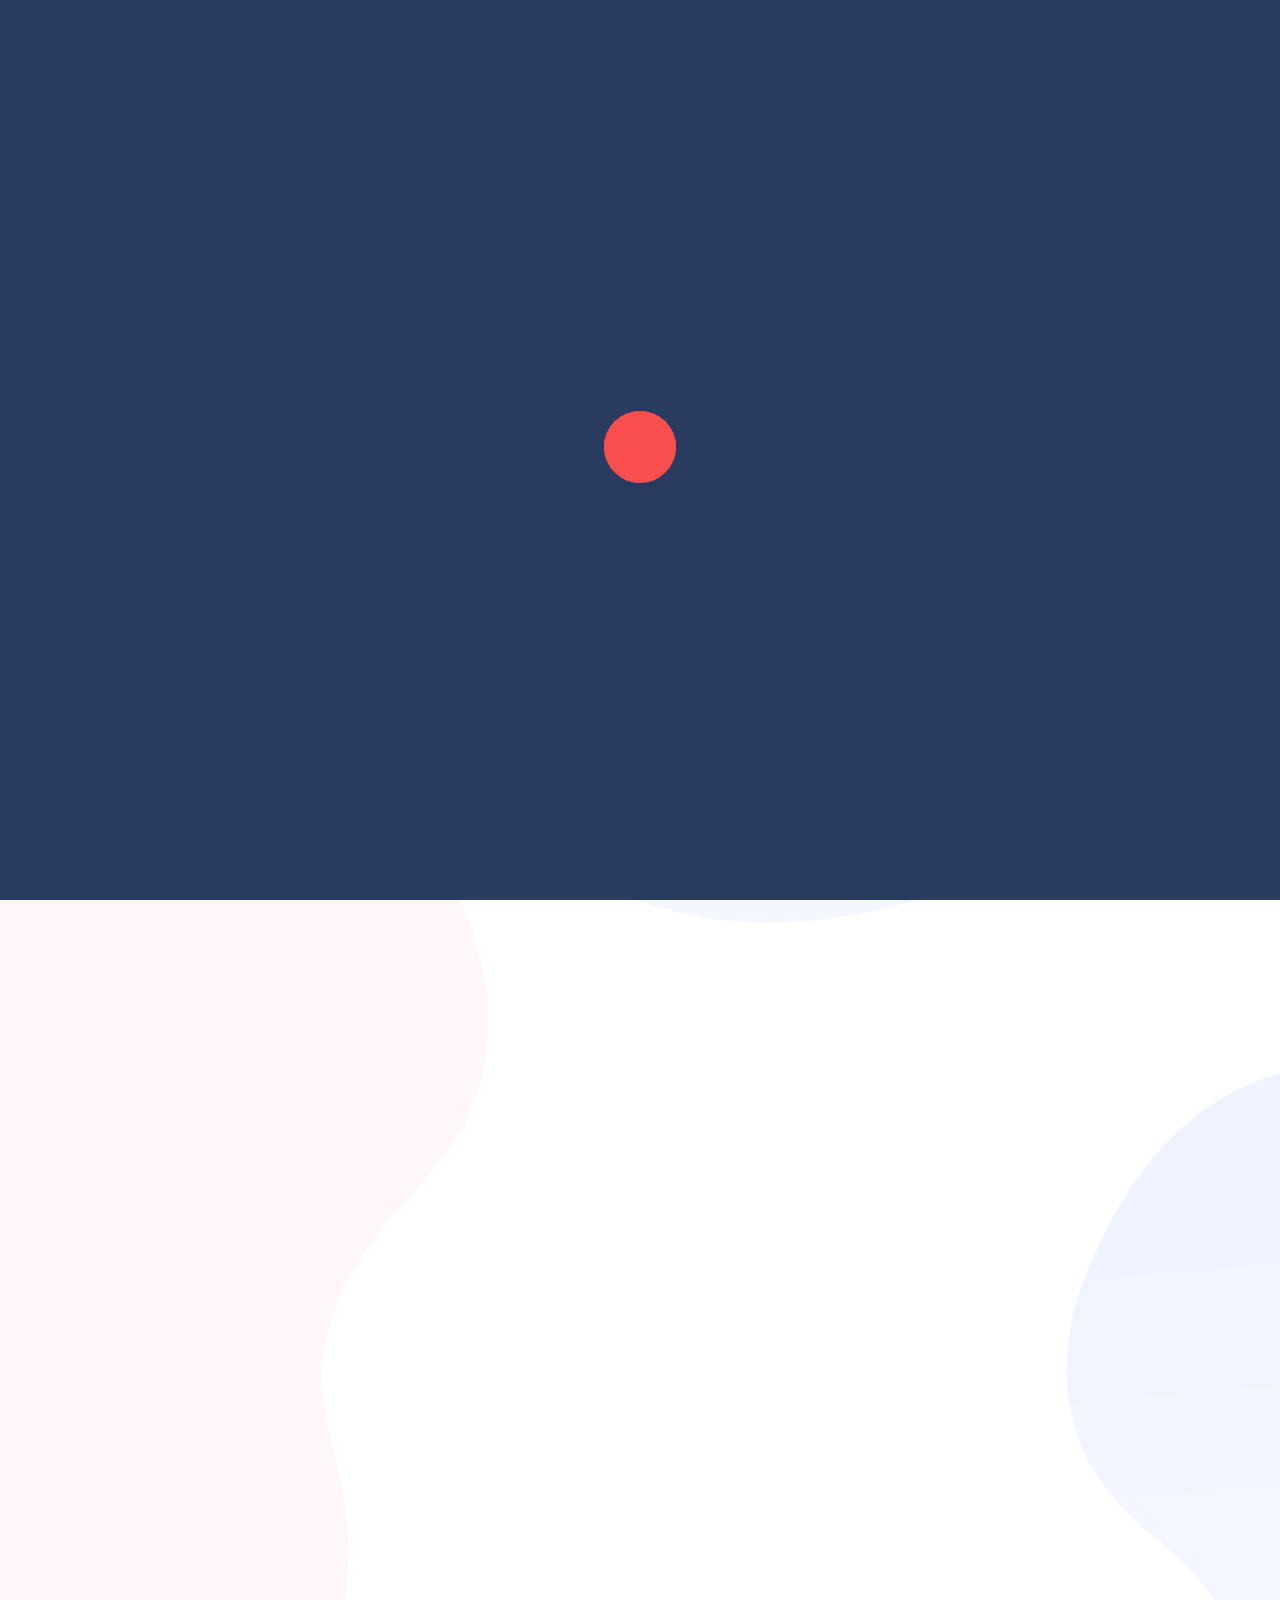
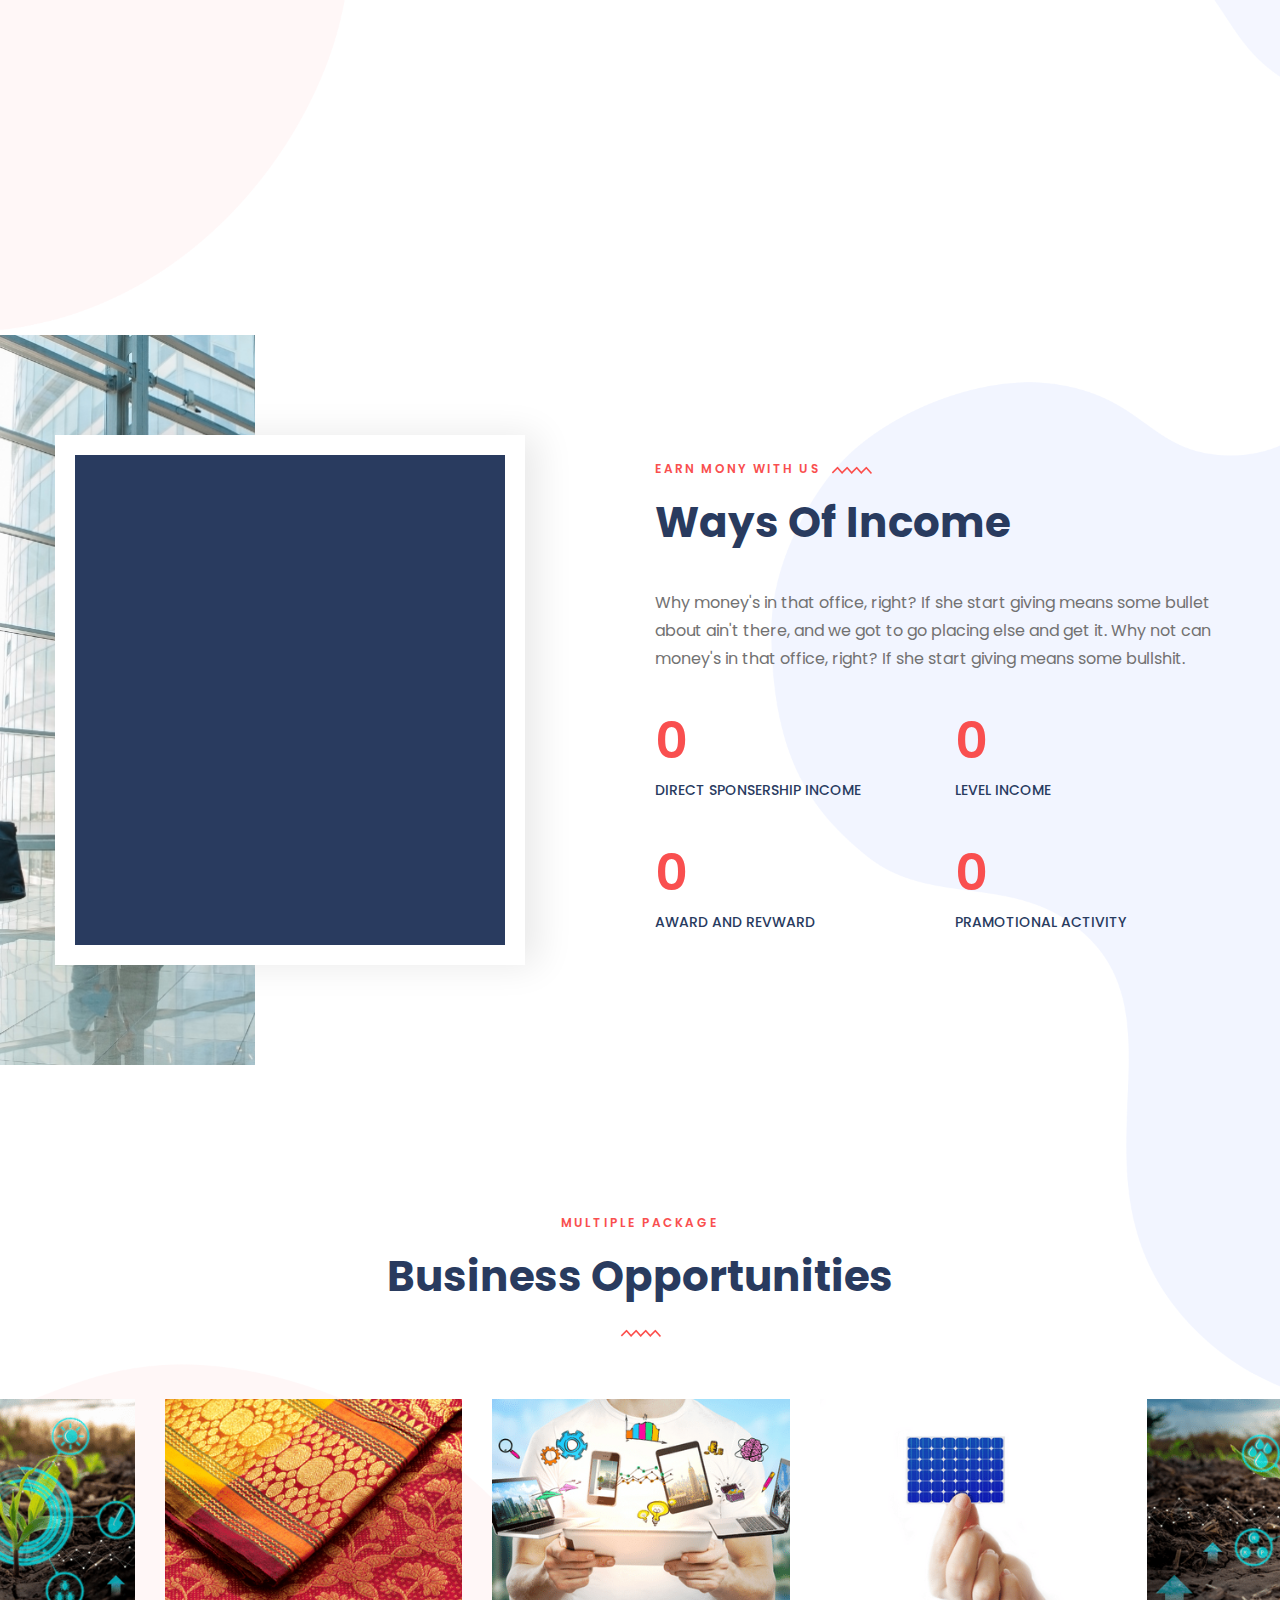
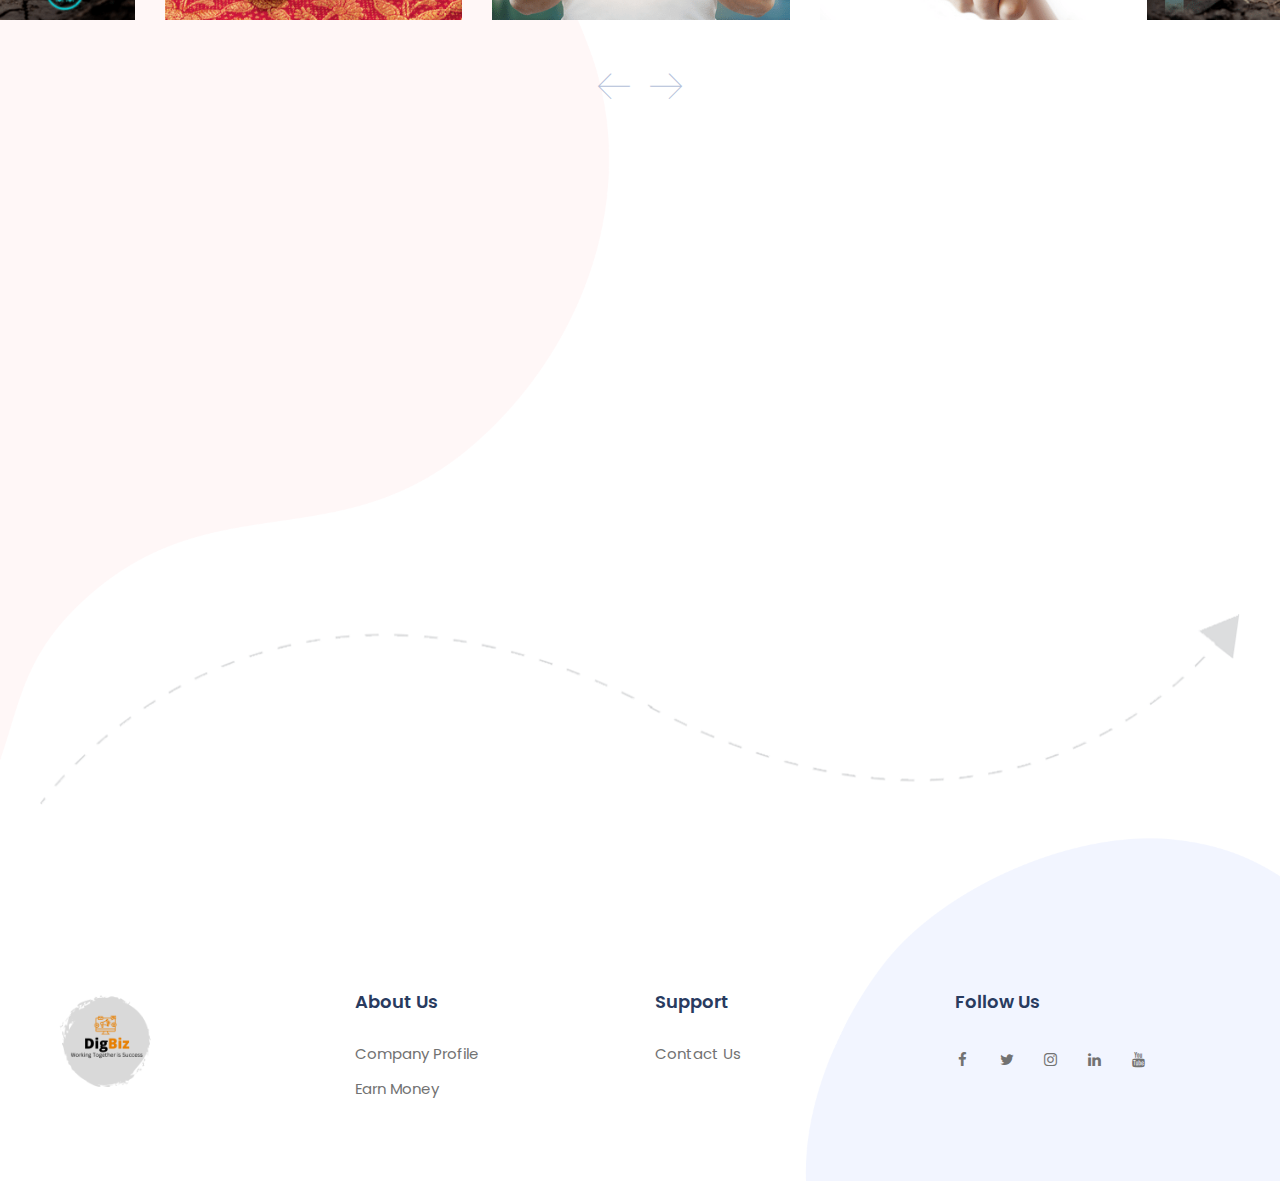
<file: index.html>
<!doctype html>
<html lang="en">


<!-- Mirrored from htmlguru.net/wekala/wekaexindex.html by HTTrack Website Copier/3.x [XR&CO'2014], Fri, 14 Oct 2022 08:23:03 GMT -->
<!-- Added by HTTrack --><meta http-equiv="content-type" content="text/html;charset=utf-8" /><!-- /Added by HTTrack -->
<head>
    <!-- Basic Page Needs
    ================================================== -->
    <meta charset="utf-8">
    <meta http-equiv="X-UA-Compatible" content="IE=edge">

    <!-- Specific Meta
    ================================================== -->
    <meta name="viewport" content="width=device-width, initial-scale=1, maximum-scale=1">
    <meta name="description" content="Personal Portfolio is a modern presentation HTML5 Portfolio HTML Template.">
    <meta name="keywords" content="HTML5, Template, Design, portfolio, Personal Portfolio, Single portfolio" />
    <meta name="author" content="creative-wp">

    <!-- Titles
    ================================================== -->
    <title>DigBiz-Achieving Excellence Together</title>

    <!-- Favicons
    ================================================== -->
    <link rel="shortcut icon" href="assets/images/favicon.png">
    <link rel="apple-touch-icon" sizes="72x72" href="assets/images/android-icon-72x72.png">
    <link rel="apple-touch-icon" sizes="114x114" href="assets/images/apple-icon-144x144.png">

    <!-- Custom Font
    ================================================== -->
    <link href="https://fonts.googleapis.com/css?family=Poppins:300,400,500,500i,600,700,800,900&amp;display=swap" rel="stylesheet">

    <!-- CSS
    ================================================== -->
    <link rel="stylesheet" href="assets/css/bootstrap.min.css">
    <link rel="stylesheet" href="assets/css/magnific-popup.css">
    <link rel="stylesheet" href="assets/css/owl.carousel.min.css">
    <link rel="stylesheet" href="assets/css/magnific-popup.css">
    <link rel="stylesheet" href="assets/css/simple-scrollbar.css">
    <link rel="stylesheet" href="assets/css/odometer-theme-default.css">
    <link rel="stylesheet" href="assets/css/fontawesome.all.min.css">
    <link rel="stylesheet" href="assets/css/fontawesome.min.css">
    <link rel="stylesheet" href="assets/css/icomoon.css">
    <link rel="stylesheet" href="assets/css/style.css">

    <script src="assets/js/modernizr.min.js"></script>
</head>

<body data-spy="scroll" data-offset="170" data-target=".navigation-area">
  
    <!--~~~~~~~~~~~~~~~~~~~~~~~~~~~~~~~~~~~~~~~
        Start Preloader
    ~~~~~~~~~~~~~~~~~~~~~~~~~~~~~~~~~~~~~~~~--> 
    <div class="preloader">
        <div class="preloader-inner">
            <div class="preloader-icon">
                <span></span>
                <span></span>
            </div><!-- /preloader-icon -->
        </div><!-- /preloader-inner -->
    </div><!-- /preloader -->
   
    <!--********************************************************-->
    <!--********************* SITE CONTENT *********************-->
    <!--********************************************************-->
    <div class="site-content home-two">
       
        <!--~~~~~~~~~~~~~~~~~~~~~~~~~~~~~~~~~~~~~~~
            Start Site Header
        ~~~~~~~~~~~~~~~~~~~~~~~~~~~~~~~~~~~~~~~~-->
        <header class="site-header default-header-style">
            <div class="container">
                <div class="row align-items-center">
                    <div class="col-12">
                        <div class="navigation-area">  
                            <!-- Site Branding -->
                            <div class="site-branding">
                                <a href="index.html">
                                    <img src="assets/images/DizBiz.png" class="logo-img" alt="Site Logo" />
                                </a>
                            </div><!--  /.site-branding -->
           
                            <!-- Site Navigation -->
                            <div class="site-navigation">
                                <div class="hamburger-menus">
                                    <span></span>
                                    <span></span>
                                    <span></span>
                                    <span></span>
                                    <span></span>
                                    <span></span>
                                    <span></span>
                                    <span></span>
                                    <span></span>
                                </div>
                                <nav class="navigation">
                                    <div class="overlaybg"></div><!--  /.overlaybg -->
                                    <!-- Main Menu -->        
                                    <div class="menu-wrapper">
                                        <div class="menu-content">
                                            <ul class="mainmenu">         
                                                <li>
                                                    <a class="nav-link active" href="index.html">Home</a>
                                                </li> 
                                                <li>
                                                    <a class="nav-link" href="about-us.html">About Us</a>
                                                </li>        
                                                <li>
                                                    <a class="nav-link" href="price.html">Earn Money</a>
                                                </li> 
                                               
                                                <!-- <li>
                                                    <a class="nav-link" href="">Plans</a>
                                                </li>  -->
                                                <li>
                                                    <a class="nav-link" href="contact.html">Contact Us</a>
                                                </li>   
                                                                              
                                                <!-- <li>
                                                    <a class="nav-link" href="#team-block">Team</a>
                                                </li>  
                                            -->
                                            </ul> <!-- /.menu-list -->
                                        </div> <!-- /.hours-content-->
                                    </div><!-- /.menu-wrapper --> 
                                </nav>
                            </div><!--  /.site-navigation -->
                            <div class="d-lg-none">
                                <a class="btn btn-default" href="#">Login</a>
                            </div>
                            <div class="header-navigation-right">
                                <div class="lets-talk-area">
                                    <a class="btn btn-default" href="#">Login</a>
                                </div> <!--~./ lets-talk-area ~-->
                            </div><!--~./ header-navigation-right ~-->
                        </div><!--  /.navigation-area -->
                    </div><!--  /.col-12 -->
                </div><!--  /.row -->
            </div><!--  /.container-fluid -->
        </header><!--~~./ end site header ~~-->
        <!--~~~ Sticky Header ~~~-->
        <div id="sticky-header"></div><!--~./ end sticky header ~-->
        
        <!--~~~~~~~~~~~~~~~~~~~~~~~~~~~~~~~~~~~~~~~
            Hero Block
        ~~~~~~~~~~~~~~~~~~~~~~~~~~~~~~~~~~~~~~~~-->
        <div id="hero-block" class="hero-block style-two pd-t-210 pd-b-120 mrb-75">
           <div class="hero-shape-overlay bg-image-100" style="background-image: url('assets/images/shape/hero2.png')"></div>
            <div class="container">
                <div class="row">
                    <div class="col-lg-6">
                        <div class="hero-content-area">
                            <h2 class="hero-title mrb-20">Every Business Become Digital Now!</h2><!-- /.hero-title -->
                            <div class="hero-desc">
                                <p>"Every business must become digital, doesn’t matter which industry you belong to"</p>
                            </div><!-- /.hero-desc -->
                            <div class="hero-block-bottom mrt-60">
                                <div class="form-group-btn">
                                    <a class="btn btn-default mrr-30" href="#">Grow With Us</a>
                                    <a href="contact.html" class="btn-call-to">Call us or for any inquiry<span>+91-8379030218</span></a>
                                </div><!-- /.form-group-btn -->
                                <div class="social-status mrt-90">

                                <a href="https://www.facebook.com/profile.php?id=100085640966679"><i class="fa fa-facebook"></i></a>
                                <a href="https://twitter.com/DigbizInfo"><i class="fa fa-twitter"></i></a>
                                <a href="https://www.instagram.com/info.digbiz/"><i class="fa fa-instagram"></i></a>
                                <a href="https://www.linkedin.com/in/digbiz-d-393319251/" class="fa fa-linkedin"></a>
                                <a href="https://www.youtube.com/channel/UCAtDpew8kKVzXfarnA5JL3A" class="fa fa-youtube"></a>
                                 
                                </div><!-- /.social-status-->
                            </div><!-- /.hero-block-bottom -->
                        </div><!-- /.hero-content-area -->
                    </div><!-- /.col-lg-6 -->

                    <div class="col-lg-6">
                        <div class="hero-thumbnail-area">
                            <figure class="hero-thumb">
                                <img src="assets/images/hero.png" alt="Thumbnail">
                            </figure>
                        </div><!-- /.hero-thumbnail-area -->
                    </div><!-- /.col-lg-6 -->
                </div><!-- /.row -->
            </div><!-- /.container -->
        </div><!-- /.hero-block -->
        
        <!--~~~~~~~~~~~~~~~~~~~~~~~~~~~~~~~~~~~~~~~
            Start service Block
        ~~~~~~~~~~~~~~~~~~~~~~~~~~~~~~~~~~~~~~~-->
        <div id="service-block" class="service-block mrb-200">
            <div class="container ml-b-30">
                <div class="row justify-content-center">
                    <div class="col-lg-6 col-md-8">
                        <div class="section-title text-center" data-animate="hg-fadeInUp" data-duration="1.0s" data-offset="100">
                            <h4 class="title-sub">what we do</h4><!--  /.title-sub -->
                            <h2 class="title-main">Product Features</h2><!-- /.title-main -->
                            <div class="divider">
                                <img src="assets/images/icon/divider.png" alt="icon">
                            </div>
                        </div><!-- /.section-title -->
                    </div><!-- /.col-lg-6 -->
                </div><!-- /.row -->
                    
                <div class="row">
                    <div class="col-lg-6">  
                        <div class="service-card-two" data-animate="hg-zoomIn" data-duration="1.0s" data-offset="100">
                            <div class="service-icon color-zinnwaldite">
                                <!-- <span class="icon-bulb-business-idea-management"></span> -->
                                <i class='far fa-file-image' style="font-size:54px"></i>
                            </div><!-- /.service-icon -->
                            <div class="service-info">
                                <h2 class="service-title">60 Images Per Year</h2><!-- /.service-title -->
                                <p>Why money's in that office, right? If she start giving means some bullet about ain't there.</p>
                            </div><!-- /.service-info -->
                        </div><!-- /.service-card -->
                    </div><!-- /.col-lg-6 -->

                    <div class="col-lg-6"> 
                        <div class="service-card-two" data-animate="hg-zoomIn" data-duration="1.0s"  data-offset="100">
                            <div class="service-icon color-silver-tree">
                                <!-- <span class="icon-business-management-megaphone"></span> -->
                                <i class="fa fa-address-card-o" style="font-size:54px"></i>
                            </div><!-- /.service-icon -->
                            <div class="service-info">
                                <h2 class="service-title">Single Page Website with Subdoamin</h2><!-- /.service-title -->
                                <p>Why money's in that office, right? If she start giving means some bullet about ain't there.</p>
                            </div><!-- /.service-info -->
                        </div><!-- /.service-card -->
                    </div><!-- /.col-lg-6 -->

                    <div class="col-lg-6">  
                        <div class="service-card-two" data-animate="hg-zoomIn" data-duration="1.0s"  data-offset="100">
                            <div class="service-icon color-medium-purple">
                                <!-- <span class="icon-briefcase-business-management"></span> -->
                                <i class='fas fa-bullhorn' style="font-size:54px"></i>
                            </div><!-- /.service-icon -->
                            <div class="service-info">
                                <h2 class="service-title">Social Media Integration</h2><!-- /.service-title -->
                                <p>Why money's in that office, right? If she start giving means some bullet about ain't there.</p>
                            </div><!-- /.service-info -->
                        </div><!-- /.service-card -->
                    </div><!-- /.col-lg-6 -->

                    <div class="col-lg-6"> 
                        <div class="service-card-two" data-animate="hg-zoomIn" data-duration="1.0s"  data-offset="100">
                            <div class="service-icon color-curious-blue">
                                <!-- <span class="icon-award-champion-c"></span> -->
                                <i class='fas fa-briefcase' style="font-size:54px"></i>
                            </div><!-- /.service-icon -->
                            <div class="service-info">
                                <h2 class="service-title">Google Business Page</h2><!-- /.service-title -->
                                <p>Why money's in that office, right? If she start giving means some bullet about ain't there.</p>
                            </div><!-- /.service-info -->
                        </div><!-- /.service-card -->
                    </div><!-- /.col-lg-6 -->

                    <div class="col-lg-6"> 
                        <div class="service-card-two" data-animate="hg-zoomIn" data-duration="1.0s"  data-offset="100">
                            <div class="service-icon color-curious-blue">
                                <!-- <span class="icon-award-champion-c"></span> -->
                                <i class="fa fa-print" style="font-size:54px"></i>
                            </div><!-- /.service-icon -->
                            <div class="service-info">
                                <h2 class="service-title">Printing</h2><!-- /.service-title -->
                                <p>Why money's in that office, right? If she start giving means some bullet about ain't there.</p>
                            </div><!-- /.service-info -->
                        </div><!-- /.service-card -->
                    </div><!-- /.col-lg-6 -->

                    <div class="col-lg-6"> 
                        <div class="service-card-two" data-animate="hg-zoomIn" data-duration="1.0s"  data-offset="100">
                            <div class="service-icon color-curious-blue">
                                <!-- <span class="icon-award-champion-c"></span> -->
                                <i class='fas fa-funnel-dollar' style='font-size:54px'></i>
                            </div><!-- /.service-icon -->
                            <div class="service-info">
                                <h2 class="service-title">Digital Marketing</h2><!-- /.service-title -->
                                <p>Why money's in that office, right? If she start giving means some bullet about ain't there.</p>
                            </div><!-- /.service-info -->
                        </div><!-- /.service-card -->
                    </div><!-- /.col-lg-6 -->
                </div><!-- /.row -->
            </div><!-- /.container -->
        </div><!-- /.service-block -->
        
        <!--~~~~~~~~~~~~~~~~~~~~~~~~~~~~~~~~~~~~~~~
            Start About Us Block
        ~~~~~~~~~~~~~~~~~~~~~~~~~~~~~~~~~~~~~~~~-->
        <div id="about-block" class="about-us-block about-style-two pd-t-100 pd-b-100 mrb-200">
            <div class="mock-up-thumb-back bg-image-100" style="background-image: url('assets/images/others/about-left.png')"></div><!-- /.mock-up-thumb-back -->
            
            <div class="container">
                <!-- Title Row -->
                <div class="row align-items-center justify-content-between">
                    <div class="col-lg-5">
                        <div class="mock-up-thumb reveal-right">
                            <img src="assets/images/others/about-2.png" alt="About Mock" />
                            <div class="video-btn-area">
                                <a href="https://player.vimeo.com/video/4760972" class="video-btn video-popup">
                                    <span class="icon-play31"></span>
                                </a>
                            </div><!-- /.video-btn-area -->
                        </div><!-- /.mock-up-block -->
                    </div><!-- /.col-lg-5 -->
                    
                    <div class="col-lg-6">
                        <div class="section-title">
                            <h4 class="title-sub">Earn Mony With Us<img src="assets/images/icon/divider.png" alt="icon"></h4><!--  /.title-sub -->
                            <h2 class="title-main">Ways Of Income</h2><!-- /.title-main -->
                        </div><!-- /.section-title -->
                        
                        <div class="block-content-info about-content">
                            <p class="description">Why money's in that office, right? If she start giving means some bullet about ain't there, and we got to go placing else and get it. Why not can money's in that office, right? If she start giving means some bullshit.</p>
                            <div class="hg-promo-numbers ml-t-20">
                                <div class="row">
                                    <div class="col-lg-6 col-md-6 col-sm-6">
                                        <div class="tg-promo-number">
                                            <div class="odometer" data-odometer-final="1">0</div><!-- /.odometer -->
                                            <h4 class="promo-title">Direct Sponsership Income</h4><!-- /.promo-title -->
                                        </div><!-- /.tg-promo-number -->
                                    </div><!-- /.col-lg-6 -->
                                    
                                    <div class="col-lg-6 col-md-6 col-sm-6">
                                        <div class="tg-promo-number">
                                            <div class="odometer" data-odometer-final="2">0</div><!-- /.odometer -->
                                            <h4 class="promo-title">Level Income</h4><!--  /.promo-title -->
                                        </div><!-- /.tg-promo-number -->
                                    </div><!-- /.col-lg-6 --> 
                                                   
                                    <div class="col-lg-6 col-md-6 col-sm-6">
                                        <div class="tg-promo-number">
                                            <div class="odometer" data-odometer-final="3">0</div><!-- /.odometer -->
                                            <h4 class="promo-title">Award and Revward</h4><!--  /.promo-title -->
                                        </div><!-- /.tg-promo-number -->
                                    </div><!-- /.col-lg-6 -->   
                                                 
                                    <div class="col-lg-6 col-md-6 col-sm-6">
                                        <div class="tg-promo-number">
                                            <div class="odometer" data-odometer-final="4">0</div><!-- /.odometer -->
                                            <h4 class="promo-title">Pramotional Activity</h4><!-- /.promo-title -->
                                        </div><!-- /.tg-promo-number -->
                                    </div><!-- /.col-lg-6 -->
                                </div><!-- /.row -->
                            </div><!-- /.block-promo-numbers -->
                        </div><!-- /.about-content -->
                    </div><!-- /.col-lg-6 -->
                </div><!-- /.row -->
            </div><!-- /.container -->
        </div><!--~~./ end about us block ~~-->
        
        <!--~~~~~~~~~~~~~~~~~~~~~~~~~~~~~~~~~~~~~~~
            Start Innovation Block
        ~~~~~~~~~~~~~~~~~~~~~~~~~~~~~~~~~~~~~~~-->
        <div id="innovation-block" class="innovation-block innovation-block-two mrb-195">
            <div class="container-fluid">
                <div class="row">
                    <div class="col">
                        <div class="section-title text-center">
                            <h4 class="title-sub">Multiple Package</h4><!--  /.title-sub -->
                            <h2 class="title-main">Business Opportunities</h2><!-- /.title-main -->
                            <div class="divider">
                                <img src="assets/images/icon/divider.png" alt="icon">
                            </div>
                        </div><!-- /.section-title -->
                    </div><!-- /.col-12 -->
                </div><!-- /.row -->
            </div><!-- /.container -->
            
            <div id="innovation-carousel" class="owl-carousel" data-owl-items="4" data-owl-margin="30" data-owl-dots="0" data-owl-loop="1" data-owl-center="1">
                <div class="item">
                    <div class="portfolio-item portfolio-one">
                        <figure class="portfolio-thumb">
                            <img src="assets/images/portfolio/plan-1.png" alt="Portfolio Item">
                            <div class="content">
                                <div class="portfolio-title">
                                    <h3><a href="#">Digital Branding </a></h3>
                                </div>
                                <div class="icon">
                                    <a href="#"><span class="fa fa-long-arrow-right"></span></a>
                                </div>
                            </div><!-- /.content -->   
                        </figure><!-- /.portfolio-thumb -->               
                    </div><!-- /.portfolio-item -->
                </div><!-- /.item -->

                <div class="item">
                    <div class="portfolio-item portfolio-one">
                        <figure class="portfolio-thumb">
                            <img src="assets/images/portfolio/solar-plan.png" alt="Portfolio Item">
                            <div class="content">
                                <div class="portfolio-title">
                                    <h3><a href="portfolio-single.html">Solar Package</a></h3>
                                </div>
                                <div class="icon">
                                    <a href="portfolio-single.html"><span class="fa fa-long-arrow-right"></span></a>
                                </div>
                            </div><!-- /.content -->   
                        </figure><!-- /.portfolio-thumb -->               
                    </div><!-- /.portfolio-item -->
                </div><!-- /.item -->

                <div class="item">
                    <div class="portfolio-item portfolio-one">
                        <figure class="portfolio-thumb">
                            <img src="assets/images/portfolio/agree.png" alt="Portfolio Item">
                            <div class="content">
                                <div class="portfolio-title">
                                    <h3><a href="portfolio-single.html">Agree Product</a></h3>
                                </div>
                                <div class="icon">
                                    <a href="portfolio-single.html"><span class="fa fa-long-arrow-right"></span></a>
                                </div>
                            </div><!-- /.content -->   
                        </figure><!-- /.portfolio-thumb -->               
                    </div><!-- /.portfolio-item -->
                </div><!-- /.item -->

                <div class="item">
                    <div class="portfolio-item portfolio-one">
                        <figure class="portfolio-thumb">
                            <img src="assets/images/portfolio/sari.png" alt="Portfolio Item">
                            <div class="content">
                                <div class="portfolio-title">
                                    <h3><a href="portfolio-single.html">Paithanee Saree</a></h3>
                                </div>
                                <div class="icon">
                                    <a href="portfolio-single.html"><span class="fa fa-long-arrow-right"></span></a>
                                </div>
                            </div><!-- /.content -->   
                        </figure><!-- /.portfolio-thumb -->               
                    </div><!-- /.portfolio-item -->
                </div><!-- /.item -->
            </div><!-- /#innovation-carousel-two -->
            
            <div class="btn-links-area text-center">
                <button class="btn-links btn-prev">
                    <span class="icon-arrows"></span>
                </button>
                <button class="btn-links btn-next">
                    <span class="icon-arrows-1"></span>
                </button>
            </div><!--~./ end btn links area ~-->
        </div><!-- /.innovation-block -->
        
        <!--~~~~~~~~~~~~~~~~~~~~~~~~~~~~~~~~~~~~~~~
            Start Work Process Block
        ~~~~~~~~~~~~~~~~~~~~~~~~~~~~~~~~~~~~~~~~-->
        <div id="work-process-block" class="work-process-block proces-style-two mrb-200">
            <div class="container ml-b-45">
                <div class="row">
                    <div class="col-12">
                        <div class="section-title text-center" data-animate="hg-fadeInUp" data-duration="1.0s" data-delay="0.1s" data-offset="100">
                            <h4 class="title-sub">Plan</h4><!--  /.title-sub -->
                            <h2 class="title-main">You can’t sell anything if<br> you can’t tell anything.</h2><!-- /.title-main -->
                            <p class="title-text">Why money's in that office, right? If she start giving means <br>some bullet about ain't there.</p>
                            <div class="divider">
                                <img src="assets/images/icon/divider.png" alt="icon">
                            </div>
                        </div><!-- /.section-title -->
                    </div>
                </div>

                <div class="row process-list">
                    <div class="bg-line" style="background-image:url('assets/images/others/linearrow.png')"></div><!-- /.bg-line -->
                    
                    <!--~./ Start Single Process ~-->
                    <div class="col-lg-3 col-md-6 col-sm-6">
                        <div class="single-process" data-animate="hg-fadeInUp" data-duration="1.0s" data-offset="100">
                            <div class="icon bg-zinnwaldite">
                                <span class="icon-binoculars-business-management-vision"></span>
                                <h3 class="process-no">1</h3>
                            </div>
                            <h2 class="process-step">Plan</h2>
                        </div>
                    </div><!--~./ end single process ~-->

                    <!--~./ Start Single Process ~-->
                    <div class="col-lg-3 col-md-6 col-sm-6">
                        <div class="single-process" data-animate="hg-fadeInUp" data-duration="1.0s"  data-offset="100">
                            <div class="icon bg-silver-tree">
                                <span class="icon-business-management-presentation-statistic-stats"></span>
                                <h3 class="process-no">2</h3>
                            </div>
                            <h2 class="process-step">Pramotion</h2>
                        </div>
                    </div><!--~./ end single process ~-->

                    <!--~./ Start Single Process ~-->
                    <div class="col-lg-3 col-md-6 col-sm-6">
                        <div class="single-process" data-animate="hg-fadeInUp" data-duration="1.0s" data-offset="100">
                            <div class="icon bg-medium-purple">
                                <span class="icon-badge-pass-security-security-icon"></span>
                                <h3 class="process-no">3</h3>
                            </div>
                            <h2 class="process-step">Money</h2>
                        </div>
                    </div><!--~./ end single process ~-->

                    <!--~./ Start Single Process ~-->
                    <div class="col-lg-3 col-md-6 col-sm-6">
                        <div class="single-process" data-animate="hg-fadeInUp" data-duration="1.0s" data-offset="100">
                            <div class="icon bg-curious-blue">
                                <span class="icon-rocket3"></span>
                                <h3 class="process-no">4</h3>
                            </div>
                            <h2 class="process-step">Great Life</h2>
                        </div>
                    </div><!--~./ end single process ~-->
                </div>
            </div><!-- /.container -->
        </div><!--~~./ end work process block ~~-->
        
      
        <!--~~~~~~~~~~~~~~~~~~~~~~~~~~~~~~~~~~~~~~~
            Start App Download Block
        ~~~~~~~~~~~~~~~~~~~~~~~~~~~~~~~~~~~~~~~~-->
        <!-- <div id="app-download-block" class="app-download-block mrb-170">
            <div class="container">
                <div class="row align-items-center">
                    <div class="col-lg-7">
                        <div class="download-thumb-area ml-b-30 reveal-right">
                            <figure class="thumb">
                                <img src="assets/images/others/app.png" alt="img">
                            </figure>
                        </div>
                    </div>
                    
                    <div class="col-lg-5" data-animate="hg-fadeInRight" data-duration="1.0s" data-offset="100"> 
                        <div class="section-title">
                            <h4 class="title-sub">dowbload mobile app<img src="assets/images/icon/divider.png" alt="icon"></h4>
                            <h2 class="title-main">An essential aspect of creativity is not being afraid to fail.</h2>
                        </div>
                        
                        <div class="block-content-info">
                            <p class="description">Your bones don't break, mine do. That's clear. Your cells react to bacteria and viruses differently than mine. You don't get sick, I do. That's also clear. But for some reason, you and I react the exact same way to water. We swallow it too fast, we choke. We get some in our lungs, we drown. However unreal it may seem, we are connected, you and I. We're on the same curve, just on opposite ends.</p>
                            <div class="app-btn-group">
                                <a class="btn btn-default btn-primary btn-app" href="#">
                                    <div class="icon">
                                        <img src="assets/images/icon/apple.png" alt="img">
                                    </div>
                                    <div class="btn-text">
                                        Free Download <span>app store</span>
                                    </div>
                                </a>
                                <a class="btn btn-default btn-app" href="#">
                                    <div class="icon">
                                        <img src="assets/images/icon/playstore.png" alt="img">
                                    </div>
                                    <div class="btn-text">
                                        Free Download <span>GOOGLE PLAY</span>
                                    </div>
                                </a>
                            </div>
                        </div>
                    </div>
                </div>
            </div>
        </div> -->
        
        <!--~~~~~~~~~~~~~~~~~~~~~~~~~~~~~~~~~~~~~~~
            Start Team Block
        ~~~~~~~~~~~~~~~~~~~~~~~~~~~~~~~~~~~~~~~~-->
       
        
        <!--~~~~~~~~~~~~~~~~~~~~~~~~~~~~~~~~~~~~~~~
            Start Call To Action
        ~~~~~~~~~~~~~~~~~~~~~~~~~~~~~~~~~~~~~~~~-->
       
        
        <!--~~~~~~~~~~~~~~~~~~~~~~~~~~~~~~~~~~~~~~~
            Start SITE FOOTER
        ~~~~~~~~~~~~~~~~~~~~~~~~~~~~~~~~~~~~~~~-->
        <footer class="site-footer footer-style-one pd-b-20">
            <!--~~~~~~~~~~~~~~~~~~~~~~~~~~~~~~~~~~~~~~~
                Start Footer Widget Area
            ~~~~~~~~~~~~~~~~~~~~~~~~~~~~~~~~~~~~~~~-->
            <div class="footer-widget-area">
                <div class="container">
                    <div class="row">
                        <!--~~~~~ Start Widget Links ~~~~~--> 
                        <div class="col-lg-3">
                            <aside class="widget bt-about-footer-widget">
                                <div class="widget-content">
                                    <div class="about-logo">
                                        <a hreexindex.html"> <img src="assets/images/DizBiz.png" class="logo-img" alt="Site Logo" /></a>
                                    </div>
                                </div>
                            </aside>
                        </div><!--~./ end links widget ~-->
                        
                        <!--~~~~~ Start Widget Links ~~~~~--> 
                        <div class="col-lg-3">
                            <aside class="widget widget_links">
                                <h2 class="widget-title">About Us</h2>
                                <div class="widget-content">
                                    <ul>
                                        <li><a href="about-us.html">Company Profile</a></li>
                                        <!-- <li><a href="#">Testimonials</a></li> -->
                                        <!-- <li><a href="#">Careers</a></li> -->
                                        <li><a href="price.html">Earn Money</a></li>
                                    </ul>
                                </div>
                            </aside>
                        </div><!--~./ end links widget ~-->
                        
                        <!--~~~~~ Start Widget Links ~~~~~--> 
                        <div class="col-lg-3">
                            <aside class="widget widget_links">
                                <h2 class="widget-title">Support</h2>
                                <div class="widget-content">
                                    <ul>
                                        <!-- <li><a href="#">Frequently Questions</a></li>
                                        <li><a href="#">Terms Of Use</a></li>
                                        <li><a href="#">Policy Privacy</a></li> -->
                                        <li><a href="contact.html">Contact Us</a></li>
                                    </ul>
                                </div>
                            </aside>
                        </div><!--~./ end links widget ~-->
                        
                        <!--~~~~~ Start Widget Social Share ~~~~~--> 
                        <div class="col-lg-3">
                            <aside class="widget social-share-widget">
                                <h2 class="widget-title">Follow Us</h2>
                                <div class="widget-content">
                                    <ul class="footer-social">
                                        <li><a href="https://www.facebook.com/profile.php?id=100085640966679"><i class="fa fa-facebook"></i></a></li>
                                        <li><a href="https://twitter.com/DigbizInfo"><i class="fa fa-twitter"></i></a></li>
                                        <li><a href="https://www.instagram.com/info.digbiz/"><i class="fa fa-instagram"></i></a></li>
                                        <li><a href="https://www.linkedin.com/in/digbiz-d-393319251/" class="fa fa-linkedin"></a></li>
                                        <li><a href="https://www.youtube.com/channel/UCAtDpew8kKVzXfarnA5JL3A" class="fa fa-youtube"></a></li>

                                    </ul><!--  /.footer-social -->
                                </div>
                            </aside>
                        </div><!--~./ end social share widget ~-->
                    </div>
                </div>
            </div><!--~./ end footer widgets area ~-->
        </footer><!--~./ end site footer ~-->
    </div><!--~~./ end site content ~~-->
    
    <!-- All The JS Files
    ================================================== --> 
    <script src="assets/js/jquery.js"></script>
    <script src="assets/js/popper.min.js"></script>
    <script src="assets/js/bootstrap.min.js"></script>
    <script src="assets/js/imagesloaded.pkgd.min.js"></script>
    <script src="assets/js/jquery.validate.min.js"></script>
    <script src="assets/js/jquery-validate.bootstrap-tooltip.min.js"></script>
    <script src="assets/js/slick.js"></script>
    <script src="assets/js/theia-sticky-sidebar.min.js"></script>
    <script src="assets/js/ResizeSensor.min.js"></script>
    <script src="assets/js/owl.carousel.min.js"></script>
    <script src="assets/js/isotope.pkgd.min.js"></script>
    <script src="assets/js/packery-mode.pkgd.min.js"></script>
    <script src="assets/js/jquery.fitvids.js"></script>
    <script src="assets/js/jquery.magnific-popup.min.js"></script>
    <script src="assets/js/simple-scrollbar.min.js"></script>
    <script src="assets/js/scrolla.jquery.min.js"></script>
    <script src="assets/js/odometer.min.js"></script>
    <script src="assets/js/isInViewport.jquery.js"></script>
    <script src="assets/js/TweenMax.min.js"></script>
    <script src="assets/js/main.js"></script><!-- main-js -->
</body>

<!-- Mirrored from htmlguru.net/wekala/wekaexindex.html by HTTrack Website Copier/3.x [XR&CO'2014], Fri, 14 Oct 2022 08:23:11 GMT -->
</html>
</file>
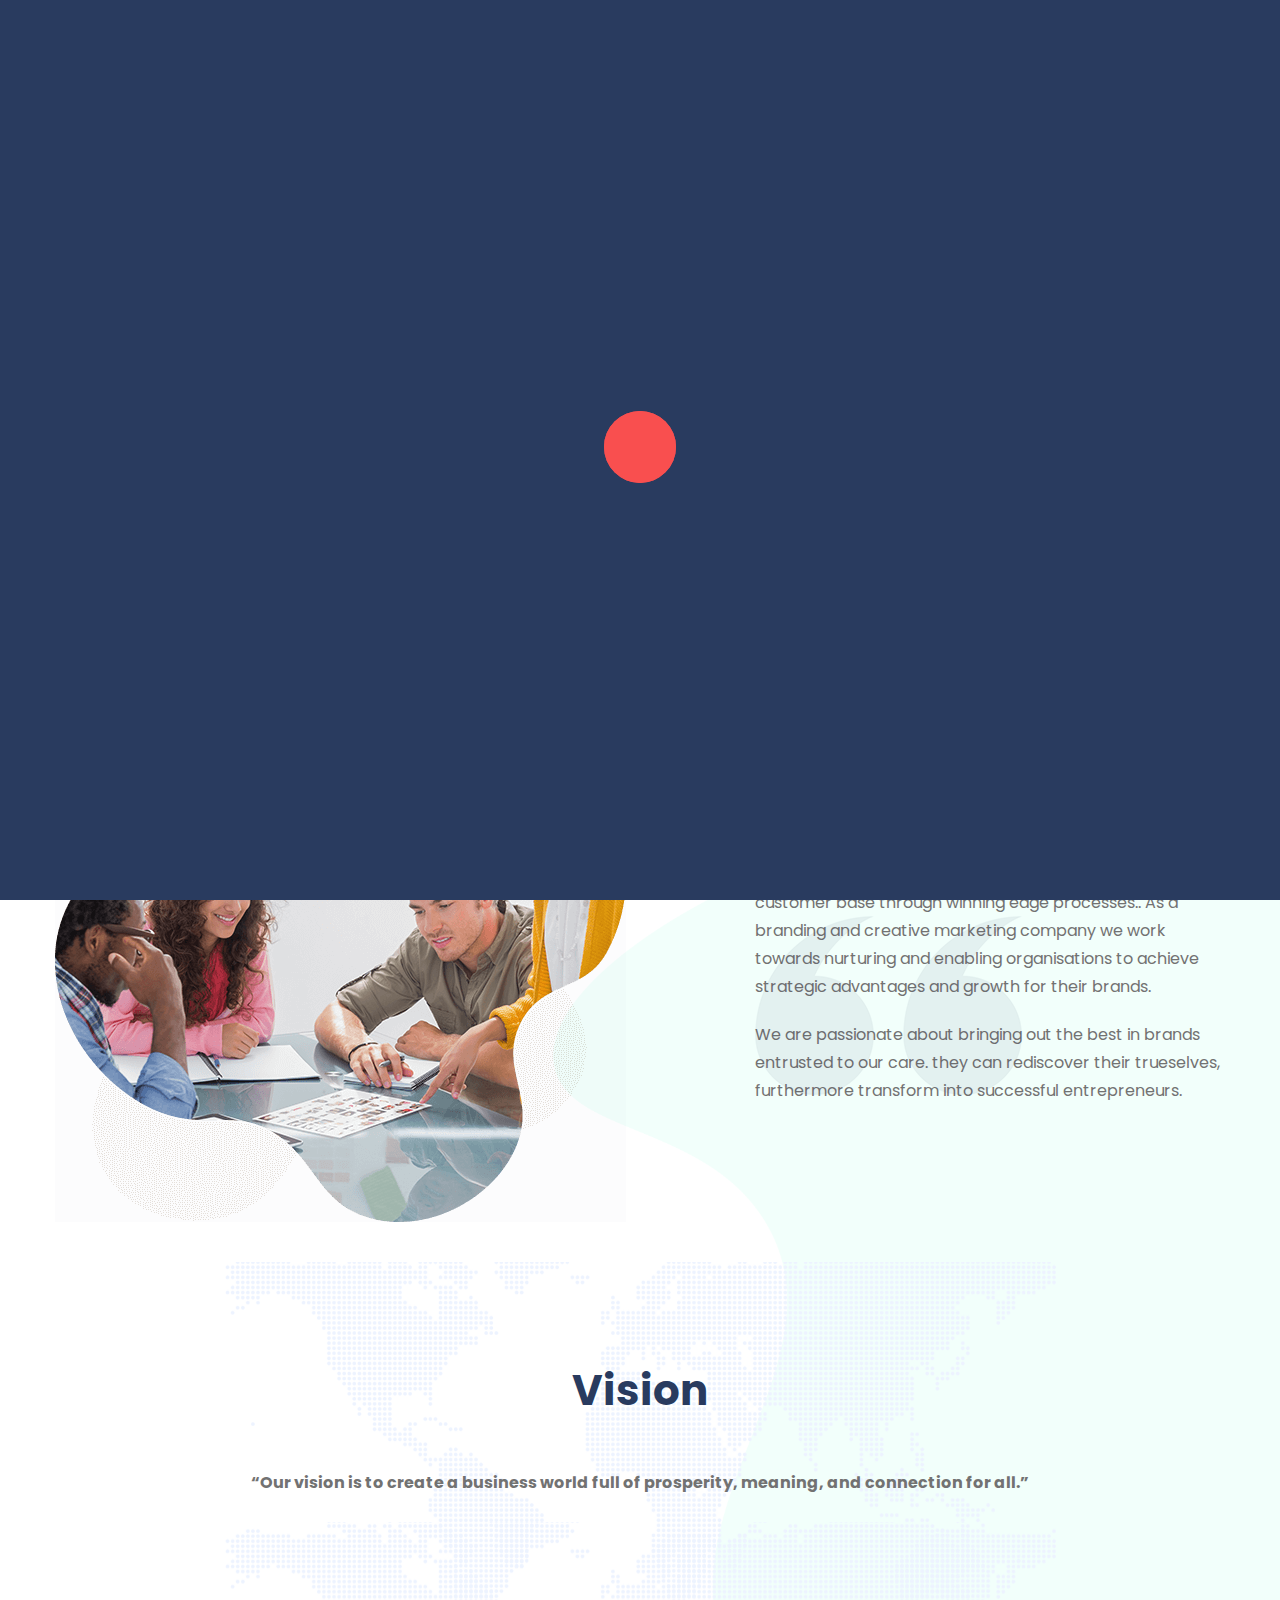
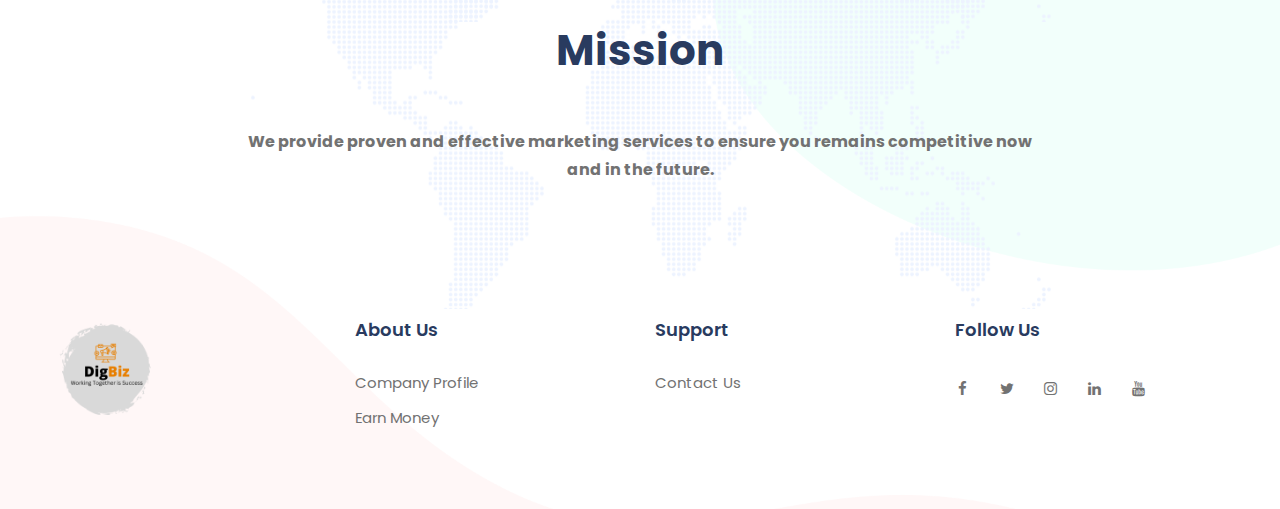
<file: about-us.html>
<!doctype html>
<html lang="en">


<!-- Mirrored from htmlguru.net/wekala/wekala/about-us.html by HTTrack Website Copier/3.x [XR&CO'2014], Fri, 14 Oct 2022 08:23:42 GMT -->
<!-- Added by HTTrack --><meta http-equiv="content-type" content="text/html;charset=utf-8" /><!-- /Added by HTTrack -->
<head>
    <!-- Basic Page Needs
    ================================================== -->
    <meta charset="utf-8">
    <meta http-equiv="X-UA-Compatible" content="IE=edge">

    <!-- Specific Meta
    ================================================== -->
    <meta name="viewport" content="width=device-width, initial-scale=1, maximum-scale=1">
    <meta name="description" content="Personal Portfolio is a modern presentation HTML5 Portfolio HTML Template.">
    <meta name="keywords" content="HTML5, Template, Design, portfolio, Personal Portfolio, Single portfolio" />
    <meta name="author" content="creative-wp">

    <!-- Titles
    ================================================== -->
    <title>DigBiz-Achieving Excellence Together</title>

    <!-- Favicons
    ================================================== -->
    <link rel="shortcut icon" href="assets/images/favicon.ico">
    <link rel="apple-touch-icon" sizes="72x72" href="assets/images/android-icon-72x72.png">
    <link rel="apple-touch-icon" sizes="114x114" href="assets/images/apple-icon-144x144.png">

    <!-- Custom Font
    ================================================== -->
    <link href="https://fonts.googleapis.com/css?family=Poppins:300,400,500,500i,600,700,800,900&amp;display=swap" rel="stylesheet">

    <!-- CSS
    ================================================== -->
    <link rel="stylesheet" href="assets/css/bootstrap.min.css">
    <link rel="stylesheet" href="assets/css/magnific-popup.css">
    <link rel="stylesheet" href="assets/css/owl.carousel.min.css">
    <link rel="stylesheet" href="assets/css/magnific-popup.css">
    <link rel="stylesheet" href="assets/css/slick.css">
    <link rel="stylesheet" href="assets/css/simple-scrollbar.css">
    <link rel="stylesheet" href="assets/css/odometer-theme-default.css">
    <link rel="stylesheet" href="assets/css/fontawesome.all.min.css">
    <link rel="stylesheet" href="assets/css/fontawesome.min.css">
    <link rel="stylesheet" href="assets/css/icomoon.css">
    <link rel="stylesheet" href="assets/css/style.css">

    <script src="assets/js/modernizr.min.js"></script>
</head>

<body>
    <!--~~~~~~~~~~~~~~~~~~~~~~~~~~~~~~~~~~~~~~~
        Start Preloader
    ~~~~~~~~~~~~~~~~~~~~~~~~~~~~~~~~~~~~~~~~--> 
    <div class="preloader">
        <div class="preloader-inner">
            <div class="preloader-icon">
                <span></span>
                <span></span>
            </div><!-- /preloader-icon -->
        </div><!-- /preloader-inner -->
    </div><!-- /preloader -->
    <div class="site-content">
        <!--~~~~~~~~~~~~~~~~~~~~~~~~~~~~~~~~~~~~~~~
            Start Site Header
        ~~~~~~~~~~~~~~~~~~~~~~~~~~~~~~~~~~~~~~~~-->
        <header class="site-header default-header-style">
            <div class="container-fluid">
                <div class="row align-items-center">
                    <div class="col-12">
                        <div class="navigation-area">  
                            <!-- Site Branding -->
                            <div class="site-branding">
                                <a href="index.html">
                                    <img src="assets/images/DizBiz.png" class="logo-img" alt="Site Logo" />
                                </a>
                            </div><!--  /.site-branding -->

                            <!-- Site Navigation -->
                            <div class="site-navigation">
                                <div class="hamburger-menus">
                                    <span></span>
                                    <span></span>
                                    <span></span>
                                    <span></span>
                                    <span></span>
                                    <span></span>
                                    <span></span>
                                    <span></span>
                                    <span></span>
                                    
                                </div>
                               
                                <nav class="navigation">
                                    <div class="overlaybg"></div><!--  /.overlaybg -->
                                    <!-- Main Menu -->        
                                    <div class="menu-wrapper">
                                        <div class="menu-content">
                                            <ul class="mainmenu">         
                                                <li>
                                                    <a class="nav-link active" href="index.html">Home</a>
                                                </li> 
                                                <li>
                                                    <a class="nav-link" href="about-us.html">About Us</a>
                                                </li>        
                                                <li>
                                                    <a class="nav-link" href="price.html">Earn Money</a>
                                                </li> 
                                               
                                                <!-- <li>
                                                    <a class="nav-link" href="">Plans</a>
                                                </li>  -->
                                                <li>
                                                    <a class="nav-link" href="contact.html">Contact Us</a>
                                                </li>   
                                                <!-- <li class="megamenu">
                                                    <a class="nav-link" href="#">Pages</a>
                                                    <ul class="sub-menu megamenu-main">
                                                        <li>
                                                            <div class="megamenu-wrapper">
                                                                <div class="container megamenu-container">
                                                                    <div class="row">
                                                                        <div class="col-lg-3 megamenu-column">
                                                                            <h3 class="megamenu-heading">Home</h3>
                                                                            <ul class="custom-megamenu">
                                                                                <li><a href="index.html">Agency</a></li>
                                                                                <li><a href="html">Digital</a></li>
                                                                                <li><a href="index03.html">Application</a></li>
                                                                                <li><a href="index04.html">Stratup</a></li>
                                                                                <li><a href="index05.html">Personal</a></li>
                                                                                <li><a href="index06.html">Portfolio</a></li>
                                                                            </ul>
                                                                        </div>
                                                                        <div class="col-lg-3 megamenu-column">
                                                                            <h3 class="megamenu-heading">Portfolio</h3>
                                                                            <ul class="custom-megamenu">
                                                                                <li><a href="portfolio-v1.html">Portfolio One</a></li>
                                                                                <li><a href="portfolio-v2.html">Portfolio Two</a></li>
                                                                                <li><a href="portfolio-v3.html">Portfolio Three</a></li>
                                                                                <li><a href="portfolio-v4.html">Portfolio Four</a></li>
                                                                                <li><a href="portfolio-single.html">Portfolio Single One</a></li>
                                                                                <li><a href="portfolio-single-v2.html">Portfolio Single Two</a></li>
                                                                                <li><a href="portfolio-single-v3.html">Portfolio Single Three</a></li>
                                                                            </ul>
                                                                        </div>
                                                                        <div class="col-lg-3 megamenu-column">
                                                                            <h3 class="megamenu-heading">Main Pages</h3>
                                                                            <ul class="custom-megamenu">
                                                                                <li><a href="about-us.html">About Classic 1</a></li>
                                                                                <li><a href="about-us-v2.html">About Classic 2</a></li>                        
                                                                                <li><a href="services.html">Services Classic 1</a></li>
                                                                                <li><a href="services-v2.html">Services Classic 2</a></li>
                                                                                <li><a href="team.html">Team</a></li>
                                                                                <li><a href="price.html">Pricing</a></li>
                                                                                <li><a href="faq.html">FAQs</a></li>
                                                                                <li><a href="contact.html">Contact</a></li>
                                                                            </ul>
                                                                        </div>
                                                                        <div class="col-lg-3 megamenu-column">
                                                                            <h3 class="megamenu-heading">Blog Pages</h3>
                                                                            <ul class="custom-megamenu">
                                                                                <li><a href="blog.html">Blog Classic</a></li>
                                                                                <li><a href="blog-grid.html">Blog Grid</a></li>                        
                                                                                <li><a href="blog-single.html">Single Blog</a></li>
                                                                                <li><a href="404.html">404</a></li>
                                                                            </ul>
                                                                        </div>
                                                                    </div>
                                                                </div>
                                                            </div>
                                                        </li>
                                                    </ul>
                                                </li> -->
                                            </ul> <!-- /.menu-list -->
                                        </div> <!-- /.hours-content-->
                                    </div><!-- /.menu-wrapper --> 
                                </nav>
                            </div><!--  /.site-navigation -->
                            <div class="d-lg-none">
                                <a class="btn btn-default" href="#">Login</a>
                            </div>
                            <div class="header-navigation-right">
                                <div class="lets-talk-area">
                                    <a class="btn btn-default" href="">Log In</a>
                                </div><!--~./ lets-talk-area ~-->
                            </div><!--~./ header-navigation-right ~-->
                        </div><!-- /.navigation-area -->
                    </div><!-- /.col-12 -->
                </div><!-- /.row -->
            </div><!-- /.container-fluid -->
        </header><!--~~./ end site header ~~-->
        <!--~~~ Sticky Header ~~~-->
        <div id="sticky-header"></div><!--~./ end sticky header ~-->
       
        <!--~~~~~~~~~~~~~~~~~~~~~~~~~~~~~~~~~~~~~~~
            Start Page Title Area
        ~~~~~~~~~~~~~~~~~~~~~~~~~~~~~~~~~~~~~~~~-->
        <div class="page-title-area pd-t-90 mrb-200">
            <div class="svg-shape-left">
                <!-- <img src="assets/images/shape/left.png" alt="img"> -->
            </div><!--~~./ svg-shape-left ~~-->
            
            <div class="container">
                <div class="row align-items-center">
                    <div class="col-md-8">
                        <div class="page-header-content">
                            <div class="page-header-caption">
                                <h2 class="page-title">About <span>Company</span></h2>
                            </div>
                            <div class="breadcrumb-area">
                                <ol class="breadcrumb">
                                    <li class="breadcrumb-item"><a href="index.html">Home</a></li>  
                                    <li class="breadcrumb-item active">About us</li>
                                </ol>
                            </div><!--~~./ breadcrumb-area ~~-->
                        </div><!--~~./ page-header-content ~~-->
                    </div>
                    <div class="col-md-4">
                        <div class="page-header-thumb mt-50">
                            <img src="assets/images/about/aboutus.png" alt="img">
                        </div><!--~~./ page-header-thumb ~~-->
                    </div>
                </div>
            </div><!--~~./ end container ~~-->
        </div><!--~~./ end page title area ~~-->
        
        <!--~~~~~~~~~~~~~~~~~~~~~~~~~~~~~~~~~~~~~~~
            Start About Us Block
        ~~~~~~~~~~~~~~~~~~~~~~~~~~~~~~~~~~~~~~~~-->
        <div id="about-block" class="about-us-block mrb-190">
            <div class="container">
                <!-- Title Row -->
                <div class="row align-items-center">
                    <div class="col-lg-7">
                        <div class="mock-up-thumb reveal-right">
                            <img src="assets/images/others/about1.png" alt="About Mock" />
                        </div><!-- /.mock-up-block -->
                    </div><!-- /.col-lg-7 -->
                    <div class="col-lg-5">
                        <div class="section-title">
                            <!-- <h4 class="title-sub">company profile <img src="assets/images/icon/divider.png" alt="icon"></h4> /.title-sub -->
                            <h2 class="title-main">Company Profile</h2>
                            <p>Digbiz helps businesses 'GrowBetter' by expanding their customer base through winning edge processes..
                                As a branding and creative marketing company we work towards nurturing and enabling organisations to achieve strategic advantages and growth for
                                their brands.
                                </p>
                                <p>We are passionate about bringing out the best in brands entrusted to our care. they can rediscover their trueselves, furthermore transform into successful entrepreneurs.</p>
                        </div><!-- /.section-title -->
                        <div class="block-content-info about-content">
                            <div class="quote-icon">
                                <img src="assets/images/icon/quote.png" alt="" />
                            </div>
                            <!-- <p class="description mrb-55">Why money's in that office, right? If she start giving means some bullet about ain't there, and we got to go placing else and get it. Why not can money's in that office, right? If she start giving means some bullshit.</p>
                            <h4 class="author-name mrb-40">Abdelfattah Arafa, <span>Wekala CEO</span></h4>
                            <div class="author-sign">
                                <img src="assets/images/icon/sign.png" alt="Author Sign" />
                            </div> -->
                        </div><!-- /.about-content -->
                    </div><!-- /.col-lg-5 -->
                </div><!-- /.row -->
            </div><!-- /.container -->
        </div><!--~~./ end about us block ~~-->
        
        <!--~~~~~~~~~~~~~~~~~~~~~~~~~~~~~~~~~~~~~~~
            Start Testimonial Block
        ~~~~~~~~~~~~~~~~~~~~~~~~~~~~~~~~~~~~~~~~-->
  <!-- My block -->
<div class="call-to-action bg-center" style="background-image: url('assets/images/bg/map.png');">
    <div class="container">
        <div class="row justify-content-center">
            <div class="col-lg-8">
                <h2 class="call-to-title">Vision </h2><!-- /.call-to-title -->
                <div class="action-btn-group pd-t-40">
                    <p><strong>“Our vision is to create a business world full of prosperity, meaning, and connection for all.”</strong></p>
                </div><!-- /.action-btn-group -->
            </div><!-- /.col-lg-8 -->
        </div><!-- /.row -->
    </div><!-- /.container -->
</div><!--~~./ end call to action ~~-->

<div class="call-to-action bg-center" style="background-image: url('assets/images/bg/map.png');">
    <div class="container">
        <div class="row justify-content-center">
            <div class="col-lg-8">
                <h2 class="call-to-title">Mission </h2><!-- /.call-to-title -->
                <div class="action-btn-group pd-t-40">
                    <p><strong>We provide proven and effective marketing services to ensure you remains competitive now and in the future.</strong></p>
                </div><!-- /.action-btn-group -->
            </div><!-- /.col-lg-8 -->
        </div><!-- /.row -->
    </div><!-- /.container -->
</div><!--~~./ end call to action ~~-->
        
        
        <!--~~~~~~~~~~~~~~~~~~~~~~~~~~~~~~~~~~~~~~~
            Start Team Block
        ~~~~~~~~~~~~~~~~~~~~~~~~~~~~~~~~~~~~~~~~-->
        <!-- <div id="team-block" class="team-block mrb-200">
            <div class="container"> -->
                <!-- Title Row -->
                <!-- <div class="row align-items-center">
                    <div class="col-lg-7">
                        <div class="team-member-thumb-area style-one">
                            <div class="team-mockup-shape">
                                <img src="assets/images/shape/shape-circle.png" alt="shape" />
                            </div> -->
                            <!-- <div class="team-member-list">
                                <div class="team-member">
                                    <img src="assets/images/team/1/1.png" alt="thumb" />
                                </div>
                                <div class="team-member">
                                    <img src="assets/images/team/1/2.png" alt="thumb" />
                                </div>
                                <div class="team-member">
                                    <img src="assets/images/team/1/3.png" alt="thumb" />
                                </div>
                                <div class="team-member">
                                    <img src="assets/images/team/1/4.png" alt="thumb" />
                                </div>
                                <div class="team-member">
                                    <img src="assets/images/team/1/5.png" alt="thumb" />
                                </div>
                                <div class="team-member">
                                    <img src="assets/images/team/1/6.png" alt="thumb" />
                                </div>
                                <div class="team-member">
                                    <img src="assets/images/team/1/7.png" alt="thumb" />
                                </div>
                            </div> -->
                            <!-- /.team-member-list -->
                        <!-- </div> -->
                        <!-- /.team-member-thumb-area -->
                    <!-- </div> -->
                    <!-- /.col-lg-7 -->
<!-- 
                    <div class="col-lg-5">
                        <div class="section-title" data-animate="hg-fadeInRight" data-duration="1.0s" data-offset="100">
                            <h4 class="title-sub" >Our Team <img src="assets/images/icon/divider.png" alt="icon"></h4>
                            <h2 class="title-main">An essential aspect of creativity is not being afraid to fail.</h2>
                        </div> -->
                        <!-- /.section-title -->
                        <!-- <div class="block-content-info">
                            <p class="description mrb-55">Why money's in that office, right? If she start giving means some bullet about ain't there, and we got to go placing else and get it.</p>
                            <a class="btn btn-default" href="team.html">Meet Our Team</a>
                        </div> -->
                        <!-- /.block-content-info -->
                    <!-- </div> -->
                    <!-- /.col-lg-5 -->
                <!-- </div> -->
                <!-- /.row -->
            <!-- </div> -->
            <!-- /.container -->
        <!-- </div> -->
        <!--~~./ end Team block ~~-->

        <!--~~~~~~~~~~~~~~~~~~~~~~~~~~~~~~~~~~~~~~~
            Start Work brand Block
        ~~~~~~~~~~~~~~~~~~~~~~~~~~~~~~~~~~~~~~~-->
        <!-- <div class="work-brand-block mrb-200">
            <div class="container ml-t-15 ml-b-10">
                <div class="row">
                    <div class="col-12"> -->
                        <!--~~ Start Brands Carousel ~~-->
                        <!-- <div class="brands-carousel owl-carousel">
                            <div class="brands-link">
                                <img src="assets/images/brand/1.png" alt="logo">
                            </div>
                            <div class="brands-link">
                                <img src="assets/images/brand/2.png" alt="logo">
                            </div>
                            <div class="brands-link">
                                <img src="assets/images/brand/3.png" alt="logo">
                            </div>
                            <div class="brands-link">
                                <img src="assets/images/brand/4.png" alt="logo">
                            </div>
                            <div class="brands-link">
                                <img src="assets/images/brand/4.png" alt="logo">
                            </div> -->
                        <!-- </div> -->
                        <!--~./ end brands carousel ~-->
                    <!-- </div>
                </div>
            </div> -->
        <!-- </div> -->
        <!--~./ end popular brands block ~-->  
    
        <!--~~~~~~~~~~~~~~~~~~~~~~~~~~~~~~~~~~~~~~~
            Start SITE FOOTER
        ~~~~~~~~~~~~~~~~~~~~~~~~~~~~~~~~~~~~~~~-->
        <footer class="site-footer footer-style-one pd-b-20">
            <!--~~~~~~~~~~~~~~~~~~~~~~~~~~~~~~~~~~~~~~~
                Start Footer Widget Area
            ~~~~~~~~~~~~~~~~~~~~~~~~~~~~~~~~~~~~~~~-->
            <div class="footer-widget-area">
                <div class="container">
                    <div class="row">
                        <!--~~~~~ Start Widget Links ~~~~~--> 
                        <div class="col-lg-3">
                            <aside class="widget bt-about-footer-widget">
                                <div class="widget-content">
                                    <div class="about-logo">
                                        <a href="index.html"> <img src="assets/images/DizBiz.png" class="logo-img" alt="Site Logo" /></a>
                                    </div>
                                </div>
                            </aside>
                        </div><!--~./ end links widget ~-->
                        
                        <!--~~~~~ Start Widget Links ~~~~~--> 
                        <div class="col-lg-3">
                            <aside class="widget widget_links">
                                <h2 class="widget-title">About Us</h2>
                                <div class="widget-content">
                                    <ul>
                                        <li><a href="about-us.html">Company Profile</a></li>
                                        <!-- <li><a href="#">Testimonials</a></li> -->
                                        <!-- <li><a href="#">Careers</a></li> -->
                                        <li><a href="price.html">Earn Money</a></li>
                                    </ul>
                                </div>
                            </aside>
                        </div><!--~./ end links widget ~-->
                        
                        <!--~~~~~ Start Widget Links ~~~~~--> 
                        <div class="col-lg-3">
                            <aside class="widget widget_links">
                                <h2 class="widget-title">Support</h2>
                                <div class="widget-content">
                                    <ul>
                                        <!-- <li><a href="#">Frequently Questions</a></li>
                                        <li><a href="#">Terms Of Use</a></li>
                                        <li><a href="#">Policy Privacy</a></li> -->
                                        <li><a href="contact.html">Contact Us</a></li>
                                    </ul>
                                </div>
                            </aside>
                        </div><!--~./ end links widget ~-->
                        
                        <!--~~~~~ Start Widget Social Share ~~~~~--> 
                        <div class="col-lg-3">
                            <aside class="widget social-share-widget">
                                <h2 class="widget-title">Follow Us</h2>
                                <div class="widget-content">
                                    <ul class="footer-social">
                                        <li><a href="https://www.facebook.com/profile.php?id=100085640966679"><i class="fa fa-facebook"></i></a></li>
                                        <li><a href="https://twitter.com/DigbizInfo"><i class="fa fa-twitter"></i></a></li>
                                        <li><a href="https://www.instagram.com/info.digbiz/"><i class="fa fa-instagram"></i></a></li>
                                        <li><a href="https://www.linkedin.com/in/digbiz-d-393319251/" class="fa fa-linkedin"></a></li>
                                        <li><a href="https://www.youtube.com/channel/UCAtDpew8kKVzXfarnA5JL3A" class="fa fa-youtube"></a></li>

                                    </ul><!--  /.footer-social -->
                                </div>
                            </aside>
                        </div><!--~./ end social share widget ~-->
                    </div>
                </div>
            </div><!--~./ end footer widgets area ~-->
        </footer><!--~./ end site footer ~-->
        
    </div><!--~~./ end site content ~~-->
    
    <!-- All The JS Files
    ================================================== --> 
    <script src="assets/js/jquery.js"></script>
    <script src="assets/js/popper.min.js"></script>
    <script src="assets/js/bootstrap.min.js"></script>
    <script src="assets/js/imagesloaded.pkgd.min.js"></script>
    <script src="assets/js/jquery.validate.min.js"></script>
    <script src="assets/js/jquery-validate.bootstrap-tooltip.min.js"></script>
    <script src="assets/js/slick.js"></script>
    <script src="assets/js/theia-sticky-sidebar.min.js"></script>
    <script src="assets/js/ResizeSensor.min.js"></script>
    <script src="assets/js/owl.carousel.min.js"></script>
    <script src="assets/js/isotope.pkgd.min.js"></script>
    <script src="assets/js/packery-mode.pkgd.min.js"></script>
    <script src="assets/js/jquery.fitvids.js"></script>
    <script src="assets/js/jquery.magnific-popup.min.js"></script>
    <script src="assets/js/simple-scrollbar.min.js"></script>
    <script src="assets/js/scrolla.jquery.min.js"></script>
    <script src="assets/js/odometer.min.js"></script>
    <script src="assets/js/isInViewport.jquery.js"></script>
    <script src="assets/js/TweenMax.min.js"></script>
    <script src="assets/js/main.js"></script><!-- main-js -->
</body>

<!-- Mirrored from htmlguru.net/wekala/wekala/about-us.html by HTTrack Website Copier/3.x [XR&CO'2014], Fri, 14 Oct 2022 08:23:42 GMT -->
</html>
</file>
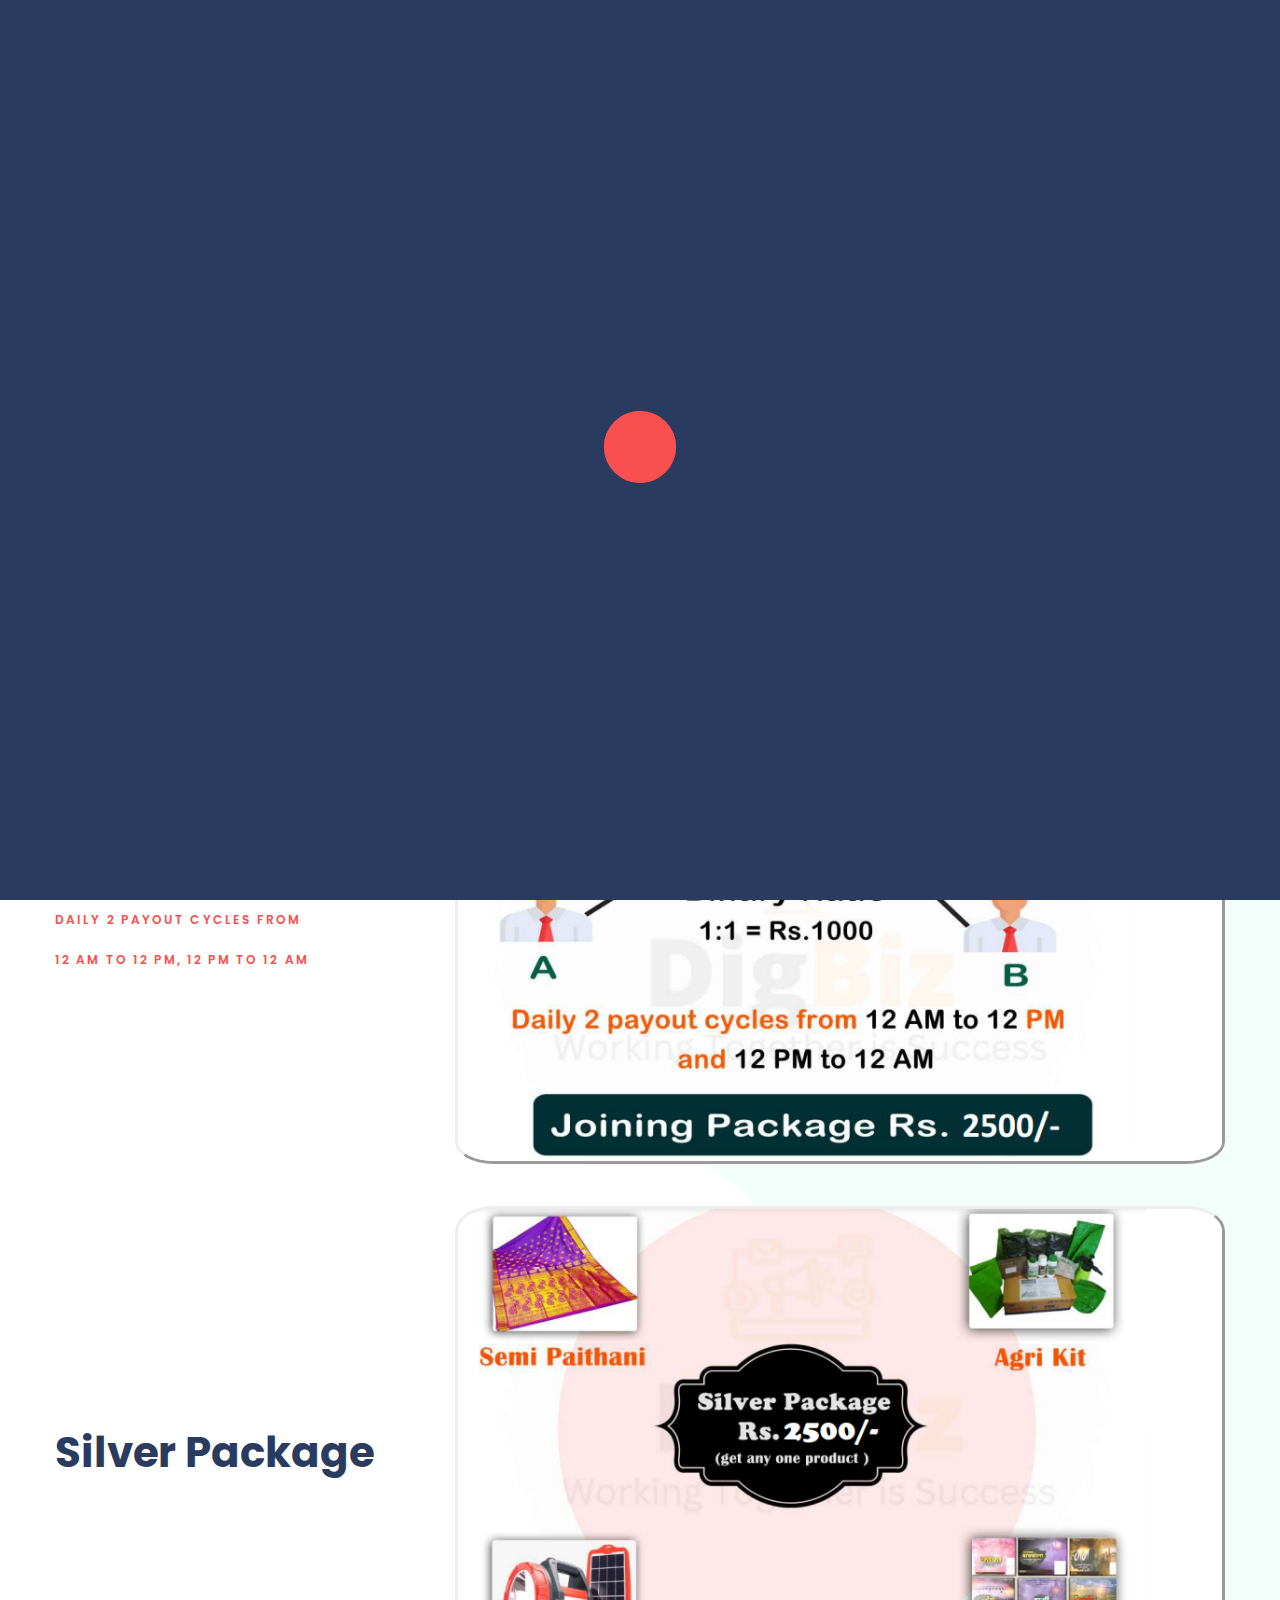
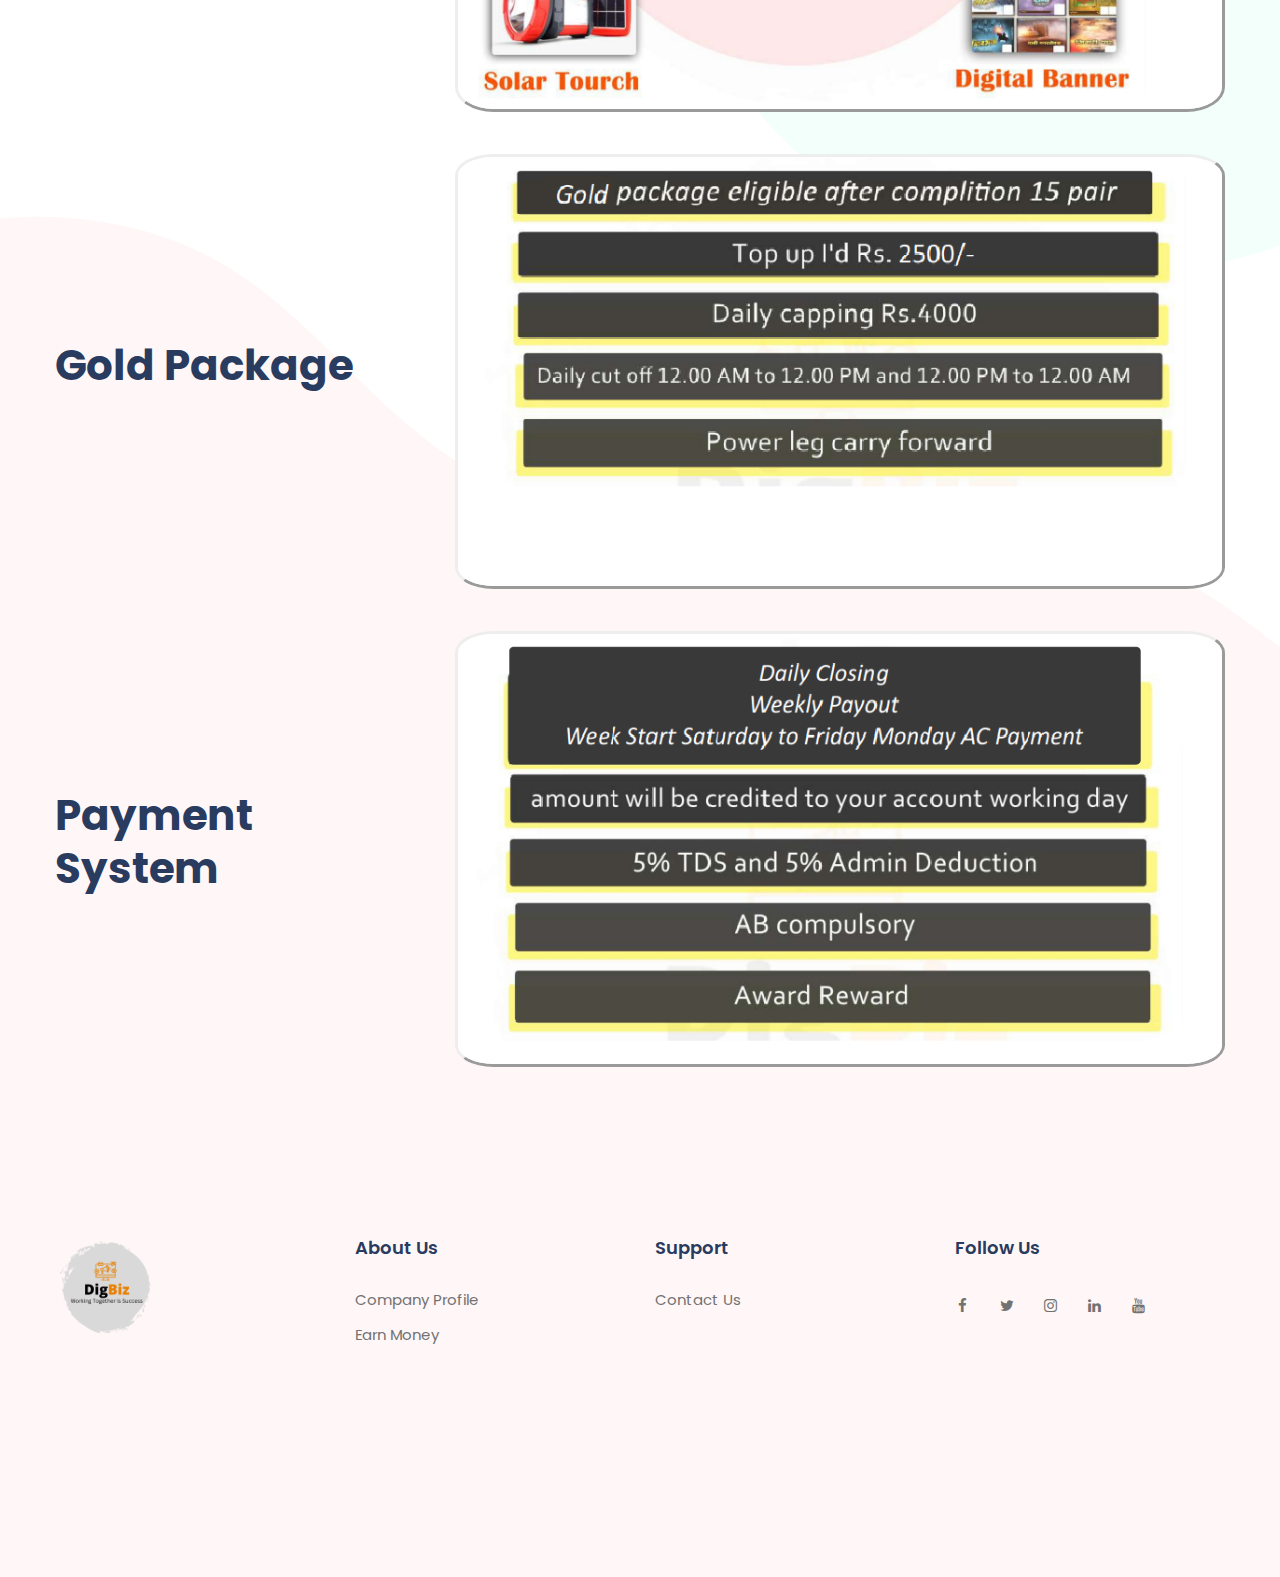
<file: price.html>
<!doctype html>
<html lang="en">


<!-- Mirrored from htmlguru.net/wekala/wekala/price.html by HTTrack Website Copier/3.x [XR&CO'2014], Fri, 14 Oct 2022 08:23:44 GMT -->
<!-- Added by HTTrack --><meta http-equiv="content-type" content="text/html;charset=utf-8" /><!-- /Added by HTTrack -->
<head>
    <!-- Basic Page Needs
    ================================================== -->
    <meta charset="utf-8">
    <meta http-equiv="X-UA-Compatible" content="IE=edge">

    <!-- Specific Meta
    ================================================== -->
    <meta name="viewport" content="width=device-width, initial-scale=1, maximum-scale=1">
    <meta name="description" content="Personal Portfolio is a modern presentation HTML5 Portfolio HTML Template.">
    <meta name="keywords" content="HTML5, Template, Design, portfolio, Personal Portfolio, Single portfolio" />
    <meta name="author" content="creative-wp">

    <!-- Titles
    ================================================== -->
    <title>DigBiz-Achieving Excellence Together</title>

    <!-- Favicons
    ================================================== -->
    <link rel="shortcut icon" href="assets/images/favicon.ico">
    <link rel="apple-touch-icon" sizes="72x72" href="assets/images/android-icon-72x72.png">
    <link rel="apple-touch-icon" sizes="114x114" href="assets/images/apple-icon-144x144.png">

    <!-- Custom Font
    ================================================== -->
    <link href="https://fonts.googleapis.com/css?family=Poppins:300,400,500,500i,600,700,800,900&amp;display=swap" rel="stylesheet">

    <!-- CSS
    ================================================== -->
    <link rel="stylesheet" href="assets/css/bootstrap.min.css">
    <link rel="stylesheet" href="assets/css/magnific-popup.css">
    <link rel="stylesheet" href="assets/css/owl.carousel.min.css">
    <link rel="stylesheet" href="assets/css/magnific-popup.css">
    <link rel="stylesheet" href="assets/css/slick.css">
    <link rel="stylesheet" href="assets/css/simple-scrollbar.css">
    <link rel="stylesheet" href="assets/css/odometer-theme-default.css">
    <link rel="stylesheet" href="assets/css/fontawesome.all.min.css">
    <link rel="stylesheet" href="assets/css/fontawesome.min.css">
    <link rel="stylesheet" href="assets/css/icomoon.css">
    <link rel="stylesheet" href="assets/css/style.css">

    <script src="assets/js/modernizr.min.js"></script>
</head>

<body>
    <!--~~~~~~~~~~~~~~~~~~~~~~~~~~~~~~~~~~~~~~~
        Start Preloader
    ~~~~~~~~~~~~~~~~~~~~~~~~~~~~~~~~~~~~~~~~--> 
    <div class="preloader">
        <div class="preloader-inner">
            <div class="preloader-icon">
                <span></span>
                <span></span>
            </div><!-- /preloader-icon -->
        </div><!-- /preloader-inner -->
    </div><!-- /preloader -->
    <div class="site-content">
        <!--~~~~~~~~~~~~~~~~~~~~~~~~~~~~~~~~~~~~~~~
            Start Site Header
        ~~~~~~~~~~~~~~~~~~~~~~~~~~~~~~~~~~~~~~~~-->
        <header class="site-header default-header-style">
            <div class="container-fluid">
                <div class="row align-items-center">
                    <div class="col-12">
                        <div class="navigation-area">  
                            <!-- Site Branding -->
                            <div class="site-branding">
                                <a href="index.html">
                                    <img src="assets/images/DizBiz.png" class="logo-img" alt="Site Logo" />
                                </a>
                            </div><!--  /.site-branding -->

                            <!-- Site Navigation -->
                            <div class="site-navigation">
                                <div class="hamburger-menus">
                                    <span></span>
                                    <span></span>
                                    <span></span>
                                    <span></span>
                                    <span></span>
                                    <span></span>
                                    <span></span>
                                    <span></span>
                                    <span></span>
                                </div>
                                <nav class="navigation">
                                    <div class="overlaybg"></div><!--  /.overlaybg -->
                                    <!-- Main Menu -->        
                                    <div class="menu-wrapper">
                                        <div class="menu-content">
                                            <ul class="mainmenu">         
                                                <li>
                                                    <a class="nav-link active" href="index.html">Home</a>
                                                </li> 
                                                <li>
                                                    <a class="nav-link" href="about-us.html">About Us</a>
                                                </li>        
                                                <li>
                                                    <a class="nav-link" href="price.html">Earn Money</a>
                                                </li> 
                                               
                                                <!-- <li>
                                                    <a class="nav-link" href="">Plans</a>
                                                </li>  -->
                                                <li>
                                                    <a class="nav-link" href="contact.html">Contact Us</a>
                                                </li>                                 
                                                <!-- <li>
                                                    <a class="nav-link" href="#team-block">Team</a>
                                                </li>  
                                                <li class="megamenu">
                                                    <a class="nav-link" href="#">Pages</a>
                                                    <ul class="sub-menu megamenu-main">
                                                        <li>
                                                            <div class="megamenu-wrapper">
                                                                <div class="container megamenu-container">
                                                                    <div class="row">
                                                                        <div class="col-lg-3 megamenu-column">
                                                                            <h3 class="megamenu-heading">Home</h3>
                                                                            <ul class="custom-megamenu">
                                                                                <li><a href="index.html">Agency</a></li>
                                                                                <li><a href="html">Digital</a></li>
                                                                                <li><a href="index03.html">Application</a></li>
                                                                                <li><a href="index04.html">Stratup</a></li>
                                                                                <li><a href="index05.html">Personal</a></li>
                                                                                <li><a href="index06.html">Portfolio</a></li>
                                                                            </ul>
                                                                        </div>
                                                                        <div class="col-lg-3 megamenu-column">
                                                                            <h3 class="megamenu-heading">Portfolio</h3>
                                                                            <ul class="custom-megamenu">
                                                                                <li><a href="portfolio-v1.html">Portfolio One</a></li>
                                                                                <li><a href="portfolio-v2.html">Portfolio Two</a></li>
                                                                                <li><a href="portfolio-v3.html">Portfolio Three</a></li>
                                                                                <li><a href="portfolio-v4.html">Portfolio Four</a></li>
                                                                                <li><a href="portfolio-single.html">Portfolio Single One</a></li>
                                                                                <li><a href="portfolio-single-v2.html">Portfolio Single Two</a></li>
                                                                                <li><a href="portfolio-single-v3.html">Portfolio Single Three</a></li>
                                                                            </ul>
                                                                        </div>
                                                                        <div class="col-lg-3 megamenu-column">
                                                                            <h3 class="megamenu-heading">Main Pages</h3>
                                                                            <ul class="custom-megamenu">
                                                                                <li><a href="about-us.html">About Classic 1</a></li>
                                                                                <li><a href="about-us-v2.html">About Classic 2</a></li>                        
                                                                                <li><a href="services.html">Services Classic 1</a></li>
                                                                                <li><a href="services-v2.html">Services Classic 2</a></li>
                                                                                <li><a href="team.html">Team</a></li>
                                                                                <li><a href="price.html">Pricing</a></li>
                                                                                <li><a href="faq.html">FAQs</a></li>
                                                                                <li><a href="contact.html">Contact</a></li>
                                                                            </ul>
                                                                        </div>
                                                                        <div class="col-lg-3 megamenu-column">
                                                                            <h3 class="megamenu-heading">Blog Pages</h3>
                                                                            <ul class="custom-megamenu">
                                                                                <li><a href="blog.html">Blog Classic</a></li>
                                                                                <li><a href="blog-grid.html">Blog Grid</a></li>                        
                                                                                <li><a href="blog-single.html">Single Blog</a></li>
                                                                                <li><a href="404.html">404</a></li>
                                                                            </ul>
                                                                        </div>
                                                                    </div>
                                                                </div>
                                                            </div>
                                                        </li>
                                                    </ul>
                                                </li> -->
                                            </ul> <!-- /.menu-list -->
                                        </div> <!-- /.hours-content-->
                                    </div><!-- /.menu-wrapper --> 
                                </nav>
                            </div><!--  /.site-navigation -->
                            <div class="d-lg-none">
                                <a class="btn btn-default" href="#">Login</a>
                            </div>
                            <div class="header-navigation-right">
                                <div class="lets-talk-area">
                                    <a class="btn btn-default" href="#">Login</a>
                                </div><!--~./ lets-talk-area ~-->
                            </div><!--~./ header-navigation-right ~-->
                        </div><!-- /.navigation-area -->
                    </div><!-- /.col-12 -->
                </div><!-- /.row -->
            </div><!-- /.container-fluid -->
        </header><!--~~./ end site header ~~-->
        <!--~~~ Sticky Header ~~~-->
        <div id="sticky-header"></div><!--~./ end sticky header ~-->
       
        <!--~~~~~~~~~~~~~~~~~~~~~~~~~~~~~~~~~~~~~~~
            Start Page Title Area
        ~~~~~~~~~~~~~~~~~~~~~~~~~~~~~~~~~~~~~~~~-->
        <div class="page-title-area pd-t-90 mrb-105">
            <div class="svg-shape-left">
                <!-- <img src="assets/images/shape/left.png" alt="img"> -->
            </div><!--~~./ svg-shape-left ~~-->
            
            <div class="container">
                <div class="row align-items-center">
                    <div class="col-md-8">
                        <div class="page-header-content">
                            <div class="page-header-caption">
                                <h2 class="page-title">Our <span>Plans</span></h2>
                            </div>
                            <div class="breadcrumb-area">
                                <ol class="breadcrumb">
                                    <li class="breadcrumb-item"><a href="index.html">Home</a></li>  
                                    <li class="breadcrumb-item active">Earn money</li>
                                </ol>
                            </div><!--~~./ breadcrumb-area ~~-->
                        </div><!--~~./ page-header-content ~~-->
                    </div>
                    <div class="col-md-4">
                        <div class="page-header-thumb mt-50">
                            <img src="assets/images/earnmoney.png" alt="img">
                        </div><!--~~./ page-header-thumb ~~-->
                    </div>
                </div>
            </div><!--~~./ end container ~~-->
        </div><!--~~./ end page title area ~~-->  
        
        <!--~~~~~~~~~~~~~~~~~~~~~~~~~~~~~~~~~~~~~~~
            Start Pricing Block
        ~~~~~~~~~~~~~~~~~~~~~~~~~~~~~~~~~~~~~~~~-->
        <div id="pricing-block" class="pricing-block pricing-style-two mrb-200">
            <div class="container">
                <!-- Title Row -->
                <div class="row align-items-center">
                    <div class="col-lg-4">
                        <div class="section-title">
                            <!-- <h4 class="title-sub">Our pricing<img src="assets/images/icon/divider.png" alt="icon"></h4> -->
                            <h2 class="title-main">Business Plan</h2><!-- /.title-main -->
                            <h4 class="title-sub" >Daily 2 payout cycles from</h4>
                            <h4 class="title-sub">12 AM to 12 PM,</h4>
                            <h4 class="title-sub">12 PM to 12 AM</h4>
                        </div><!-- /.section-title -->

                        <!-- <div class="filter-pricing-tab">
                            <ul class="nav nav-tabs" role="tablist">
                                <li>
                                    <a class="active" data-toggle="tab" href="#monthly_pricing2" role="tab">monthly</a>
                                </li>
                                <li>
                                    <a data-toggle="tab" href="#yearly_pricing2" role="tab">yearly</a>
                                </li>
                            </ul>
                        </div> -->
                        <!--~./ end filter pricing tab ~-->
                    </div><!-- /.col-lg-4 -->

                    <div class="col-lg-8">
                        <div class="tab-content filter-pricing-tab-content">
                            <!--~~~~~ Start Tab Pane ~~~~~--> 
                            <div class="tab-pane fade active show" id="monthly_pricing2" role="tabpanel">
                                <div class="row pricing-table-list">
                                    
                                   <img src="assets/images/plan/plan1.png" alt="Business Plan" style="border:outset; border-radius: 5%;"><!--  /.title-sub -->

                                  
                                </div><!--~./ row ~-->
                            </div><!--~./ end tab pane ~-->

                            <!--~~~~~ Start Tab Pane ~~~~~--> 
                           
                        </div><!-- /.filter-pricing-tab-content -->
                    </div><!-- /.col-lg-8 -->
                </div><!-- /.row -->




                <div class="row align-items-center">
                    <div class="col-lg-4">
                        <div class="section-title">
                            <!-- <h4 class="title-sub">Our pricing<img src="assets/images/icon/divider.png" alt="icon"></h4> /.title-sub -->
                            <h2 class="title-main mt-35">Silver Package</h2><!-- /.title-main -->
                        </div><!-- /.section-title -->

                        <!-- <div class="filter-pricing-tab">
                            <ul class="nav nav-tabs" role="tablist">
                                <li>
                                    <a class="active" data-toggle="tab" href="#monthly_pricing2" role="tab">monthly</a>
                                </li>
                                <li>
                                    <a data-toggle="tab" href="#yearly_pricing2" role="tab">yearly</a>
                                </li>
                            </ul>
                        </div> -->
                        <!--~./ end filter pricing tab ~-->
                    </div><!-- /.col-lg-4 -->

                    <div class="col-lg-8">
                        <div class="tab-content filter-pricing-tab-content">
                            <!--~~~~~ Start Tab Pane ~~~~~--> 
                            <div class="tab-pane fade active show" id="monthly_pricing2" role="tabpanel">
                                <div class="row pricing-table-list">
                                    
                                   <img src="assets/images/plan2.png" alt="silver package"style="border:outset; border-radius: 5%;"><!--  /.title-sub -->

                                  
                                </div><!--~./ row ~-->
                            </div><!--~./ end tab pane ~-->

                            <!--~~~~~ Start Tab Pane ~~~~~--> 
                           
                        </div><!-- /.filter-pricing-tab-content -->
                    </div><!-- /.col-lg-8 -->
                </div>

                
                <div class="row align-items-center">
                    <div class="col-lg-4">
                        <div class="section-title">
                            <!-- <h4 class="title-sub">Our pricing<img src="assets/images/icon/divider.png" alt="icon"></h4> /.title-sub -->
                            <h2 class="title-main mt-35">Gold Package</h2><!-- /.title-main -->
                        </div><!-- /.section-title -->

                        <!-- <div class="filter-pricing-tab">
                            <ul class="nav nav-tabs" role="tablist">
                                <li>
                                    <a class="active" data-toggle="tab" href="#monthly_pricing2" role="tab">monthly</a>
                                </li>
                                <li>
                                    <a data-toggle="tab" href="#yearly_pricing2" role="tab">yearly</a>
                                </li>
                            </ul>
                        </div> -->
                        <!--~./ end filter pricing tab ~-->
                    </div><!-- /.col-lg-4 -->

                    <div class="col-lg-8">
                        <div class="tab-content filter-pricing-tab-content">
                            <!--~~~~~ Start Tab Pane ~~~~~--> 
                            <div class="tab-pane fade active show" id="monthly_pricing2" role="tabpanel">
                                <div class="row pricing-table-list">
                                    
                                   <img src="assets/images/plan3.png" alt="Gold package"style="border:outset; border-radius: 5%;"><!--  /.title-sub -->

                                  
                                </div><!--~./ row ~-->
                            </div><!--~./ end tab pane ~-->

                            <!--~~~~~ Start Tab Pane ~~~~~--> 
                           
                        </div><!-- /.filter-pricing-tab-content -->
                    </div><!-- /.col-lg-8 -->
                </div>
                <div class="row align-items-center">
                    <div class="col-lg-4">
                        <div class="section-title">
                            <!-- <h4 class="title-sub">Our pricing<img src="assets/images/icon/divider.png" alt="icon"></h4> /.title-sub -->
                            <h2 class="title-main mt-35">Payment System</h2><!-- /.title-main -->
                        </div><!-- /.section-title -->

                        <!-- <div class="filter-pricing-tab">
                            <ul class="nav nav-tabs" role="tablist">
                                <li>
                                    <a class="active" data-toggle="tab" href="#monthly_pricing2" role="tab">monthly</a>
                                </li>
                                <li>
                                    <a data-toggle="tab" href="#yearly_pricing2" role="tab">yearly</a>
                                </li>
                            </ul>
                        </div> -->
                        <!--~./ end filter pricing tab ~-->
                    </div><!-- /.col-lg-4 -->

                    <div class="col-lg-8">
                        <div class="tab-content filter-pricing-tab-content">
                            <!--~~~~~ Start Tab Pane ~~~~~--> 
                            <div class="tab-pane fade active show" id="monthly_pricing2" role="tabpanel">
                                <div class="row pricing-table-list">
                                    
                                   <img src="assets/images/plan4.png" alt="silver package"style="border:outset; border-radius: 5%;"><!--  /.title-sub -->

                                  
                                </div><!--~./ row ~-->
                            </div><!--~./ end tab pane ~-->

                            <!--~~~~~ Start Tab Pane ~~~~~--> 
                           
                        </div><!-- /.filter-pricing-tab-content -->
                    </div><!-- /.col-lg-8 -->
                </div>
            </div><!-- /.container -->
        </div><!--~~./ end pricing block ~~-->
        
        <!--~~~~~~~~~~~~~~~~~~~~~~~~~~~~~~~~~~~~~~~
            Start Pricing Block
        ~~~~~~~~~~~~~~~~~~~~~~~~~~~~~~~~~~~~~~~~-->
        <div id="pricing-block" class="pricing-block pricing-style-two mrb-200">
            <div class="container">
                <!-- Title Row -->
                <div class="row align-items-center">
                    <!-- <div class="col-lg-4">
                        <div class="section-title">
                            <h4 class="title-sub">Our pricing<img src="assets/images/icon/divider.png" alt="icon"></h4>
                            <h2 class="title-main">Business Plan</h2>
                        </div>
                    </div> -->
                    <!-- <div class="row pricing-table-list">
                        <div class="col-lg-3 col-md-6">
                            
                            <div class="pricing-content">
                                <ul class="list">
                                    <li>ddc Alliance</li>
                                    <li>Growth Expansion</li>
                                    <li>Business Planning</li>
                                    <li>Contract Negotiation</li>
                                    <li>Market Positioning</li>
                                </ul>
                            </div>
                            
                        </div>
                 </div> -->



               
            </div>
        </div>
        <!--~~~~~~~~~~~~~~~~~~~~~~~~~~~~~~~~~~~~~~~
            Start Membership Block
        ~~~~~~~~~~~~~~~~~~~~~~~~~~~~~~~~~~~~~~~~-->
        <!-- <div class="membership-block bg-center" style="background-image: url('assets/images/bg/map2.png');">
            <div class="container">
                <div class="row justify-content-center">
                    <div class="col-lg-8 col-md-10">
                        <div class="section-title text-center">
                            <h2 class="title-main">Get started with your app today, and gain free <span>membership</span> for thirty days !</h2> /.title-main -->
                        <!-- </div> -->
                        <!-- /.section-title -->
                    <!-- </div> -->
                    <!-- /.col-lg-8 -->
                <!-- </div> -->
                <!-- /.row -->

                <!-- <div class="row justify-content-center">
                    <div class="col-lg-8 col-md-10">
                        <div class="membership-content">
                            <form class="membership-form" action="#" method="get">
                                <div class="input-group box-shadow-red">
                                    <input type="email" class="form-controllar" placeholder="Enter Your Email Address">
                                    <span class="input-group-btn">
                                        <button class="btn btn-default" type="submit">Sign Up Now</button>
                                    </span>
                                </div> -->
                            <!-- </form> -->
                            <!-- /.membership-form -->
                        <!-- </div> -->
                        <!-- /.membership-content -->
                    <!-- </div> -->
                    <!-- /.col-lg-8 -->
                <!-- </div> -->
                <!-- /.row -->
            <!-- </div> -->
            <!-- /.container -->
        <!-- </div> -->
        <!--~~./ end membership block ~~-->
    
        <!--~~~~~~~~~~~~~~~~~~~~~~~~~~~~~~~~~~~~~~~
            Start SITE FOOTER
        ~~~~~~~~~~~~~~~~~~~~~~~~~~~~~~~~~~~~~~~-->
        <footer class="site-footer footer-style-one pd-b-20">
            <!--~~~~~~~~~~~~~~~~~~~~~~~~~~~~~~~~~~~~~~~
                Start Footer Widget Area
            ~~~~~~~~~~~~~~~~~~~~~~~~~~~~~~~~~~~~~~~-->
            <div class="footer-widget-area">
                <div class="container">
                    <div class="row">
                        <!--~~~~~ Start Widget Links ~~~~~--> 
                        <div class="col-lg-3">
                            <aside class="widget bt-about-footer-widget">
                                <div class="widget-content">
                                    <div class="about-logo">
                                        <a href="html"> <img src="assets/images/DizBiz.png" class="logo-img" alt="Site Logo" /></a>
                                    </div>
                                </div>
                            </aside>
                        </div><!--~./ end links widget ~-->
                        
                        <!--~~~~~ Start Widget Links ~~~~~--> 
                        <div class="col-lg-3">
                            <aside class="widget widget_links">
                                <h2 class="widget-title">About Us</h2>
                                <div class="widget-content">
                                    <ul>
                                        <li><a href="about-us.html">Company Profile</a></li>
                                        <!-- <li><a href="#">Testimonials</a></li> -->
                                        <!-- <li><a href="#">Careers</a></li> -->
                                        <li><a href="price.html">Earn Money</a></li>
                                    </ul>
                                </div>
                            </aside>
                        </div><!--~./ end links widget ~-->
                        
                        <!--~~~~~ Start Widget Links ~~~~~--> 
                        <div class="col-lg-3">
                            <aside class="widget widget_links">
                                <h2 class="widget-title">Support</h2>
                                <div class="widget-content">
                                    <ul>
                                        <!-- <li><a href="#">Frequently Questions</a></li>
                                        <li><a href="#">Terms Of Use</a></li>
                                        <li><a href="#">Policy Privacy</a></li> -->
                                        <li><a href="contact.html">Contact Us</a></li>
                                    </ul>
                                </div>
                            </aside>
                        </div><!--~./ end links widget ~-->
                        
                        <!--~~~~~ Start Widget Social Share ~~~~~--> 
                        <div class="col-lg-3">
                            <aside class="widget social-share-widget">
                                <h2 class="widget-title">Follow Us</h2>
                                <div class="widget-content">
                                    <ul class="footer-social">
                                        <li><a href="https://www.facebook.com/profile.php?id=100085640966679"><i class="fa fa-facebook"></i></a></li>
                                        <li><a href="https://twitter.com/DigbizInfo"><i class="fa fa-twitter"></i></a></li>
                                        <li><a href="https://www.instagram.com/info.digbiz/"><i class="fa fa-instagram"></i></a></li>
                                        <li><a href="https://www.linkedin.com/in/digbiz-d-393319251/" class="fa fa-linkedin"></a></li>
                                        <li><a href="https://www.youtube.com/channel/UCAtDpew8kKVzXfarnA5JL3A" class="fa fa-youtube"></a></li>

                                    </ul><!--  /.footer-social -->
                                </div>
                            </aside>
                        </div><!--~./ end social share widget ~-->
                    </div>
                </div>
            </div><!--~./ end footer widgets area ~-->
        </footer><!--~./ end site footer ~-->
    </div><!--~~./ end site content ~~-->
    
    <!-- All The JS Files
    ================================================== --> 
    <script src="assets/js/jquery.js"></script>
    <script src="assets/js/popper.min.js"></script>
    <script src="assets/js/bootstrap.min.js"></script>
    <script src="assets/js/imagesloaded.pkgd.min.js"></script>
    <script src="assets/js/jquery.validate.min.js"></script>
    <script src="assets/js/jquery-validate.bootstrap-tooltip.min.js"></script>
    <script src="assets/js/slick.js"></script>
    <script src="assets/js/theia-sticky-sidebar.min.js"></script>
    <script src="assets/js/ResizeSensor.min.js"></script>
    <script src="assets/js/owl.carousel.min.js"></script>
    <script src="assets/js/isotope.pkgd.min.js"></script>
    <script src="assets/js/packery-mode.pkgd.min.js"></script>
    <script src="assets/js/jquery.fitvids.js"></script>
    <script src="assets/js/jquery.magnific-popup.min.js"></script>
    <script src="assets/js/simple-scrollbar.min.js"></script>
    <script src="assets/js/scrolla.jquery.min.js"></script>
    <script src="assets/js/odometer.min.js"></script>
    <script src="assets/js/isInViewport.jquery.js"></script>
    <script src="assets/js/TweenMax.min.js"></script>
    <script src="assets/js/main.js"></script><!-- main-js -->
</body>

<!-- Mirrored from htmlguru.net/wekala/wekala/price.html by HTTrack Website Copier/3.x [XR&CO'2014], Fri, 14 Oct 2022 08:23:45 GMT -->
</html>
</file>
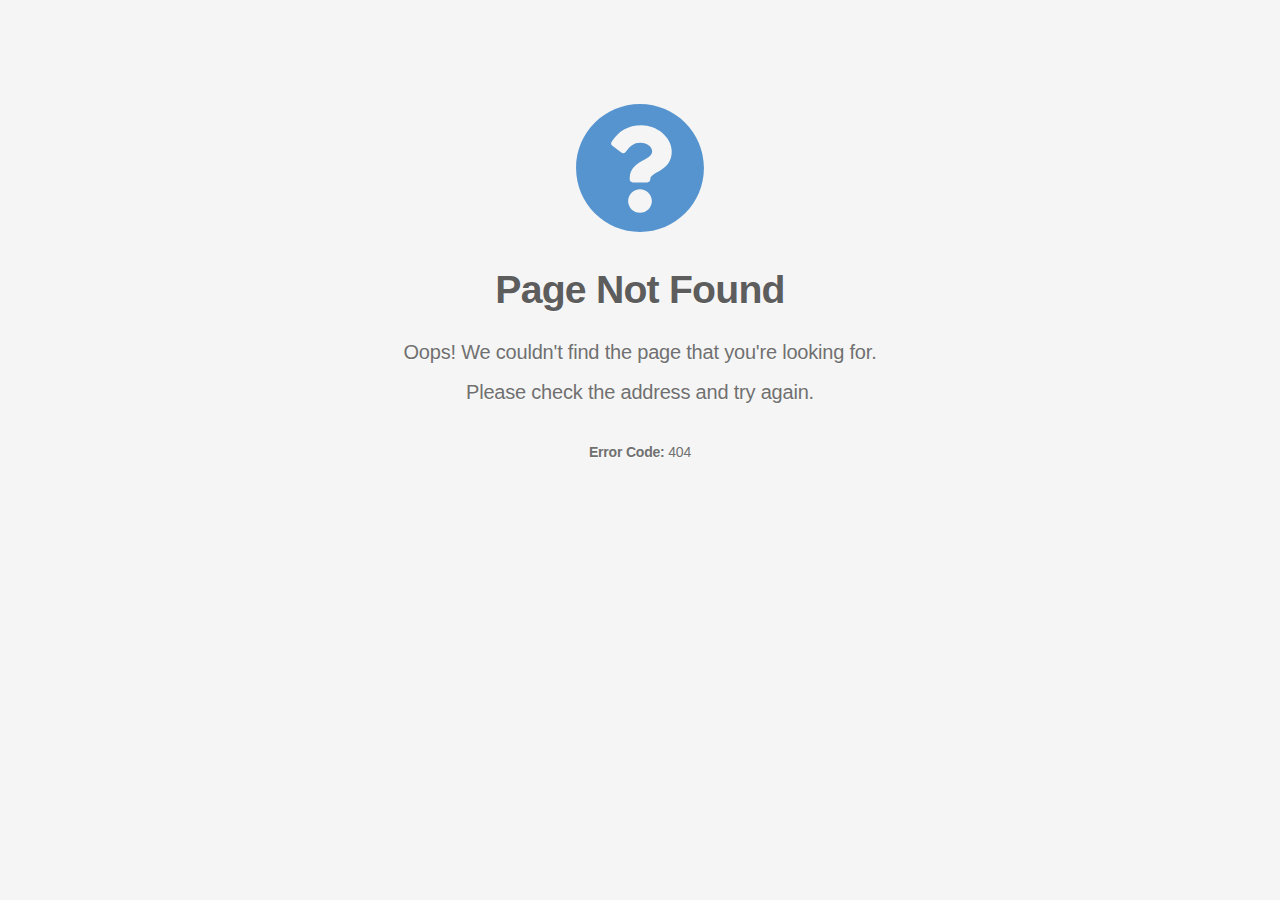
<file: assets/images/angle.html>
<!DOCTYPE html>
<html lang="en">
<head>
<meta charset="UTF-8">
<meta name="viewport" content="width=device-width, initial-scale=1.0">
<meta http-equiv="X-UA-Compatible" content="ie=edge">
<title>Page Not Found</title>
<style type="text/css">
    body {
        background-color: #f5f5f5;
        margin-top: 8%;
        color: #5d5d5d;
        font-family: -apple-system,BlinkMacSystemFont,"Segoe UI",Roboto,"Helvetica Neue",Arial,"Noto Sans",sans-serif,"Apple Color Emoji","Segoe UI Emoji","Segoe UI Symbol","Noto Color Emoji";
        text-shadow: 0px 1px 1px rgba(255,255,255,0.75);
        text-align: center !important;
    }

    h1 {
        font-size: 2.45em;
        font-weight: 700;
        color: #5d5d5d;
        letter-spacing: -0.02em;
        margin-bottom: 30px;
        margin-top: 30px;
    }

    .container {
        width: 100%;
        margin-right: auto;
        margin-left: auto;
    }

    .animated {
        -webkit-animation-duration: 1s;
        animation-duration: 1s;
        -webkit-animation-fill-mode: both;
        animation-fill-mode: both;
    }

    .fadeIn {
        -webkit-animation-name: fadeIn;
        animation-name: fadeIn;
    }

    .info {
        color:#5594cf;
        fill:#5594cf;
    }

    .error {
        color:#c92127;
        fill:#c92127;
    }

    .warning {
        color:#ffcc33;
        fill:#ffcc33;
    }

    .success {
        color:#5aba47;
        fill:#5aba47;
    }

    .icon-large {
        height: 132px;
        width: 132px;
    }

    .description-text {
        color: #707070;
        letter-spacing: -0.01em;
        font-size: 1.25em;
        line-height: 20px;
    }

    .footer {
        margin-top: 40px;
        font-size: 0.7em;
    }

    .delay-1s {
        -webkit-animation-delay: 1s;
        animation-delay: 1s;
    }

    @keyframes fadeIn {
        from { opacity: 0; }
        to   { opacity: 1; }
    }

</style>
</head>
<body>
<div class="container text-center">
    <div class="row">
        <div class="col">
            <div class="animated fadeIn">
                <svg class="info icon-large fa-question-circle" xmlns="http://www.w3.org/2000/svg" viewBox="0 0 512 512">
                    <path d="M504 256c0 136.997-111.043 248-248 248S8 392.997 8 256C8 119.083 119.043 8 256 8s248 111.083 248 248zM262.655 90c-54.497 0-89.255 22.957-116.549 63.758-3.536 5.286-2.353 12.415 2.715 16.258l34.699 26.31c5.205 3.947 12.621 3.008 16.665-2.122 17.864-22.658 30.113-35.797 57.303-35.797 20.429 0 45.698 13.148 45.698 32.958 0 14.976-12.363 22.667-32.534 33.976C247.128 238.528 216 254.941 216 296v4c0 6.627 5.373 12 12 12h56c6.627 0 12-5.373 12-12v-1.333c0-28.462 83.186-29.647 83.186-106.667 0-58.002-60.165-102-116.531-102zM256 338c-25.365 0-46 20.635-46 46 0 25.364 20.635 46 46 46s46-20.636 46-46c0-25.365-20.635-46-46-46z"></path>
                </svg>
            </div>
            <h1 class="animated fadeIn">Page Not Found</h1>
            <div class="description-text animated fadeIn delay-1s">
                <p>Oops! We couldn't find the page that you're looking for.</p>
                <p>Please check the address and try again.</p>
                <section class="footer"><strong>Error Code:</strong> 404</section>
            </div>
        </div>
    </div>
</div>
</body>
</html>
</file>
<file: assets/css/simple-scrollbar.css>
.ss-wrapper {
  overflow: hidden;
  width: 100%;
  height: 100%;
  position: relative;
  z-index: 1;
  float: left;
}

.ss-content {
  height: 100%;
  width: calc(100% + 18px);
  padding: 0 0 0 0;
  position: relative;
  overflow-x: auto;
  overflow-y: scroll;
  box-sizing: border-box;
}

.ss-content.rtl {
  width: calc(100% + 18px);
  right: auto;
}

.ss-scroll {
  position: relative;
  background: rgba(0, 0, 0, 0.1);
  width: 9px;
  border-radius: 4px;
  top: 0;
  z-index: 2;
  cursor: pointer;
  opacity: 0;
  transition: opacity 0.25s linear;
}

.ss-hidden {
  display: none;
}

.ss-container:hover .ss-scroll,
.ss-container:active .ss-scroll {
  opacity: 1;
}

.ss-grabbed {
  -o-user-select: none;
  -ms-user-select: none;
  -moz-user-select: none;
  -webkit-user-select: none;
  user-select: none;
}
</file>
<file: assets/css/odometer-theme-default.css>
.odometer.odometer-auto-theme, .odometer.odometer-theme-default {
  display: inline-block;
  vertical-align: middle;
  position: relative;
}
.odometer.odometer-auto-theme .odometer-digit, .odometer.odometer-theme-default .odometer-digit {
  display: inline-block;
  vertical-align: middle;
  position: relative;
}
.odometer.odometer-auto-theme .odometer-digit .odometer-digit-spacer, .odometer.odometer-theme-default .odometer-digit .odometer-digit-spacer {
  display: inline-block;
  vertical-align: middle;
  visibility: hidden;
}
.odometer.odometer-auto-theme .odometer-digit .odometer-digit-inner, .odometer.odometer-theme-default .odometer-digit .odometer-digit-inner {
  text-align: left;
  display: block;
  position: absolute;
  top: 0;
  left: 0;
  right: 0;
  bottom: 0;
  overflow: hidden;
}
.odometer.odometer-auto-theme .odometer-digit .odometer-ribbon, .odometer.odometer-theme-default .odometer-digit .odometer-ribbon {
  display: block;
}
.odometer.odometer-auto-theme .odometer-digit .odometer-ribbon-inner, .odometer.odometer-theme-default .odometer-digit .odometer-ribbon-inner {
  display: block;
  -webkit-backface-visibility: hidden;
}
.odometer.odometer-auto-theme .odometer-digit .odometer-value, .odometer.odometer-theme-default .odometer-digit .odometer-value {
  display: block;
  -webkit-transform: translateZ(0);
}
.odometer.odometer-auto-theme .odometer-digit .odometer-value.odometer-last-value, .odometer.odometer-theme-default .odometer-digit .odometer-value.odometer-last-value {
  position: absolute;
}
.odometer.odometer-auto-theme.odometer-animating-up .odometer-ribbon-inner, .odometer.odometer-theme-default.odometer-animating-up .odometer-ribbon-inner {
  -webkit-transition: -webkit-transform 2s;
  -moz-transition: -moz-transform 2s;
  -ms-transition: -ms-transform 2s;
  -o-transition: -o-transform 2s;
  transition: transform 2s;
}
.odometer.odometer-auto-theme.odometer-animating-up.odometer-animating .odometer-ribbon-inner, .odometer.odometer-theme-default.odometer-animating-up.odometer-animating .odometer-ribbon-inner {
  -webkit-transform: translateY(-100%);
  -moz-transform: translateY(-100%);
  -ms-transform: translateY(-100%);
  -o-transform: translateY(-100%);
  transform: translateY(-100%);
}
.odometer.odometer-auto-theme.odometer-animating-down .odometer-ribbon-inner, .odometer.odometer-theme-default.odometer-animating-down .odometer-ribbon-inner {
  -webkit-transform: translateY(-100%);
  -moz-transform: translateY(-100%);
  -ms-transform: translateY(-100%);
  -o-transform: translateY(-100%);
  transform: translateY(-100%);
}
.odometer.odometer-auto-theme.odometer-animating-down.odometer-animating .odometer-ribbon-inner, .odometer.odometer-theme-default.odometer-animating-down.odometer-animating .odometer-ribbon-inner {
  -webkit-transition: -webkit-transform 2s;
  -moz-transition: -moz-transform 2s;
  -ms-transition: -ms-transform 2s;
  -o-transition: -o-transform 2s;
  transition: transform 2s;
  -webkit-transform: translateY(0);
  -moz-transform: translateY(0);
  -ms-transform: translateY(0);
  -o-transform: translateY(0);
  transform: translateY(0);
}

.odometer.odometer-auto-theme, .odometer.odometer-theme-default {
/*  font-family: "Helvetica Neue", sans-serif;*/
  /*line-height: 1.1em;*/
}
.odometer.odometer-auto-theme .odometer-value, .odometer.odometer-theme-default .odometer-value {
  text-align: center;
}
</file>
<file: assets/css/icomoon.css>
@font-face {
  font-family: 'icomoon';
  src:  url('../webfonts/icomoonb124.eot?u8vniw');
  src:  url('../webfonts/icomoonb124.eot?u8vniw#iefix') format('embedded-opentype'),
    url('../webfonts/icomoonb124.ttf?u8vniw') format('truetype'),
    url('../webfonts/icomoonb124.woff?u8vniw') format('woff'),
    url('../webfonts/icomoonb124.svg?u8vniw#icomoon') format('svg');
  font-weight: normal;
  font-style: normal;
}

[class^="icon-"], [class*=" icon-"] {
  /* use !important to prevent issues with browser extensions that change fonts */
  font-family: 'icomoon' !important;
  speak: none;
  font-style: normal;
  font-weight: normal;
  font-variant: normal;
  text-transform: none;
  line-height: 1;

  /* Better Font Rendering =========== */
  -webkit-font-smoothing: antialiased;
  -moz-osx-font-smoothing: grayscale;
}

.icon-banking-mobile:before {
  content: "\e967";
   
}
.icon-analysis:before {
  content: "\e968";
   
}
.icon-anchor:before {
  content: "\e969";
   
}
.icon-announcement:before {
  content: "\e96a";
   
}
.icon-bank:before {
  content: "\e96b";
   
}
.icon-bid:before {
  content: "\e96c";
   
}
.icon-bug3:before {
  content: "\e96d";
   
}
.icon-business-man:before {
  content: "\e96e";
   
}
.icon-chair:before {
  content: "\e96f";
   
}
.icon-cloud-service:before {
  content: "\e970";
   
}
.icon-code:before {
  content: "\e975";
   
}
.icon-card-credict:before {
  content: "\e976";
   
}
.icon-analysis-data:before {
  content: "\e977";
   
}
.icon-date:before {
  content: "\e978";
   
}
.icon-document:before {
  content: "\e979";
   
}
.icon-dollar:before {
  content: "\e97a";
   
}
.icon-employee:before {
  content: "\e97b";
   
}
.icon-file-sharing:before {
  content: "\e97c";
   
}
.icon-folder3:before {
  content: "\e97d";
   
}
.icon-global-money:before {
  content: "\e97e";
   
}
.icon-growth:before {
  content: "\e97f";
   
}
.icon-idea:before {
  content: "\e980";
   
}
.icon-keywords:before {
  content: "\e981";
   
}
.icon-landing-page:before {
  content: "\e982";
   
}
.icon-law:before {
  content: "\e983";
   
}
.icon-link3:before {
  content: "\e984";
   
}
.icon-location4:before {
  content: "\e985";
   
}
.icon-designing-mobile:before {
  content: "\e986";
   
}
.icon-money:before {
  content: "\e987";
   
}
.icon-banking-online:before {
  content: "\e988";
   
}
.icon-page-quality:before {
  content: "\e989";
   
}
.icon-page-security:before {
  content: "\e98a";
   
}
.icon-page-setting:before {
  content: "\e98b";
   
}
.icon-page-view:before {
  content: "\e98c";
   
}
.icon-partnership:before {
  content: "\e98d";
   
}
.icon-pay-perclick:before {
  content: "\e98e";
   
}
.icon-pin:before {
  content: "\e98f";
   
}
.icon-portfolio:before {
  content: "\e990";
   
}
.icon-premium:before {
  content: "\e991";
   
}
.icon-presentation:before {
  content: "\e992";
   
}
.icon-rocket3:before {
  content: "\e993";
   
}
.icon-money-save:before {
  content: "\e994";
   
}
.icon-seo-tag:before {
  content: "\e995";
   
}
.icon-sharing:before {
  content: "\e996";
   
}
.icon-signature:before {
  content: "\e997";
   
}
.icon-social:before {
  content: "\e998";
   
}
.icon-speed:before {
  content: "\e999";
   
}
.icon-stamp:before {
  content: "\e99a";
   
}
.icon-tap:before {
  content: "\e99b";
   
}
.icon-attention-favori:before {
  content: "\e99c";
   
}
.icon-discount-price-t:before {
  content: "\e99d";
   
}
.icon-draw-edit-pencil:before {
  content: "\e99e";
   
}
.icon-find-magnifier-m:before {
  content: "\e99f";
   
}
.icon-approve-like-thu:before {
  content: "\e9a0";
   
}
.icon-download-loop-re:before {
  content: "\e9a1";
   
}
.icon-close-no-reject:before {
  content: "\e9a2";
   
}
.icon-approve-check-ok:before {
  content: "\e9a3";
   
}
.icon-history-left-pre:before {
  content: "\e9a4";
   
}
.icon-lock-open-unlock:before {
  content: "\e9a5";
   
}
.icon-arrow-bottom-dow:before {
  content: "\e9a6";
   
}
.icon-arrow-left4:before {
  content: "\e9a7";
   
}
.icon-arrow-back-left-:before {
  content: "\e9a8";
   
}
.icon-arrow-forward-ne:before {
  content: "\e9a9";
   
}
.icon-arrow-forward-ne1:before {
  content: "\e9aa";
   
}
.icon-arrow-top-up:before {
  content: "\e9ab";
   
}
.icon-attention-exclam:before {
  content: "\e9ac";
   
}
.icon-account-avatar-p:before {
  content: "\e9ad";
   
}
.icon-delete-garbage-t:before {
  content: "\e9ae";
   
}
.icon-alarm-bell-sound:before {
  content: "\e9af";
   
}
.icon-box-files-storag:before {
  content: "\e9b0";
   
}
.icon-calendar-events-:before {
  content: "\e9b1";
   
}
.icon-camera-images-ph:before {
  content: "\e9b2";
   
}
.icon-cart-checkout-co:before {
  content: "\e9b3";
   
}
.icon-attach-attachmen:before {
  content: "\e9b4";
   
}
.icon-clock-schedule-t:before {
  content: "\e9b5";
   
}
.icon-close-no-reject1:before {
  content: "\e9b6";
   
}
.icon-chat-cloud-speec:before {
  content: "\e9b7";
   
}
.icon-credit-card-paym:before {
  content: "\e9b8";
   
}
.icon-award-champion-c:before {
  content: "\e9b9";
   
}
.icon-eye-sight-view:before {
  content: "\e9ba";
   
}
.icon-click-finger-tou:before {
  content: "\e9bb";
   
}
.icon-favorite-heart-l:before {
  content: "\e9bc";
   
}
.icon-hyperlink-link:before {
  content: "\e9bd";
   
}
.icon-location-map-mar:before {
  content: "\e9be";
   
}
.icon-lock-padlock-sec:before {
  content: "\e9bf";
   
}
.icon-email-envenlope-:before {
  content: "\e9c0";
   
}
.icon-hamburger-menu:before {
  content: "\e9c1";
   
}
.icon-close-less-minus:before {
  content: "\e9c2";
   
}
.icon-image-photograph:before {
  content: "\e9c3";
   
}
.icon-audio-play-playe:before {
  content: "\e9c4";
   
}
.icon-add-more-plus:before {
  content: "\e9c5";
   
}
.icon-help-question:before {
  content: "\e9c6";
   
}
.icon-forward-right-ro:before {
  content: "\e9c7";
   
}
.icon-loop-repeat-rota:before {
  content: "\e9c8";
   
}
.icon-gear-options-pre:before {
  content: "\e9c9";
   
}
.icon-graph-network-sh:before {
  content: "\e9ca";
   
}
.icon-launch-open-shar:before {
  content: "\e9cb";
   
}
.icon-analytics-bar-ch:before {
  content: "\e9cc";
   
}
.icon-upload5:before {
  content: "\e9cd";
   
}
.icon-accounting-finance:before {
  content: "\e9ce";
}
.icon-accounting-finance1:before {
  content: "\e9cf";
}
.icon-accounting-finance2:before {
  content: "\e9d0";
}
.icon-accounting-finance3:before {
  content: "\e9d1";
}
.icon-accounting-finance4:before {
  content: "\e9d2";
}
.icon-accounting-finance5:before {
  content: "\e9d3";
}
.icon-accounting-finance6:before {
  content: "\e9d4";
}
.icon-accounting-finance7:before {
  content: "\e9d5";
}
.icon-accounting-finance8:before {
  content: "\e9d6";
}
.icon-accounting-finance9:before {
  content: "\e9d7";
}
.icon-accounting-finance10:before {
  content: "\e9d8";
}
.icon-accounting-finance11:before {
  content: "\e9d9";
}
.icon-accounting-finance12:before {
  content: "\e9da";
}
.icon-accounting-finance13:before {
  content: "\e9db";
}
.icon-accounting-finance14:before {
  content: "\e9dc";
}
.icon-accounting-finance15:before {
  content: "\e9dd";
}
.icon-accounting-finance16:before {
  content: "\e9de";
}
.icon-accounting-finance17:before {
  content: "\e9df";
}
.icon-accounting-finance18:before {
  content: "\e9e0";
}
.icon-accounting-finance19:before {
  content: "\e9e1";
}
.icon-accounting-finance20:before {
  content: "\e9e2";
}
.icon-accounting-finance21:before {
  content: "\e9e3";
}
.icon-accounting-finance22:before {
  content: "\e9e4";
}
.icon-accounting-finance23:before {
  content: "\e9e5";
}
.icon-accounting-finance24:before {
  content: "\e9e6";
}
.icon-accounting-finance25:before {
  content: "\e9e7";
}
.icon-accounting-finance26:before {
  content: "\e9e8";
}
.icon-accounting-finance27:before {
  content: "\e9e9";
}
.icon-accounting-finance28:before {
  content: "\e9ea";
}
.icon-accounting-finance29:before {
  content: "\e9eb";
}
.icon-coin-crypto-cryptocurrency-currency-dash-money:before {
  content: "\e9ec";
}
.icon-coin-crypto-cryptocurrency-currency-dash-money1:before {
  content: "\e9ed";
}
.icon-coin-crypto-cryptocurrency-currency-dash-money2:before {
  content: "\e9ee";
}
.icon-coin-crypto-cryptocurrency-currency-dash-money3:before {
  content: "\e9ef";
}
.icon-coin-crypto-cryptocurrency-currency-dash-money4:before {
  content: "\e9f0";
}
.icon-coin-crypto-cryptocurrency-currency-dash-money5:before {
  content: "\e9f1";
}
.icon-coin-crypto-cryptocurrency-currency-dash-money6:before {
  content: "\e9f2";
}
.icon-coin-crypto-cryptocurrency-currency-dash-money7:before {
  content: "\e9f3";
}
.icon-coin-crypto-cryptocurrency-currency-dash-money8:before {
  content: "\e9f4";
}
.icon-coin-crypto-cryptocurrency-currency-dash-money9:before {
  content: "\e9f5";
}
.icon-coin-crypto-cryptocurrency-currency-dash-money10:before {
  content: "\e9f6";
}
.icon-coin-crypto-cryptocurrency-currency-dash-money11:before {
  content: "\e9f7";
}
.icon-coin-crypto-cryptocurrency-currency-dash-money12:before {
  content: "\e9f8";
}
.icon-coin-crypto-cryptocurrency-currency-dash-money13:before {
  content: "\e9f9";
}
.icon-coin-crypto-cryptocurrency-currency-dash-money14:before {
  content: "\e9fa";
}
.icon-coin-crypto-cryptocurrency-currency-dash-money15:before {
  content: "\e9fb";
}
.icon-coin-crypto-cryptocurrency-currency-dash-money16:before {
  content: "\e9fc";
}
.icon-coin-crypto-cryptocurrency-currency-dash-money17:before {
  content: "\e9fd";
}
.icon-coin-crypto-cryptocurrency-currency-dash-money18:before {
  content: "\e9fe";
}
.icon-coin-crypto-cryptocurrency-currency-dash-money19:before {
  content: "\e9ff";
}
.icon-coin-crypto-cryptocurrency-currency-dash-money20:before {
  content: "\ea00";
}
.icon-coin-crypto-cryptocurrency-currency-dash-money21:before {
  content: "\ea01";
}
.icon-coin-crypto-cryptocurrency-currency-dash-money22:before {
  content: "\ea02";
}
.icon-coin-crypto-cryptocurrency-currency-dash-money23:before {
  content: "\ea03";
}
.icon-coin-crypto-cryptocurrency-currency-dash-money24:before {
  content: "\ea04";
}
.icon-coin-crypto-cryptocurrency-currency-dash-money25:before {
  content: "\ea05";
}
.icon-coin-crypto-cryptocurrency-currency-dash-money26:before {
  content: "\ea06";
}
.icon-analysis-bar-chart-chart-data-graph:before {
  content: "\ea07";
}
.icon-analysis-bar-chart-chart-graph-statistics:before {
  content: "\ea08";
}
.icon-analysis-bar-chart-diagram-graph-statistics:before {
  content: "\ea09";
}
.icon-chart-data-diagram-graph-report:before {
  content: "\ea0a";
}
.icon-business-presentation-presentation-project-presentation-projector-board-report:before {
  content: "\ea0b";
}
.icon-chart-data-diagram-graph-pie-chart:before {
  content: "\ea0c";
}
.icon-analysis-chart-data-graph-statistics:before {
  content: "\ea0d";
}
.icon-diagram-graph-pie-report-statistics:before {
  content: "\ea0e";
}
.icon-data-diagram-graph-report-statistics:before {
  content: "\ea0f";
}
.icon-analysis-diagram-graph-report-statistics:before {
  content: "\ea10";
}
.icon-analysis-chart-data-diagram-graph:before {
  content: "\ea11";
}
.icon-analysis-chart-data-diagram-graph1:before {
  content: "\ea12";
}
.icon-analysis-chart-diagram-report-statistics:before {
  content: "\ea13";
}
.icon-analysis-chart-data-graph-statistics1:before {
  content: "\ea14";
}
.icon-analysis-chart-data-graph-statistics2:before {
  content: "\ea15";
}
.icon-chart-diagram-graph-report-statistics:before {
  content: "\ea16";
}
.icon-analysis-diagram-graph-report-statistics1:before {
  content: "\ea17";
}
.icon-analysis-chart-data-diagram-report:before {
  content: "\ea18";
}
.icon-business-chat-management-negotiation:before {
  content: "\ea19";
}
.icon-building-business-management-office:before {
  content: "\ea1a";
}
.icon-business-management-stamp:before {
  content: "\ea1b";
}
.icon-business-growth-management-stat-statistic:before {
  content: "\ea1c";
}
.icon-business-card-management:before {
  content: "\ea1d";
}
.icon-agenda-book-business-management:before {
  content: "\ea1e";
}
.icon-binoculars-business-management-vision:before {
  content: "\ea1f";
}
.icon-business-calculator-management:before {
  content: "\ea20";
}
.icon-briefcase-business-management:before {
  content: "\ea21";
}
.icon-bank-business-management:before {
  content: "\ea22";
}
.icon-auction-business-management:before {
  content: "\ea23";
}
.icon-business-management-tributte-trophy:before {
  content: "\ea24";
}
.icon-business-management-todolist:before {
  content: "\ea25";
}
.icon-business-management-suit-tie:before {
  content: "\ea26";
}
.icon-business-cash-management-money:before {
  content: "\ea27";
}
.icon-bulb-business-idea-management:before {
  content: "\ea28";
}
.icon-business-management-megaphone:before {
  content: "\ea29";
}
.icon-business-management-target:before {
  content: "\ea2a";
}
.icon-business-management-pen-signature:before {
  content: "\ea2b";
}
.icon-business-dollar-management-search:before {
  content: "\ea2c";
}
.icon-business-management-presentation-statistic-stats:before {
  content: "\ea2d";
}
.icon-business-chart-management-pie:before {
  content: "\ea2e";
}
.icon-business-management-network:before {
  content: "\ea2f";
}
.icon-business-management-mission-mountain:before {
  content: "\ea30";
}
.icon-business-calendar-management:before {
  content: "\ea31";
}
.icon-analytics-board-presentation-icon:before {
  content: "\ea32";
}
.icon-browser-online-shop-icon:before {
  content: "\ea33";
}
.icon-budget-money-stocks-icon:before {
  content: "\ea34";
}
.icon-messages-smartphone-talk-icon:before {
  content: "\ea35";
}
.icon-bank-budget-money-stocks-icon:before {
  content: "\ea36";
}
.icon-analytics-board-presentation-presentation-icon:before {
  content: "\ea37";
}
.icon-economy-graph-statistics-icon:before {
  content: "\ea38";
}
.icon-personal-personal-wallet-purse-wallet-icon:before {
  content: "\ea39";
}
.icon-cash-money-personal-personal-wallet-purse-wallet-wallet-icon:before {
  content: "\ea3a";
}
.icon-badge-pass-security-security-icon:before {
  content: "\ea3b";
}
.icon-eye-view-visibility-icon:before {
  content: "\ea3c";
}
.icon-busy-hourglass-wait-icon:before {
  content: "\ea3d";
}
.icon-banking-budget-money-stocks-icon:before {
  content: "\ea3e";
}
.icon-business-money-plant-icon-settings:before {
  content: "\ea3f";
}
.icon-business-money-plant-icon:before {
  content: "\ea40";
}
.icon-cashbox-cashier-shop-icon:before {
  content: "\ea41";
}
.icon-contract-document-paper-icon:before {
  content: "\ea42";
}
.icon-stopwatch-time-timer-icon:before {
  content: "\ea43";
}
.icon-print-printer-printing-icon:before {
  content: "\ea44";
}
.icon-glass-magnifying-magnifying-glass-search-icon:before {
  content: "\ea45";
}
.icon-business-money-plant-plant-icon:before {
  content: "\ea46";
}
.icon-card-credit-payment-icon:before {
  content: "\ea47";
}
.icon-business-card-id-id-icon:before {
  content: "\ea48";
}
.icon-labyrinth-maze-strategy-icon:before {
  content: "\ea49";
}
.icon-card-credit-payment-icon1:before {
  content: "\ea4a";
}
.icon-iconfinder_9_1250310:before {
  content: "\ea4b";
}
.icon-iconfinder_12_1250322:before {
  content: "\ea4c";
}
.icon-iconfinder_arrow_down2_1814082:before {
  content: "\ea4d";
   
}
.icon-iconfinder_Attention_1814088:before {
  content: "\ea4e";
   
}
.icon-iconfinder_basics-19_296814:before {
  content: "\ea4f";
}
.icon-iconfinder_close_1814098:before {
  content: "\ea50";
   
}
.icon-iconfinder_close2_1814078:before {
  content: "\ea51";
   
}
.icon-iconfinder_eye_1814102:before {
  content: "\ea52";
   
}
.icon-iconfinder_icon-ios7-search_211818:before {
  content: "\ea53";
}
.icon-iconfinder_link_1814105:before {
  content: "\ea54";
   
}
.icon-iconfinder_location_1814106:before {
  content: "\ea55";
   
}
.icon-iconfinder_plus_1814113:before {
  content: "\ea56";
   
}
.icon-iconfinder_search_172546:before {
  content: "\ea57";
}
.icon-iconfinder_shop_wallet_1469736:before {
  content: "\ea58";
  color: #505070;
}
.icon-iconfinder_shopping_bag_172551:before {
  content: "\ea59";
}
.icon-iconfinder_User_Interface-40_2044248:before {
  content: "\ea5a";
}
.icon-iconfinder_user_male4_172628:before {
  content: "\ea5b";
}
.icon-settings-1:before {
  content: "\e965";
}
.icon-settings2:before {
  content: "\e966";
}
.icon-puzzle:before {
  content: "\e94d";
}
.icon-heartbeat:before {
  content: "\e94e";
}
.icon-video-camera3:before {
  content: "\e94f";
}
.icon-gamepad-console:before {
  content: "\e950";
}
.icon-speaker:before {
  content: "\e951";
}
.icon-mobile-phone-design:before {
  content: "\e952";
}
.icon-desktop-monitor:before {
  content: "\e953";
}
.icon-washing-machine:before {
  content: "\e954";
}
.icon-speakers:before {
  content: "\e947";
}
.icon-computer:before {
  content: "\e948";
}
.icon-photo-camera-1:before {
  content: "\e94a";
}
.icon-photo-camera:before {
  content: "\e94b";
}
.icon-smartphone2:before {
  content: "\e94c";
}
.icon-notebook-computer:before {
  content: "\e955";
}
.icon-laptop3:before {
  content: "\e956";
}
.icon-television-2:before {
  content: "\e957";
}
.icon-television-1:before {
  content: "\e958";
}
.icon-television:before {
  content: "\e959";
}
.icon-headphone:before {
  content: "\e95a";
}
.icon-earphones:before {
  content: "\e95b";
}
.icon-gift4:before {
  content: "\e95c";
}
.icon-wifi:before {
  content: "\e95d";
}
.icon-cinema:before {
  content: "\e95e";
}
.icon-cosmetics:before {
  content: "\e95f";
}
.icon-appliances:before {
  content: "\e960";
}
.icon-archive2:before {
  content: "\e961";
}
.icon-like2:before {
  content: "\e962";
}
.icon-heart3:before {
  content: "\e963";
}
.icon-archive:before {
  content: "\e945";
}
.icon-like:before {
  content: "\e946";
}
.icon-magnifying-glass:before {
  content: "\e942";
}
.icon-search3:before {
  content: "\e943";
}
.icon-user-1:before {
  content: "\e944";
}
.icon-user4:before {
  content: "\e941";
}
.icon-user3:before {
  content: "\e93a";
}
.icon-arrows-2:before {
  content: "\e93b";
}
.icon-arrows-1:before {
  content: "\e93c";
}
.icon-arrows:before {
  content: "\e93d";
}
.icon-navigation:before {
  content: "\e93e";
}
.icon-back3:before {
  content: "\e93f";
}
.icon-next4:before {
  content: "\e940";
}
.icon-warehouse:before {
  content: "\e913";
}
.icon-point-of-service:before {
  content: "\e914";
}
.icon-wall-clock:before {
  content: "\e915";
}
.icon-smartphone:before {
  content: "\e916";
}
.icon-placeholder2:before {
  content: "\e917";
}
.icon-headset:before {
  content: "\e918";
}
.icon-package:before {
  content: "\e919";
}
.icon-bag-2:before {
  content: "\e91a";
}
.icon-business-1:before {
  content: "\e91b";
}
.icon-commerce:before {
  content: "\e91c";
}
.icon-bag:before {
  content: "\e91d";
}
.icon-business:before {
  content: "\e91e";
}
.icon-paper-bag:before {
  content: "\e91f";
}
.icon-shopping-bag:before {
  content: "\e920";
}
.icon-credit-card3:before {
  content: "\e921";
}
.icon-eco-bag:before {
  content: "\e922";
}
.icon-sneakers:before {
  content: "\e923";
}
.icon-barcode3:before {
  content: "\e924";
}
.icon-online-shopping:before {
  content: "\e925";
}
.icon-offer:before {
  content: "\e926";
}
.icon-price-tag-1:before {
  content: "\e927";
}
.icon-high-heels:before {
  content: "\e928";
}
.icon-shopping-bags:before {
  content: "\e929";
}
.icon-hanger:before {
  content: "\e92a";
}
.icon-invoice:before {
  content: "\e92b";
}
.icon-sale:before {
  content: "\e92c";
}
.icon-jeans:before {
  content: "\e92d";
}
.icon-dress:before {
  content: "\e92e";
}
.icon-payment:before {
  content: "\e92f";
}
.icon-discount:before {
  content: "\e930";
}
.icon-wallet:before {
  content: "\e931";
}
.icon-customer-service:before {
  content: "\e932";
}
.icon-gift3:before {
  content: "\e933";
}
.icon-shirt:before {
  content: "\e934";
}
.icon-card:before {
  content: "\e935";
}
.icon-price-tag3:before {
  content: "\e936";
}
.icon-shopping-cart:before {
  content: "\e937";
}
.icon-business-card:before {
  content: "\e938";
}
.icon-bag-1:before {
  content: "\e939";
}
.icon-next3:before {
  content: "\eb33";
}
.icon-back:before {
  content: "\eb34";
}
.icon-clown:before {
  content: "\eb3c";
}
.icon-exam:before {
  content: "\eb3a";
}
.icon-placeholder:before {
  content: "\eb3b";
}
.icon-next32:before {
  content: "\eb37";
}
.icon-back2:before {
  content: "\eb36";
}
.icon-house:before {
  content: "\e901";
}
.icon-fast-food:before {
  content: "\eb38";
}
.icon-wrench2:before {
  content: "\74";
}
.icon-sunbed:before {
  content: "\e904";
}
.icon-building:before {
  content: "\eb39";
}
.icon-grooming:before {
  content: "\e906";
}
.icon-gps-fixed-indicator:before {
  content: "\e900";
}
.icon-car-garage:before {
  content: "\e902";
}
.icon-car-in-garage:before {
  content: "\e905";
}
.icon-bed-1:before {
  content: "\e907";
}
.icon-bathtub-1:before {
  content: "\e908";
}
.icon-design-grid-simple-structure-with-three-areas:before {
  content: "\e909";
}
.icon-assembly-area:before {
  content: "\e90a";
}
.icon-building2:before {
  content: "\e90b";
}
.icon-bed2:before {
  content: "\e90c";
}
.icon-bathtub:before {
  content: "\e90d";
}
.icon-house-roof:before {
  content: "\e90e";
}
.icon-house-roof2:before {
  content: "\e903";
}
.icon-bathtube:before {
  content: "\f113";
}
.icon-bed:before {
  content: "\f112";
}
.icon-bath:before {
  content: "\ef21";
}
.icon-blueprint:before {
  content: "\ef22";
}
.icon-garage:before {
  content: "\ef23";
}
.icon-room-bed:before {
  content: "\ef24";
}
.icon-square:before {
  content: "\ef25";
}
.icon-bedroom:before {
  content: "\f111";
}
.icon-envelope-in-black-paper-with-a-white-letter-sheet-inside:before {
  content: "\ef11";
}
.icon-next31:before {
  content: "\eb35";
}
.icon-back1:before {
  content: "\eb3d";
}
.icon-clown1:before {
  content: "\eb3e";
}
.icon-exam1:before {
  content: "\eb3f";
}
.icon-placeholder1:before {
  content: "\eb40";
}
.icon-next321:before {
  content: "\eb41";
}
.icon-back21:before {
  content: "\eb42";
}
.icon-house1:before {
  content: "\e90f";
}
.icon-fast-food1:before {
  content: "\eb43";
}
.icon-wrench21:before {
  content: "\75";
}
.icon-sunbed1:before {
  content: "\e910";
}
.icon-building1:before {
  content: "\eb44";
}
.icon-grooming1:before {
  content: "\e911";
}
.icon-gps-fixed-indicator1:before {
  content: "\e912";
}
.icon-star:before {
  content: "\eaed";
}
.icon-key3:before {
  content: "\eaf3";
}
.icon-settings:before {
  content: "\eaf5";
}
.icon-lock2:before {
  content: "\eaf8";
}
.icon-calendar2:before {
  content: "\eb16";
}
.icon-star1:before {
  content: "\eaee";
}
.icon-key31:before {
  content: "\eaf4";
}
.icon-settings1:before {
  content: "\eaf6";
}
.icon-lock21:before {
  content: "\eaf9";
}
.icon-calendar21:before {
  content: "\eb17";
}
.icon-home41:before {
  content: "\ef0c";
}
.icon-home221:before {
  content: "\ef0d";
}
.icon-home321:before {
  content: "\ef0e";
}
.icon-office21:before {
  content: "\ef0f";
}
.icon-newspaper21:before {
  content: "\ef10";
}
.icon-pencil31:before {
  content: "\ef12";
}
.icon-pencil221:before {
  content: "\ef13";
}
.icon-quill21:before {
  content: "\ef14";
}
.icon-pen21:before {
  content: "\ef15";
}
.icon-blog21:before {
  content: "\ef16";
}
.icon-eyedropper21:before {
  content: "\ef17";
}
.icon-droplet21:before {
  content: "\ef18";
}
.icon-paint-format21:before {
  content: "\ef19";
}
.icon-image21:before {
  content: "\ef1a";
}
.icon-images21:before {
  content: "\ef1b";
}
.icon-camera21:before {
  content: "\ef1c";
}
.icon-headphones21:before {
  content: "\ef1d";
}
.icon-music21:before {
  content: "\ef1e";
}
.icon-play41:before {
  content: "\ef1f";
}
.icon-film21:before {
  content: "\ef20";
}
.icon-video-camera21:before {
  content: "\f114";
}
.icon-dice21:before {
  content: "\f115";
}
.icon-pacman21:before {
  content: "\f116";
}
.icon-spades21:before {
  content: "\f117";
}
.icon-clubs21:before {
  content: "\f118";
}
.icon-diamonds21:before {
  content: "\f119";
}
.icon-bullhorn21:before {
  content: "\f11a";
}
.icon-connection21:before {
  content: "\f11b";
}
.icon-podcast21:before {
  content: "\f11c";
}
.icon-feed21:before {
  content: "\f11d";
}
.icon-mic21:before {
  content: "\f11e";
}
.icon-book21:before {
  content: "\f11f";
}
.icon-books21:before {
  content: "\f120";
}
.icon-library21:before {
  content: "\f121";
}
.icon-file-text31:before {
  content: "\f122";
}
.icon-profile21:before {
  content: "\f123";
}
.icon-file-empty21:before {
  content: "\f124";
}
.icon-files-empty21:before {
  content: "\f125";
}
.icon-file-text221:before {
  content: "\f126";
}
.icon-file-picture21:before {
  content: "\f127";
}
.icon-file-music21:before {
  content: "\f128";
}
.icon-file-play21:before {
  content: "\f129";
}
.icon-file-video21:before {
  content: "\f12a";
}
.icon-file-zip21:before {
  content: "\f12b";
}
.icon-copy21:before {
  content: "\f12c";
}
.icon-paste21:before {
  content: "\f12d";
}
.icon-stack21:before {
  content: "\f12e";
}
.icon-folder21:before {
  content: "\f12f";
}
.icon-folder-open21:before {
  content: "\f130";
}
.icon-folder-plus21:before {
  content: "\f131";
}
.icon-folder-minus21:before {
  content: "\f132";
}
.icon-folder-download21:before {
  content: "\f133";
}
.icon-folder-upload21:before {
  content: "\f134";
}
.icon-price-tag21:before {
  content: "\f135";
}
.icon-price-tags21:before {
  content: "\f136";
}
.icon-barcode21:before {
  content: "\f137";
}
.icon-qrcode21:before {
  content: "\f138";
}
.icon-ticket21:before {
  content: "\f139";
}
.icon-cart21:before {
  content: "\f13a";
}
.icon-coin-dollar21:before {
  content: "\f13b";
}
.icon-coin-euro21:before {
  content: "\f13c";
}
.icon-coin-pound21:before {
  content: "\f13d";
}
.icon-coin-yen21:before {
  content: "\f13e";
}
.icon-credit-card21:before {
  content: "\f13f";
}
.icon-calculator21:before {
  content: "\f140";
}
.icon-lifebuoy21:before {
  content: "\f141";
}
.icon-phone21:before {
  content: "\f142";
}
.icon-phone-hang-up21:before {
  content: "\f143";
}
.icon-address-book21:before {
  content: "\f144";
}
.icon-envelop21:before {
  content: "\f145";
}
.icon-pushpin21:before {
  content: "\f146";
}
.icon-location31:before {
  content: "\f147";
}
.icon-location221:before {
  content: "\f148";
}
.icon-compass321:before {
  content: "\f149";
}
.icon-compass221:before {
  content: "\f14a";
}
.icon-map31:before {
  content: "\f14b";
}
.icon-map221:before {
  content: "\f14c";
}
.icon-history21:before {
  content: "\f14d";
}
.icon-clock31:before {
  content: "\f14e";
}
.icon-clock221:before {
  content: "\f14f";
}
.icon-alarm21:before {
  content: "\f150";
}
.icon-bell21:before {
  content: "\f151";
}
.icon-stopwatch21:before {
  content: "\f152";
}
.icon-calendar221:before {
  content: "\f153";
}
.icon-printer21:before {
  content: "\f154";
}
.icon-keyboard21:before {
  content: "\f155";
}
.icon-display21:before {
  content: "\f156";
}
.icon-laptop21:before {
  content: "\f157";
}
.icon-mobile31:before {
  content: "\f158";
}
.icon-mobile221:before {
  content: "\f159";
}
.icon-tablet21:before {
  content: "\f15a";
}
.icon-tv21:before {
  content: "\f15b";
}
.icon-drawer31:before {
  content: "\f15c";
}
.icon-drawer221:before {
  content: "\f15d";
}
.icon-box-add21:before {
  content: "\f15e";
}
.icon-box-remove21:before {
  content: "\f15f";
}
.icon-download41:before {
  content: "\f160";
}
.icon-upload41:before {
  content: "\f161";
}
.icon-floppy-disk21:before {
  content: "\f162";
}
.icon-drive21:before {
  content: "\f163";
}
.icon-database21:before {
  content: "\f164";
}
.icon-undo31:before {
  content: "\f165";
}
.icon-redo31:before {
  content: "\f166";
}
.icon-undo221:before {
  content: "\f167";
}
.icon-redo221:before {
  content: "\f168";
}
.icon-forward41:before {
  content: "\f169";
}
.icon-reply21:before {
  content: "\f16a";
}
.icon-bubble31:before {
  content: "\f16b";
}
.icon-bubbles51:before {
  content: "\f16c";
}
.icon-bubbles221:before {
  content: "\f16d";
}
.icon-bubble221:before {
  content: "\f16e";
}
.icon-bubbles321:before {
  content: "\f16f";
}
.icon-bubbles421:before {
  content: "\f170";
}
.icon-user221:before {
  content: "\f171";
}
.icon-users221:before {
  content: "\f172";
}
.icon-user-plus21:before {
  content: "\f173";
}
.icon-user-minus21:before {
  content: "\f174";
}
.icon-user-check21:before {
  content: "\f175";
}
.icon-user-tie21:before {
  content: "\f176";
}
.icon-quotes-left21:before {
  content: "\f177";
}
.icon-quotes-right21:before {
  content: "\f178";
}
.icon-hour-glass21:before {
  content: "\f179";
}
.icon-spinner121:before {
  content: "\f17a";
}
.icon-spinner221:before {
  content: "\f17b";
}
.icon-spinner321:before {
  content: "\f17c";
}
.icon-spinner421:before {
  content: "\f17d";
}
.icon-spinner521:before {
  content: "\f17e";
}
.icon-spinner621:before {
  content: "\f17f";
}
.icon-spinner721:before {
  content: "\f180";
}
.icon-spinner821:before {
  content: "\f181";
}
.icon-spinner921:before {
  content: "\f182";
}
.icon-spinner1021:before {
  content: "\f183";
}
.icon-spinner1121:before {
  content: "\f184";
}
.icon-binoculars21:before {
  content: "\f185";
}
.icon-search21:before {
  content: "\f186";
}
.icon-zoom-in21:before {
  content: "\f187";
}
.icon-zoom-out21:before {
  content: "\f188";
}
.icon-enlarge31:before {
  content: "\f189";
}
.icon-shrink31:before {
  content: "\f18a";
}
.icon-enlarge221:before {
  content: "\f18b";
}
.icon-shrink221:before {
  content: "\f18c";
}
.icon-key321:before {
  content: "\f18d";
}
.icon-key221:before {
  content: "\f18e";
}
.icon-lock221:before {
  content: "\f18f";
}
.icon-unlocked21:before {
  content: "\f190";
}
.icon-wrench221:before {
  content: "\f191";
}
.icon-equalizer31:before {
  content: "\f192";
}
.icon-equalizer221:before {
  content: "\f193";
}
.icon-cog21:before {
  content: "\f194";
}
.icon-cogs21:before {
  content: "\f195";
}
.icon-hammer31:before {
  content: "\f196";
}
.icon-magic-wand21:before {
  content: "\f197";
}
.icon-aid-kit21:before {
  content: "\f198";
}
.icon-bug21:before {
  content: "\f199";
}
.icon-pie-chart21:before {
  content: "\f19a";
}
.icon-stats-dots21:before {
  content: "\f19b";
}
.icon-stats-bars31:before {
  content: "\f19c";
}
.icon-stats-bars221:before {
  content: "\f19d";
}
.icon-trophy21:before {
  content: "\f19e";
}
.icon-gift21:before {
  content: "\f19f";
}
.icon-glass31:before {
  content: "\f1a0";
}
.icon-glass221:before {
  content: "\f1a1";
}
.icon-mug21:before {
  content: "\f1a2";
}
.icon-spoon-knife21:before {
  content: "\f1a3";
}
.icon-leaf21:before {
  content: "\f1a4";
}
.icon-rocket21:before {
  content: "\f1a5";
}
.icon-meter31:before {
  content: "\f1a6";
}
.icon-meter221:before {
  content: "\f1a7";
}
.icon-hammer221:before {
  content: "\f1a8";
}
.icon-fire21:before {
  content: "\f1a9";
}
.icon-lab21:before {
  content: "\f1aa";
}
.icon-magnet21:before {
  content: "\f1ab";
}
.icon-bin31:before {
  content: "\f1ac";
}
.icon-bin221:before {
  content: "\f1ad";
}
.icon-briefcase21:before {
  content: "\f1ae";
}
.icon-airplane21:before {
  content: "\f1af";
}
.icon-truck21:before {
  content: "\f1b0";
}
.icon-road21:before {
  content: "\f1b1";
}
.icon-accessibility21:before {
  content: "\f1b2";
}
.icon-target21:before {
  content: "\f1b3";
}
.icon-shield21:before {
  content: "\f1b4";
}
.icon-power21:before {
  content: "\f1b5";
}
.icon-switch21:before {
  content: "\f1b6";
}
.icon-power-cord21:before {
  content: "\f1b7";
}
.icon-clipboard21:before {
  content: "\f1b8";
}
.icon-list-numbered21:before {
  content: "\f1b9";
}
.icon-list31:before {
  content: "\f1ba";
}
.icon-list221:before {
  content: "\f1bb";
}
.icon-tree21:before {
  content: "\f1bc";
}
.icon-menu51:before {
  content: "\f1bd";
}
.icon-menu221:before {
  content: "\f1be";
}
.icon-menu321:before {
  content: "\f1bf";
}
.icon-menu421:before {
  content: "\f1c0";
}
.icon-cloud21:before {
  content: "\f1c1";
}
.icon-cloud-download21:before {
  content: "\f1c2";
}
.icon-cloud-upload21:before {
  content: "\f1c3";
}
.icon-cloud-check21:before {
  content: "\f1c4";
}
.icon-download221:before {
  content: "\f1c5";
}
.icon-upload221:before {
  content: "\f1c6";
}
.icon-download321:before {
  content: "\f1c7";
}
.icon-upload321:before {
  content: "\f1c8";
}
.icon-sphere21:before {
  content: "\f1c9";
}
.icon-earth21:before {
  content: "\f1ca";
}
.icon-link21:before {
  content: "\f1cb";
}
.icon-flag21:before {
  content: "\f1cc";
}
.icon-attachment21:before {
  content: "\f1cd";
}
.icon-eye21:before {
  content: "\f1ce";
}
.icon-eye-plus21:before {
  content: "\f1cf";
}
.icon-eye-minus21:before {
  content: "\f1d0";
}
.icon-eye-blocked21:before {
  content: "\f1d1";
}
.icon-bookmark21:before {
  content: "\f1d2";
}
.icon-bookmarks21:before {
  content: "\f1d3";
}
.icon-sun21:before {
  content: "\f1d4";
}
.icon-contrast21:before {
  content: "\f1d5";
}
.icon-brightness-contrast21:before {
  content: "\f1d6";
}
.icon-star-empty21:before {
  content: "\f1d7";
}
.icon-star-half21:before {
  content: "\f1d8";
}
.icon-star-full21:before {
  content: "\f1d9";
}
.icon-heart21:before {
  content: "\f1da";
}
.icon-heart-broken21:before {
  content: "\f1db";
}
.icon-man21:before {
  content: "\f1dc";
}
.icon-woman21:before {
  content: "\f1dd";
}
.icon-man-woman21:before {
  content: "\f1de";
}
.icon-happy31:before {
  content: "\f1df";
}
.icon-happy221:before {
  content: "\f1e0";
}
.icon-smile31:before {
  content: "\f1e1";
}
.icon-smile221:before {
  content: "\f1e2";
}
.icon-tongue31:before {
  content: "\f1e3";
}
.icon-tongue221:before {
  content: "\f1e4";
}
.icon-sad31:before {
  content: "\f1e5";
}
.icon-sad221:before {
  content: "\f1e6";
}
.icon-wink31:before {
  content: "\f1e7";
}
.icon-wink221:before {
  content: "\f1e8";
}
.icon-grin31:before {
  content: "\f1e9";
}
.icon-grin221:before {
  content: "\f1ea";
}
.icon-cool31:before {
  content: "\f1eb";
}
.icon-cool221:before {
  content: "\f1ec";
}
.icon-angry31:before {
  content: "\f1ed";
}
.icon-angry221:before {
  content: "\f1ee";
}
.icon-evil31:before {
  content: "\f1ef";
}
.icon-evil221:before {
  content: "\f1f0";
}
.icon-shocked31:before {
  content: "\f1f1";
}
.icon-shocked221:before {
  content: "\f1f2";
}
.icon-baffled31:before {
  content: "\f1f3";
}
.icon-baffled221:before {
  content: "\f1f4";
}
.icon-confused31:before {
  content: "\f1f5";
}
.icon-confused221:before {
  content: "\f1f6";
}
.icon-neutral31:before {
  content: "\f1f7";
}
.icon-neutral221:before {
  content: "\f1f8";
}
.icon-hipster31:before {
  content: "\f1f9";
}
.icon-hipster221:before {
  content: "\f1fa";
}
.icon-wondering31:before {
  content: "\f1fb";
}
.icon-wondering221:before {
  content: "\f1fc";
}
.icon-sleepy31:before {
  content: "\f1fd";
}
.icon-sleepy221:before {
  content: "\f1fe";
}
.icon-frustrated31:before {
  content: "\f1ff";
}
.icon-frustrated221:before {
  content: "\f200";
}
.icon-crying31:before {
  content: "\f201";
}
.icon-crying221:before {
  content: "\f202";
}
.icon-point-up21:before {
  content: "\f203";
}
.icon-point-right21:before {
  content: "\f204";
}
.icon-point-down21:before {
  content: "\f205";
}
.icon-point-left21:before {
  content: "\f206";
}
.icon-warning21:before {
  content: "\f207";
}
.icon-notification21:before {
  content: "\f208";
}
.icon-question21:before {
  content: "\f209";
}
.icon-plus21:before {
  content: "\f20a";
}
.icon-minus21:before {
  content: "\f20b";
}
.icon-info21:before {
  content: "\f20c";
}
.icon-cancel-circle21:before {
  content: "\f20d";
}
.icon-blocked21:before {
  content: "\f20e";
}
.icon-cross21:before {
  content: "\f20f";
}
.icon-checkmark31:before {
  content: "\f210";
}
.icon-checkmark221:before {
  content: "\f211";
}
.icon-spell-check21:before {
  content: "\f212";
}
.icon-enter21:before {
  content: "\f213";
}
.icon-exit21:before {
  content: "\f214";
}
.icon-play221:before {
  content: "\f215";
}
.icon-pause31:before {
  content: "\f216";
}
.icon-stop31:before {
  content: "\f217";
}
.icon-previous31:before {
  content: "\f218";
}
.icon-next331:before {
  content: "\f219";
}
.icon-backward31:before {
  content: "\f21a";
}
.icon-forward221:before {
  content: "\f21b";
}
.icon-play321:before {
  content: "\f21c";
}
.icon-pause221:before {
  content: "\f21d";
}
.icon-stop221:before {
  content: "\f21e";
}
.icon-backward221:before {
  content: "\f21f";
}
.icon-forward321:before {
  content: "\f220";
}
.icon-first21:before {
  content: "\f221";
}
.icon-last21:before {
  content: "\f222";
}
.icon-previous221:before {
  content: "\f223";
}
.icon-next221:before {
  content: "\f224";
}
.icon-eject21:before {
  content: "\f225";
}
.icon-volume-high21:before {
  content: "\f226";
}
.icon-volume-medium21:before {
  content: "\f227";
}
.icon-volume-low21:before {
  content: "\f228";
}
.icon-volume-mute31:before {
  content: "\f229";
}
.icon-volume-mute221:before {
  content: "\f22a";
}
.icon-volume-increase21:before {
  content: "\f22b";
}
.icon-volume-decrease21:before {
  content: "\f22c";
}
.icon-loop31:before {
  content: "\f22d";
}
.icon-loop221:before {
  content: "\f22e";
}
.icon-infinite21:before {
  content: "\f22f";
}
.icon-shuffle21:before {
  content: "\f230";
}
.icon-arrow-up-left31:before {
  content: "\f231";
}
.icon-arrow-up31:before {
  content: "\f232";
}
.icon-arrow-up-right31:before {
  content: "\f233";
}
.icon-arrow-right31:before {
  content: "\f234";
}
.icon-arrow-down-right31:before {
  content: "\f235";
}
.icon-arrow-down31:before {
  content: "\f236";
}
.icon-arrow-down-left31:before {
  content: "\f237";
}
.icon-arrow-left31:before {
  content: "\f238";
}
.icon-arrow-up-left221:before {
  content: "\f239";
}
.icon-arrow-up221:before {
  content: "\f23a";
}
.icon-arrow-up-right221:before {
  content: "\f23b";
}
.icon-arrow-right221:before {
  content: "\f23c";
}
.icon-arrow-down-right221:before {
  content: "\f23d";
}
.icon-arrow-down221:before {
  content: "\f23e";
}
.icon-arrow-down-left221:before {
  content: "\f23f";
}
.icon-arrow-left221:before {
  content: "\f240";
}
.icon-circle-up21:before {
  content: "\f241";
}
.icon-circle-right21:before {
  content: "\f242";
}
.icon-circle-down21:before {
  content: "\f243";
}
.icon-circle-left21:before {
  content: "\f244";
}
.icon-tab21:before {
  content: "\f245";
}
.icon-move-up21:before {
  content: "\f246";
}
.icon-move-down21:before {
  content: "\f247";
}
.icon-sort-alpha-asc21:before {
  content: "\f248";
}
.icon-sort-alpha-desc21:before {
  content: "\f249";
}
.icon-sort-numeric-asc21:before {
  content: "\f24a";
}
.icon-sort-numberic-desc21:before {
  content: "\f24b";
}
.icon-sort-amount-asc21:before {
  content: "\f24c";
}
.icon-sort-amount-desc21:before {
  content: "\f24d";
}
.icon-command21:before {
  content: "\f24e";
}
.icon-shift21:before {
  content: "\f24f";
}
.icon-ctrl21:before {
  content: "\f250";
}
.icon-opt21:before {
  content: "\f251";
}
.icon-checkbox-checked21:before {
  content: "\f252";
}
.icon-checkbox-unchecked21:before {
  content: "\f253";
}
.icon-radio-checked31:before {
  content: "\f254";
}
.icon-radio-checked221:before {
  content: "\f255";
}
.icon-radio-unchecked21:before {
  content: "\f256";
}
.icon-crop21:before {
  content: "\f257";
}
.icon-make-group21:before {
  content: "\f258";
}
.icon-ungroup21:before {
  content: "\f259";
}
.icon-scissors21:before {
  content: "\f25a";
}
.icon-filter21:before {
  content: "\f25b";
}
.icon-font21:before {
  content: "\f25c";
}
.icon-ligature31:before {
  content: "\f25d";
}
.icon-ligature221:before {
  content: "\f25e";
}
.icon-text-height21:before {
  content: "\f25f";
}
.icon-text-width21:before {
  content: "\f260";
}
.icon-font-size21:before {
  content: "\f261";
}
.icon-bold21:before {
  content: "\f262";
}
.icon-underline21:before {
  content: "\f263";
}
.icon-italic21:before {
  content: "\f264";
}
.icon-strikethrough21:before {
  content: "\f265";
}
.icon-omega21:before {
  content: "\f266";
}
.icon-sigma21:before {
  content: "\f267";
}
.icon-page-break21:before {
  content: "\f268";
}
.icon-superscript31:before {
  content: "\f269";
}
.icon-subscript31:before {
  content: "\f26a";
}
.icon-superscript221:before {
  content: "\f26b";
}
.icon-subscript221:before {
  content: "\f26c";
}
.icon-text-color21:before {
  content: "\f26d";
}
.icon-pagebreak21:before {
  content: "\f26e";
}
.icon-clear-formatting21:before {
  content: "\f26f";
}
.icon-table31:before {
  content: "\f270";
}
.icon-table221:before {
  content: "\f271";
}
.icon-insert-template21:before {
  content: "\f272";
}
.icon-pilcrow21:before {
  content: "\f273";
}
.icon-ltr21:before {
  content: "\f274";
}
.icon-rtl21:before {
  content: "\f275";
}
.icon-section21:before {
  content: "\f276";
}
.icon-paragraph-left21:before {
  content: "\f277";
}
.icon-paragraph-center21:before {
  content: "\f278";
}
.icon-paragraph-right21:before {
  content: "\f279";
}
.icon-paragraph-justify21:before {
  content: "\f27a";
}
.icon-indent-increase21:before {
  content: "\f27b";
}
.icon-indent-decrease21:before {
  content: "\f27c";
}
.icon-share31:before {
  content: "\f27d";
}
.icon-new-tab21:before {
  content: "\f27e";
}
.icon-embed31:before {
  content: "\f27f";
}
.icon-embed221:before {
  content: "\f280";
}
.icon-terminal21:before {
  content: "\f281";
}
.icon-share221:before {
  content: "\f282";
}
.icon-mail51:before {
  content: "\f283";
}
.icon-mail221:before {
  content: "\f284";
}
.icon-mail321:before {
  content: "\f285";
}
.icon-mail421:before {
  content: "\f286";
}
.icon-amazon21:before {
  content: "\f287";
}
.icon-google41:before {
  content: "\f288";
}
.icon-google221:before {
  content: "\f289";
}
.icon-google321:before {
  content: "\f28a";
}
.icon-google-plus41:before {
  content: "\f28b";
}
.icon-google-plus221:before {
  content: "\f28c";
}
.icon-google-plus321:before {
  content: "\f28d";
}
.icon-hangouts21:before {
  content: "\f28e";
}
.icon-google-drive21:before {
  content: "\f28f";
}
.icon-facebook31:before {
  content: "\f290";
}
.icon-facebook221:before {
  content: "\f291";
}
.icon-instagram21:before {
  content: "\f292";
}
.icon-whatsapp21:before {
  content: "\f293";
}
.icon-spotify21:before {
  content: "\f294";
}
.icon-telegram21:before {
  content: "\f295";
}
.icon-twitter21:before {
  content: "\f296";
}
.icon-vine21:before {
  content: "\f297";
}
.icon-vk21:before {
  content: "\f298";
}
.icon-renren21:before {
  content: "\f299";
}
.icon-sina-weibo21:before {
  content: "\f29a";
}
.icon-rss31:before {
  content: "\f29b";
}
.icon-rss221:before {
  content: "\f29c";
}
.icon-youtube31:before {
  content: "\f29d";
}
.icon-youtube221:before {
  content: "\f29e";
}
.icon-twitch21:before {
  content: "\f29f";
}
.icon-vimeo31:before {
  content: "\f2a0";
}
.icon-vimeo221:before {
  content: "\f2a1";
}
.icon-lanyrd21:before {
  content: "\f2a2";
}
.icon-flickr51:before {
  content: "\f2a3";
}
.icon-flickr221:before {
  content: "\f2a4";
}
.icon-flickr321:before {
  content: "\f2a5";
}
.icon-flickr421:before {
  content: "\f2a6";
}
.icon-dribbble21:before {
  content: "\f2a7";
}
.icon-behance31:before {
  content: "\f2a8";
}
.icon-behance221:before {
  content: "\f2a9";
}
.icon-deviantart21:before {
  content: "\f2aa";
}
.icon-500px21:before {
  content: "\f2ab";
}
.icon-steam31:before {
  content: "\f2ac";
}
.icon-steam221:before {
  content: "\f2ad";
}
.icon-dropbox21:before {
  content: "\f2ae";
}
.icon-onedrive21:before {
  content: "\f2af";
}
.icon-github21:before {
  content: "\f2b0";
}
.icon-npm21:before {
  content: "\f2b1";
}
.icon-basecamp21:before {
  content: "\f2b2";
}
.icon-trello21:before {
  content: "\f2b3";
}
.icon-wordpress21:before {
  content: "\f2b4";
}
.icon-joomla21:before {
  content: "\f2b5";
}
.icon-ello21:before {
  content: "\f2b6";
}
.icon-blogger31:before {
  content: "\f2b7";
}
.icon-blogger221:before {
  content: "\f2b8";
}
.icon-tumblr31:before {
  content: "\f2b9";
}
.icon-tumblr221:before {
  content: "\f2ba";
}
.icon-yahoo31:before {
  content: "\f2bb";
}
.icon-yahoo221:before {
  content: "\f2bc";
}
.icon-tux21:before {
  content: "\f2bd";
}
.icon-appleinc21:before {
  content: "\f2be";
}
.icon-finder21:before {
  content: "\f2bf";
}
.icon-android21:before {
  content: "\f2c0";
}
.icon-windows21:before {
  content: "\f2c1";
}
.icon-windows821:before {
  content: "\f2c2";
}
.icon-soundcloud31:before {
  content: "\f2c3";
}
.icon-soundcloud221:before {
  content: "\f2c4";
}
.icon-skype21:before {
  content: "\f2c5";
}
.icon-reddit21:before {
  content: "\f2c6";
}
.icon-hackernews21:before {
  content: "\f2c7";
}
.icon-wikipedia21:before {
  content: "\f2c8";
}
.icon-linkedin31:before {
  content: "\f2c9";
}
.icon-linkedin221:before {
  content: "\f2ca";
}
.icon-lastfm31:before {
  content: "\f2cb";
}
.icon-lastfm221:before {
  content: "\f2cc";
}
.icon-delicious21:before {
  content: "\f2cd";
}
.icon-stumbleupon31:before {
  content: "\f2ce";
}
.icon-stumbleupon221:before {
  content: "\f2cf";
}
.icon-stackoverflow21:before {
  content: "\f2d0";
}
.icon-pinterest31:before {
  content: "\f2d1";
}
.icon-pinterest221:before {
  content: "\f2d2";
}
.icon-xing31:before {
  content: "\f2d3";
}
.icon-xing221:before {
  content: "\f2d4";
}
.icon-flattr21:before {
  content: "\f2d5";
}
.icon-foursquare21:before {
  content: "\f2d6";
}
.icon-yelp21:before {
  content: "\f2d7";
}
.icon-paypal21:before {
  content: "\f2d8";
}
.icon-chrome21:before {
  content: "\f2d9";
}
.icon-firefox21:before {
  content: "\f2da";
}
.icon-IE21:before {
  content: "\f2db";
}
.icon-edge21:before {
  content: "\f2dc";
}
.icon-safari21:before {
  content: "\f2dd";
}
.icon-opera21:before {
  content: "\f2de";
}
.icon-file-pdf21:before {
  content: "\f2df";
}
.icon-file-openoffice21:before {
  content: "\f2e0";
}
.icon-file-word21:before {
  content: "\f2e1";
}
.icon-file-excel21:before {
  content: "\f2e2";
}
.icon-libreoffice21:before {
  content: "\f2e3";
}
.icon-html-five31:before {
  content: "\f2e4";
}
.icon-html-five221:before {
  content: "\f2e5";
}
.icon-css321:before {
  content: "\f2e6";
}
.icon-git21:before {
  content: "\f2e7";
}
.icon-codepen21:before {
  content: "\f2e8";
}
.icon-svg21:before {
  content: "\f2e9";
}
.icon-IcoMoon21:before {
  content: "\f2ea";
}
.icon-home1:before {
  content: "\f2eb";
}
.icon-home21:before {
  content: "\f2ec";
}
.icon-home31:before {
  content: "\f2ed";
}
.icon-office1:before {
  content: "\f2ee";
}
.icon-newspaper1:before {
  content: "\f2ef";
}
.icon-pencil1:before {
  content: "\f2f0";
}
.icon-pencil21:before {
  content: "\f2f1";
}
.icon-quill1:before {
  content: "\f2f2";
}
.icon-pen1:before {
  content: "\f2f3";
}
.icon-blog1:before {
  content: "\f2f4";
}
.icon-eyedropper1:before {
  content: "\f2f5";
}
.icon-droplet1:before {
  content: "\f2f6";
}
.icon-paint-format1:before {
  content: "\f2f7";
}
.icon-image1:before {
  content: "\f2f8";
}
.icon-images1:before {
  content: "\f2f9";
}
.icon-camera1:before {
  content: "\f2fa";
}
.icon-headphones1:before {
  content: "\f2fb";
}
.icon-music1:before {
  content: "\f2fc";
}
.icon-play1:before {
  content: "\f2fd";
}
.icon-film1:before {
  content: "\f2fe";
}
.icon-video-camera1:before {
  content: "\f2ff";
}
.icon-dice1:before {
  content: "\f300";
}
.icon-pacman1:before {
  content: "\f301";
}
.icon-spades1:before {
  content: "\f302";
}
.icon-clubs1:before {
  content: "\f303";
}
.icon-diamonds1:before {
  content: "\f304";
}
.icon-bullhorn1:before {
  content: "\f305";
}
.icon-connection1:before {
  content: "\f306";
}
.icon-podcast1:before {
  content: "\f307";
}
.icon-feed1:before {
  content: "\f308";
}
.icon-mic1:before {
  content: "\f309";
}
.icon-book1:before {
  content: "\f30a";
}
.icon-books1:before {
  content: "\f30b";
}
.icon-library1:before {
  content: "\f30c";
}
.icon-file-text1:before {
  content: "\f30d";
}
.icon-profile1:before {
  content: "\f30e";
}
.icon-file-empty1:before {
  content: "\f30f";
}
.icon-files-empty1:before {
  content: "\f310";
}
.icon-file-text21:before {
  content: "\f311";
}
.icon-file-picture1:before {
  content: "\f312";
}
.icon-file-music1:before {
  content: "\f313";
}
.icon-file-play1:before {
  content: "\f314";
}
.icon-file-video1:before {
  content: "\f315";
}
.icon-file-zip1:before {
  content: "\f316";
}
.icon-copy1:before {
  content: "\f317";
}
.icon-paste1:before {
  content: "\f318";
}
.icon-stack1:before {
  content: "\f319";
}
.icon-folder1:before {
  content: "\f31a";
}
.icon-folder-open1:before {
  content: "\f31b";
}
.icon-folder-plus1:before {
  content: "\f31c";
}
.icon-folder-minus1:before {
  content: "\f31d";
}
.icon-folder-download1:before {
  content: "\f31e";
}
.icon-folder-upload1:before {
  content: "\f31f";
}
.icon-price-tag1:before {
  content: "\f320";
}
.icon-price-tags1:before {
  content: "\f321";
}
.icon-barcode1:before {
  content: "\f322";
}
.icon-qrcode1:before {
  content: "\f323";
}
.icon-ticket1:before {
  content: "\f324";
}
.icon-cart1:before {
  content: "\f325";
}
.icon-coin-dollar1:before {
  content: "\f326";
}
.icon-coin-euro1:before {
  content: "\f327";
}
.icon-coin-pound1:before {
  content: "\f328";
}
.icon-coin-yen1:before {
  content: "\f329";
}
.icon-credit-card1:before {
  content: "\f32a";
}
.icon-calculator1:before {
  content: "\f32b";
}
.icon-lifebuoy1:before {
  content: "\f32c";
}
.icon-phone1:before {
  content: "\f32d";
}
.icon-phone-hang-up1:before {
  content: "\f32e";
}
.icon-address-book1:before {
  content: "\f32f";
}
.icon-envelop1:before {
  content: "\f330";
}
.icon-pushpin1:before {
  content: "\f331";
}
.icon-location1:before {
  content: "\f332";
}
.icon-location21:before {
  content: "\f333";
}
.icon-compass1:before {
  content: "\f334";
}
.icon-compass21:before {
  content: "\f335";
}
.icon-map1:before {
  content: "\f336";
}
.icon-map21:before {
  content: "\f337";
}
.icon-history1:before {
  content: "\f338";
}
.icon-clock1:before {
  content: "\f339";
}
.icon-clock21:before {
  content: "\f33a";
}
.icon-alarm1:before {
  content: "\f33b";
}
.icon-bell1:before {
  content: "\f33c";
}
.icon-stopwatch1:before {
  content: "\f33d";
}
.icon-calendar1:before {
  content: "\f33e";
}
.icon-printer1:before {
  content: "\f33f";
}
.icon-keyboard1:before {
  content: "\f340";
}
.icon-display1:before {
  content: "\f341";
}
.icon-laptop1:before {
  content: "\f342";
}
.icon-mobile1:before {
  content: "\f343";
}
.icon-mobile21:before {
  content: "\f344";
}
.icon-tablet1:before {
  content: "\f345";
}
.icon-tv1:before {
  content: "\f346";
}
.icon-drawer1:before {
  content: "\f347";
}
.icon-drawer21:before {
  content: "\f348";
}
.icon-box-add1:before {
  content: "\f349";
}
.icon-box-remove1:before {
  content: "\f34a";
}
.icon-download1:before {
  content: "\f34b";
}
.icon-upload1:before {
  content: "\f34c";
}
.icon-floppy-disk1:before {
  content: "\f34d";
}
.icon-drive1:before {
  content: "\f34e";
}
.icon-database1:before {
  content: "\f34f";
}
.icon-undo1:before {
  content: "\f350";
}
.icon-redo1:before {
  content: "\f351";
}
.icon-undo21:before {
  content: "\f352";
}
.icon-redo21:before {
  content: "\f353";
}
.icon-forward1:before {
  content: "\f354";
}
.icon-reply1:before {
  content: "\f355";
}
.icon-bubble1:before {
  content: "\f356";
}
.icon-bubbles1:before {
  content: "\f357";
}
.icon-bubbles21:before {
  content: "\f358";
}
.icon-bubble21:before {
  content: "\f359";
}
.icon-bubbles31:before {
  content: "\f35a";
}
.icon-bubbles41:before {
  content: "\f35b";
}
.icon-user1:before {
  content: "\f35c";
}
.icon-users1:before {
  content: "\f35d";
}
.icon-user-plus1:before {
  content: "\f35e";
}
.icon-user-minus1:before {
  content: "\f35f";
}
.icon-user-check1:before {
  content: "\f360";
}
.icon-user-tie1:before {
  content: "\f361";
}
.icon-quotes-left1:before {
  content: "\f362";
}
.icon-quotes-right1:before {
  content: "\f363";
}
.icon-hour-glass1:before {
  content: "\f364";
}
.icon-spinner1:before {
  content: "\f365";
}
.icon-spinner21:before {
  content: "\f366";
}
.icon-spinner31:before {
  content: "\f367";
}
.icon-spinner41:before {
  content: "\f368";
}
.icon-spinner51:before {
  content: "\f369";
}
.icon-spinner61:before {
  content: "\f36a";
}
.icon-spinner71:before {
  content: "\f36b";
}
.icon-spinner81:before {
  content: "\f36c";
}
.icon-spinner91:before {
  content: "\f36d";
}
.icon-spinner101:before {
  content: "\f36e";
}
.icon-spinner111:before {
  content: "\f36f";
}
.icon-binoculars1:before {
  content: "\f370";
}
.icon-search1:before {
  content: "\f371";
}
.icon-zoom-in1:before {
  content: "\f372";
}
.icon-zoom-out1:before {
  content: "\f373";
}
.icon-enlarge1:before {
  content: "\f374";
}
.icon-shrink1:before {
  content: "\f375";
}
.icon-enlarge21:before {
  content: "\f376";
}
.icon-shrink21:before {
  content: "\f377";
}
.icon-key1:before {
  content: "\f378";
}
.icon-key21:before {
  content: "\f379";
}
.icon-lock1:before {
  content: "\f37a";
}
.icon-unlocked1:before {
  content: "\f37b";
}
.icon-wrench1:before {
  content: "\f37c";
}
.icon-equalizer1:before {
  content: "\f37d";
}
.icon-equalizer21:before {
  content: "\f37e";
}
.icon-cog1:before {
  content: "\f37f";
}
.icon-cogs1:before {
  content: "\f380";
}
.icon-hammer1:before {
  content: "\f381";
}
.icon-magic-wand1:before {
  content: "\f382";
}
.icon-aid-kit1:before {
  content: "\f383";
}
.icon-bug1:before {
  content: "\f384";
}
.icon-pie-chart1:before {
  content: "\f385";
}
.icon-stats-dots1:before {
  content: "\f386";
}
.icon-stats-bars1:before {
  content: "\f387";
}
.icon-stats-bars21:before {
  content: "\f388";
}
.icon-trophy1:before {
  content: "\f389";
}
.icon-gift1:before {
  content: "\f38a";
}
.icon-glass1:before {
  content: "\f38b";
}
.icon-glass21:before {
  content: "\f38c";
}
.icon-mug1:before {
  content: "\f38d";
}
.icon-spoon-knife1:before {
  content: "\f38e";
}
.icon-leaf1:before {
  content: "\f38f";
}
.icon-rocket1:before {
  content: "\f390";
}
.icon-meter1:before {
  content: "\f391";
}
.icon-meter21:before {
  content: "\f392";
}
.icon-hammer21:before {
  content: "\f393";
}
.icon-fire1:before {
  content: "\f394";
}
.icon-lab1:before {
  content: "\f395";
}
.icon-magnet1:before {
  content: "\f396";
}
.icon-bin1:before {
  content: "\f397";
}
.icon-bin21:before {
  content: "\f398";
}
.icon-briefcase1:before {
  content: "\f399";
}
.icon-airplane1:before {
  content: "\f39a";
}
.icon-truck1:before {
  content: "\f39b";
}
.icon-road1:before {
  content: "\f39c";
}
.icon-accessibility1:before {
  content: "\f39d";
}
.icon-target1:before {
  content: "\f39e";
}
.icon-shield1:before {
  content: "\f39f";
}
.icon-power1:before {
  content: "\f3a0";
}
.icon-switch1:before {
  content: "\f3a1";
}
.icon-power-cord1:before {
  content: "\f3a2";
}
.icon-clipboard1:before {
  content: "\f3a3";
}
.icon-list-numbered1:before {
  content: "\f3a4";
}
.icon-list1:before {
  content: "\f3a5";
}
.icon-list21:before {
  content: "\f3a6";
}
.icon-tree1:before {
  content: "\f3a7";
}
.icon-menu1:before {
  content: "\f3a8";
}
.icon-menu21:before {
  content: "\f3a9";
}
.icon-menu31:before {
  content: "\f3aa";
}
.icon-menu41:before {
  content: "\f3ab";
}
.icon-cloud1:before {
  content: "\f3ac";
}
.icon-cloud-download1:before {
  content: "\f3ad";
}
.icon-cloud-upload1:before {
  content: "\f3ae";
}
.icon-cloud-check1:before {
  content: "\f3af";
}
.icon-download21:before {
  content: "\f3b0";
}
.icon-upload21:before {
  content: "\f3b1";
}
.icon-download31:before {
  content: "\f3b2";
}
.icon-upload31:before {
  content: "\f3b3";
}
.icon-sphere1:before {
  content: "\f3b4";
}
.icon-earth1:before {
  content: "\f3b5";
}
.icon-link1:before {
  content: "\f3b6";
}
.icon-flag1:before {
  content: "\f3b7";
}
.icon-attachment1:before {
  content: "\f3b8";
}
.icon-eye1:before {
  content: "\f3b9";
}
.icon-eye-plus1:before {
  content: "\f3ba";
}
.icon-eye-minus1:before {
  content: "\f3bb";
}
.icon-eye-blocked1:before {
  content: "\f3bc";
}
.icon-bookmark1:before {
  content: "\f3bd";
}
.icon-bookmarks1:before {
  content: "\f3be";
}
.icon-sun1:before {
  content: "\f3bf";
}
.icon-contrast1:before {
  content: "\f3c0";
}
.icon-brightness-contrast1:before {
  content: "\f3c1";
}
.icon-star-empty1:before {
  content: "\f3c2";
}
.icon-star-half1:before {
  content: "\f3c3";
}
.icon-star-full1:before {
  content: "\f3c4";
}
.icon-heart1:before {
  content: "\f3c5";
}
.icon-heart-broken1:before {
  content: "\f3c6";
}
.icon-man1:before {
  content: "\f3c7";
}
.icon-woman1:before {
  content: "\f3c8";
}
.icon-man-woman1:before {
  content: "\f3c9";
}
.icon-happy1:before {
  content: "\f3ca";
}
.icon-happy21:before {
  content: "\f3cb";
}
.icon-smile1:before {
  content: "\f3cc";
}
.icon-smile21:before {
  content: "\f3cd";
}
.icon-tongue1:before {
  content: "\f3ce";
}
.icon-tongue21:before {
  content: "\f3cf";
}
.icon-sad1:before {
  content: "\f3d0";
}
.icon-sad21:before {
  content: "\f3d1";
}
.icon-wink1:before {
  content: "\f3d2";
}
.icon-wink21:before {
  content: "\f3d3";
}
.icon-grin1:before {
  content: "\f3d4";
}
.icon-grin21:before {
  content: "\f3d5";
}
.icon-cool1:before {
  content: "\f3d6";
}
.icon-cool21:before {
  content: "\f3d7";
}
.icon-angry1:before {
  content: "\f3d8";
}
.icon-angry21:before {
  content: "\f3d9";
}
.icon-evil1:before {
  content: "\f3da";
}
.icon-evil21:before {
  content: "\f3db";
}
.icon-shocked1:before {
  content: "\f3dc";
}
.icon-shocked21:before {
  content: "\f3dd";
}
.icon-baffled1:before {
  content: "\f3de";
}
.icon-baffled21:before {
  content: "\f3df";
}
.icon-confused1:before {
  content: "\f3e0";
}
.icon-confused21:before {
  content: "\f3e1";
}
.icon-neutral1:before {
  content: "\f3e2";
}
.icon-neutral21:before {
  content: "\f3e3";
}
.icon-hipster1:before {
  content: "\f3e4";
}
.icon-hipster21:before {
  content: "\f3e5";
}
.icon-wondering1:before {
  content: "\f3e6";
}
.icon-wondering21:before {
  content: "\f3e7";
}
.icon-sleepy1:before {
  content: "\f3e8";
}
.icon-sleepy21:before {
  content: "\f3e9";
}
.icon-frustrated1:before {
  content: "\f3ea";
}
.icon-frustrated21:before {
  content: "\f3eb";
}
.icon-crying1:before {
  content: "\f3ec";
}
.icon-crying21:before {
  content: "\f3ed";
}
.icon-point-up1:before {
  content: "\f3ee";
}
.icon-point-right1:before {
  content: "\f3ef";
}
.icon-point-down1:before {
  content: "\f3f0";
}
.icon-point-left1:before {
  content: "\f3f1";
}
.icon-warning1:before {
  content: "\f3f2";
}
.icon-notification1:before {
  content: "\f3f3";
}
.icon-question1:before {
  content: "\f3f4";
}
.icon-plus1:before {
  content: "\f3f5";
}
.icon-minus1:before {
  content: "\f3f6";
}
.icon-info1:before {
  content: "\f3f7";
}
.icon-cancel-circle1:before {
  content: "\f3f8";
}
.icon-blocked1:before {
  content: "\f3f9";
}
.icon-cross1:before {
  content: "\f3fa";
}
.icon-checkmark1:before {
  content: "\f3fb";
}
.icon-checkmark21:before {
  content: "\f3fc";
}
.icon-spell-check1:before {
  content: "\f3fd";
}
.icon-enter1:before {
  content: "\f3fe";
}
.icon-exit1:before {
  content: "\f3ff";
}
.icon-play21:before {
  content: "\f400";
}
.icon-pause1:before {
  content: "\f401";
}
.icon-stop1:before {
  content: "\f402";
}
.icon-previous1:before {
  content: "\f403";
}
.icon-next1:before {
  content: "\f404";
}
.icon-backward1:before {
  content: "\f405";
}
.icon-forward21:before {
  content: "\f406";
}
.icon-play31:before {
  content: "\f407";
}
.icon-pause21:before {
  content: "\f408";
}
.icon-stop21:before {
  content: "\f409";
}
.icon-backward21:before {
  content: "\f40a";
}
.icon-forward31:before {
  content: "\f40b";
}
.icon-first1:before {
  content: "\f40c";
}
.icon-last1:before {
  content: "\f40d";
}
.icon-previous21:before {
  content: "\f40e";
}
.icon-next21:before {
  content: "\f40f";
}
.icon-eject1:before {
  content: "\f410";
}
.icon-volume-high1:before {
  content: "\f411";
}
.icon-volume-medium1:before {
  content: "\f412";
}
.icon-volume-low1:before {
  content: "\f413";
}
.icon-volume-mute1:before {
  content: "\f414";
}
.icon-volume-mute21:before {
  content: "\f415";
}
.icon-volume-increase1:before {
  content: "\f416";
}
.icon-volume-decrease1:before {
  content: "\f417";
}
.icon-loop1:before {
  content: "\f418";
}
.icon-loop21:before {
  content: "\f419";
}
.icon-infinite1:before {
  content: "\f41a";
}
.icon-shuffle1:before {
  content: "\f41b";
}
.icon-arrow-up-left1:before {
  content: "\f41c";
}
.icon-arrow-up1:before {
  content: "\f41d";
}
.icon-arrow-up-right1:before {
  content: "\f41e";
}
.icon-arrow-right1:before {
  content: "\f41f";
}
.icon-arrow-down-right1:before {
  content: "\f420";
}
.icon-arrow-down1:before {
  content: "\f421";
}
.icon-arrow-down-left1:before {
  content: "\f422";
}
.icon-arrow-left1:before {
  content: "\f423";
}
.icon-arrow-up-left21:before {
  content: "\f424";
}
.icon-arrow-up21:before {
  content: "\f425";
}
.icon-arrow-up-right21:before {
  content: "\f426";
}
.icon-arrow-right21:before {
  content: "\f427";
}
.icon-arrow-down-right21:before {
  content: "\f428";
}
.icon-arrow-down21:before {
  content: "\f429";
}
.icon-arrow-down-left21:before {
  content: "\f42a";
}
.icon-arrow-left21:before {
  content: "\f42b";
}
.icon-circle-up1:before {
  content: "\f42c";
}
.icon-circle-right1:before {
  content: "\f42d";
}
.icon-circle-down1:before {
  content: "\f42e";
}
.icon-circle-left1:before {
  content: "\f42f";
}
.icon-tab1:before {
  content: "\f430";
}
.icon-move-up1:before {
  content: "\f431";
}
.icon-move-down1:before {
  content: "\f432";
}
.icon-sort-alpha-asc1:before {
  content: "\f433";
}
.icon-sort-alpha-desc1:before {
  content: "\f434";
}
.icon-sort-numeric-asc1:before {
  content: "\f435";
}
.icon-sort-numberic-desc1:before {
  content: "\f436";
}
.icon-sort-amount-asc1:before {
  content: "\f437";
}
.icon-sort-amount-desc1:before {
  content: "\f438";
}
.icon-command1:before {
  content: "\f439";
}
.icon-shift1:before {
  content: "\f43a";
}
.icon-ctrl1:before {
  content: "\f43b";
}
.icon-opt1:before {
  content: "\f43c";
}
.icon-checkbox-checked1:before {
  content: "\f43d";
}
.icon-checkbox-unchecked1:before {
  content: "\f43e";
}
.icon-radio-checked1:before {
  content: "\f43f";
}
.icon-radio-checked21:before {
  content: "\f440";
}
.icon-radio-unchecked1:before {
  content: "\f441";
}
.icon-crop1:before {
  content: "\f442";
}
.icon-make-group1:before {
  content: "\f443";
}
.icon-ungroup1:before {
  content: "\f444";
}
.icon-scissors1:before {
  content: "\f445";
}
.icon-filter1:before {
  content: "\f446";
}
.icon-font1:before {
  content: "\f447";
}
.icon-ligature1:before {
  content: "\f448";
}
.icon-ligature21:before {
  content: "\f449";
}
.icon-text-height1:before {
  content: "\f44a";
}
.icon-text-width1:before {
  content: "\f44b";
}
.icon-font-size1:before {
  content: "\f44c";
}
.icon-bold1:before {
  content: "\f44d";
}
.icon-underline1:before {
  content: "\f44e";
}
.icon-italic1:before {
  content: "\f44f";
}
.icon-strikethrough1:before {
  content: "\f450";
}
.icon-omega1:before {
  content: "\f451";
}
.icon-sigma1:before {
  content: "\f452";
}
.icon-page-break1:before {
  content: "\f453";
}
.icon-superscript1:before {
  content: "\f454";
}
.icon-subscript1:before {
  content: "\f455";
}
.icon-superscript21:before {
  content: "\f456";
}
.icon-subscript21:before {
  content: "\f457";
}
.icon-text-color1:before {
  content: "\f458";
}
.icon-pagebreak1:before {
  content: "\f459";
}
.icon-clear-formatting1:before {
  content: "\f45a";
}
.icon-table1:before {
  content: "\f45b";
}
.icon-table21:before {
  content: "\f45c";
}
.icon-insert-template1:before {
  content: "\f45d";
}
.icon-pilcrow1:before {
  content: "\f45e";
}
.icon-ltr1:before {
  content: "\f45f";
}
.icon-rtl1:before {
  content: "\f460";
}
.icon-section1:before {
  content: "\f461";
}
.icon-paragraph-left1:before {
  content: "\f462";
}
.icon-paragraph-center1:before {
  content: "\f463";
}
.icon-paragraph-right1:before {
  content: "\f464";
}
.icon-paragraph-justify1:before {
  content: "\f465";
}
.icon-indent-increase1:before {
  content: "\f466";
}
.icon-indent-decrease1:before {
  content: "\f467";
}
.icon-share1:before {
  content: "\f468";
}
.icon-new-tab1:before {
  content: "\f469";
}
.icon-embed1:before {
  content: "\f46a";
}
.icon-embed21:before {
  content: "\f46b";
}
.icon-terminal1:before {
  content: "\f46c";
}
.icon-share21:before {
  content: "\f46d";
}
.icon-mail1:before {
  content: "\f46e";
}
.icon-mail21:before {
  content: "\f46f";
}
.icon-mail31:before {
  content: "\f470";
}
.icon-mail41:before {
  content: "\f471";
}
.icon-amazon1:before {
  content: "\f472";
}
.icon-google1:before {
  content: "\f473";
}
.icon-google21:before {
  content: "\f474";
}
.icon-google31:before {
  content: "\f475";
}
.icon-google-plus1:before {
  content: "\f476";
}
.icon-google-plus21:before {
  content: "\f477";
}
.icon-google-plus31:before {
  content: "\f478";
}
.icon-hangouts1:before {
  content: "\f479";
}
.icon-google-drive1:before {
  content: "\f47a";
}
.icon-facebook1:before {
  content: "\f47b";
}
.icon-facebook21:before {
  content: "\f47c";
}
.icon-instagram1:before {
  content: "\f47d";
}
.icon-whatsapp1:before {
  content: "\f47e";
}
.icon-spotify1:before {
  content: "\f47f";
}
.icon-telegram1:before {
  content: "\f480";
}
.icon-twitter1:before {
  content: "\f481";
}
.icon-vine1:before {
  content: "\f482";
}
.icon-vk1:before {
  content: "\f483";
}
.icon-renren1:before {
  content: "\f484";
}
.icon-sina-weibo1:before {
  content: "\f485";
}
.icon-rss1:before {
  content: "\f486";
}
.icon-rss21:before {
  content: "\f487";
}
.icon-youtube1:before {
  content: "\f488";
}
.icon-youtube21:before {
  content: "\f489";
}
.icon-twitch1:before {
  content: "\f48a";
}
.icon-vimeo1:before {
  content: "\f48b";
}
.icon-vimeo21:before {
  content: "\f48c";
}
.icon-lanyrd1:before {
  content: "\f48d";
}
.icon-flickr1:before {
  content: "\f48e";
}
.icon-flickr21:before {
  content: "\f48f";
}
.icon-flickr31:before {
  content: "\f490";
}
.icon-flickr41:before {
  content: "\f491";
}
.icon-dribbble1:before {
  content: "\f492";
}
.icon-behance1:before {
  content: "\f493";
}
.icon-behance21:before {
  content: "\f494";
}
.icon-deviantart1:before {
  content: "\f495";
}
.icon-500px1:before {
  content: "\f496";
}
.icon-steam1:before {
  content: "\f497";
}
.icon-steam21:before {
  content: "\f498";
}
.icon-dropbox1:before {
  content: "\f499";
}
.icon-onedrive1:before {
  content: "\f49a";
}
.icon-github1:before {
  content: "\f49b";
}
.icon-npm1:before {
  content: "\f49c";
}
.icon-basecamp1:before {
  content: "\f49d";
}
.icon-trello1:before {
  content: "\f49e";
}
.icon-wordpress1:before {
  content: "\f49f";
}
.icon-joomla1:before {
  content: "\f4a0";
}
.icon-ello1:before {
  content: "\f4a1";
}
.icon-blogger1:before {
  content: "\f4a2";
}
.icon-blogger21:before {
  content: "\f4a3";
}
.icon-tumblr1:before {
  content: "\f4a4";
}
.icon-tumblr21:before {
  content: "\f4a5";
}
.icon-yahoo1:before {
  content: "\f4a6";
}
.icon-yahoo21:before {
  content: "\f4a7";
}
.icon-tux1:before {
  content: "\f4a8";
}
.icon-appleinc1:before {
  content: "\f4a9";
}
.icon-finder1:before {
  content: "\f4aa";
}
.icon-android1:before {
  content: "\f4ab";
}
.icon-windows1:before {
  content: "\f4ac";
}
.icon-windows81:before {
  content: "\f4ad";
}
.icon-soundcloud1:before {
  content: "\f4ae";
}
.icon-soundcloud21:before {
  content: "\f4af";
}
.icon-skype1:before {
  content: "\f4b0";
}
.icon-reddit1:before {
  content: "\f4b1";
}
.icon-hackernews1:before {
  content: "\f4b2";
}
.icon-wikipedia1:before {
  content: "\f4b3";
}
.icon-linkedin1:before {
  content: "\f4b4";
}
.icon-linkedin21:before {
  content: "\f4b5";
}
.icon-lastfm1:before {
  content: "\f4b6";
}
.icon-lastfm21:before {
  content: "\f4b7";
}
.icon-delicious1:before {
  content: "\f4b8";
}
.icon-stumbleupon1:before {
  content: "\f4b9";
}
.icon-stumbleupon21:before {
  content: "\f4ba";
}
.icon-stackoverflow1:before {
  content: "\f4bb";
}
.icon-pinterest1:before {
  content: "\f4bc";
}
.icon-pinterest21:before {
  content: "\f4bd";
}
.icon-xing1:before {
  content: "\f4be";
}
.icon-xing21:before {
  content: "\f4bf";
}
.icon-flattr1:before {
  content: "\f4c0";
}
.icon-foursquare1:before {
  content: "\f4c1";
}
.icon-yelp1:before {
  content: "\f4c2";
}
.icon-paypal1:before {
  content: "\f4c3";
}
.icon-chrome1:before {
  content: "\f4c4";
}
.icon-firefox1:before {
  content: "\f4c5";
}
.icon-IE1:before {
  content: "\f4c6";
}
.icon-edge1:before {
  content: "\f4c7";
}
.icon-safari1:before {
  content: "\f4c8";
}
.icon-opera1:before {
  content: "\f4c9";
}
.icon-file-pdf1:before {
  content: "\f4ca";
}
.icon-file-openoffice1:before {
  content: "\f4cb";
}
.icon-file-word1:before {
  content: "\f4cc";
}
.icon-file-excel1:before {
  content: "\f4cd";
}
.icon-libreoffice1:before {
  content: "\f4ce";
}
.icon-html-five1:before {
  content: "\f4cf";
}
.icon-html-five21:before {
  content: "\f4d0";
}
.icon-css31:before {
  content: "\f4d1";
}
.icon-git1:before {
  content: "\f4d2";
}
.icon-codepen1:before {
  content: "\f4d3";
}
.icon-svg1:before {
  content: "\f4d4";
}
.icon-IcoMoon1:before {
  content: "\f4d5";
}
.icon-compass31:before {
  content: "\e964";
}
.icon-user21:before {
  content: "\e973";
}
.icon-users21:before {
  content: "\e974";
}
.icon-home4:before {
  content: "\ed21";
}
.icon-home22:before {
  content: "\ed22";
}
.icon-home32:before {
  content: "\ed23";
}
.icon-office2:before {
  content: "\ed24";
}
.icon-newspaper2:before {
  content: "\ed25";
}
.icon-pencil3:before {
  content: "\ed26";
}
.icon-pencil22:before {
  content: "\ed27";
}
.icon-quill2:before {
  content: "\ed28";
}
.icon-pen2:before {
  content: "\ed29";
}
.icon-blog2:before {
  content: "\ed2a";
}
.icon-eyedropper2:before {
  content: "\ed2b";
}
.icon-droplet2:before {
  content: "\ed2c";
}
.icon-paint-format2:before {
  content: "\ed2d";
}
.icon-image2:before {
  content: "\ed2e";
}
.icon-images2:before {
  content: "\ed2f";
}
.icon-camera2:before {
  content: "\ed30";
}
.icon-headphones2:before {
  content: "\ed31";
}
.icon-music2:before {
  content: "\ed32";
}
.icon-play4:before {
  content: "\ed33";
}
.icon-film2:before {
  content: "\ed34";
}
.icon-video-camera2:before {
  content: "\ed35";
}
.icon-dice2:before {
  content: "\ed36";
}
.icon-pacman2:before {
  content: "\ed37";
}
.icon-spades2:before {
  content: "\ed38";
}
.icon-clubs2:before {
  content: "\ed39";
}
.icon-diamonds2:before {
  content: "\ed3a";
}
.icon-bullhorn2:before {
  content: "\ed3b";
}
.icon-connection2:before {
  content: "\ed3c";
}
.icon-podcast2:before {
  content: "\ed3d";
}
.icon-feed2:before {
  content: "\ed3e";
}
.icon-mic2:before {
  content: "\ed3f";
}
.icon-book2:before {
  content: "\ed40";
}
.icon-books2:before {
  content: "\ed41";
}
.icon-library2:before {
  content: "\ed42";
}
.icon-file-text3:before {
  content: "\ed43";
}
.icon-profile2:before {
  content: "\ed44";
}
.icon-file-empty2:before {
  content: "\ed45";
}
.icon-files-empty2:before {
  content: "\ed46";
}
.icon-file-text22:before {
  content: "\ed47";
}
.icon-file-picture2:before {
  content: "\ed48";
}
.icon-file-music2:before {
  content: "\ed49";
}
.icon-file-play2:before {
  content: "\ed4a";
}
.icon-file-video2:before {
  content: "\ed4b";
}
.icon-file-zip2:before {
  content: "\ed4c";
}
.icon-copy2:before {
  content: "\ed4d";
}
.icon-paste2:before {
  content: "\ed4e";
}
.icon-stack2:before {
  content: "\ed4f";
}
.icon-folder2:before {
  content: "\ed50";
}
.icon-folder-open2:before {
  content: "\ed51";
}
.icon-folder-plus2:before {
  content: "\ed52";
}
.icon-folder-minus2:before {
  content: "\ed53";
}
.icon-folder-download2:before {
  content: "\ed54";
}
.icon-folder-upload2:before {
  content: "\ed55";
}
.icon-price-tag2:before {
  content: "\ed56";
}
.icon-price-tags2:before {
  content: "\ed57";
}
.icon-barcode2:before {
  content: "\ed58";
}
.icon-qrcode2:before {
  content: "\ed59";
}
.icon-ticket2:before {
  content: "\ed5a";
}
.icon-cart2:before {
  content: "\ed5b";
}
.icon-coin-dollar2:before {
  content: "\ed5c";
}
.icon-coin-euro2:before {
  content: "\ed5d";
}
.icon-coin-pound2:before {
  content: "\ed5e";
}
.icon-coin-yen2:before {
  content: "\ed5f";
}
.icon-credit-card2:before {
  content: "\ed60";
}
.icon-calculator2:before {
  content: "\ed61";
}
.icon-lifebuoy2:before {
  content: "\ed62";
}
.icon-phone2:before {
  content: "\ed63";
}
.icon-phone-hang-up2:before {
  content: "\ed64";
}
.icon-address-book2:before {
  content: "\ed65";
}
.icon-envelop2:before {
  content: "\ed66";
}
.icon-pushpin2:before {
  content: "\ed67";
}
.icon-location3:before {
  content: "\ed68";
}
.icon-location22:before {
  content: "\ed69";
}
.icon-compass32:before {
  content: "\ed6a";
}
.icon-compass22:before {
  content: "\ed6b";
}
.icon-map3:before {
  content: "\ed6c";
}
.icon-map22:before {
  content: "\ed6d";
}
.icon-history2:before {
  content: "\ed6e";
}
.icon-clock3:before {
  content: "\ed6f";
}
.icon-clock22:before {
  content: "\ed70";
}
.icon-alarm2:before {
  content: "\ed71";
}
.icon-bell2:before {
  content: "\ed72";
}
.icon-stopwatch2:before {
  content: "\ed73";
}
.icon-calendar22:before {
  content: "\ed74";
}
.icon-printer2:before {
  content: "\ed75";
}
.icon-keyboard2:before {
  content: "\ed76";
}
.icon-display2:before {
  content: "\ed77";
}
.icon-laptop2:before {
  content: "\ed78";
}
.icon-mobile3:before {
  content: "\ed79";
}
.icon-mobile22:before {
  content: "\ed7a";
}
.icon-tablet2:before {
  content: "\ed7b";
}
.icon-tv2:before {
  content: "\ed7c";
}
.icon-drawer3:before {
  content: "\ed7d";
}
.icon-drawer22:before {
  content: "\ed7e";
}
.icon-box-add2:before {
  content: "\ed7f";
}
.icon-box-remove2:before {
  content: "\ed80";
}
.icon-download4:before {
  content: "\ed81";
}
.icon-upload4:before {
  content: "\ed82";
}
.icon-floppy-disk2:before {
  content: "\ed83";
}
.icon-drive2:before {
  content: "\ed84";
}
.icon-database2:before {
  content: "\ed85";
}
.icon-undo3:before {
  content: "\ed86";
}
.icon-redo3:before {
  content: "\ed87";
}
.icon-undo22:before {
  content: "\ed88";
}
.icon-redo22:before {
  content: "\ed89";
}
.icon-forward4:before {
  content: "\ed8a";
}
.icon-reply2:before {
  content: "\ed8b";
}
.icon-bubble3:before {
  content: "\ed8c";
}
.icon-bubbles5:before {
  content: "\ed8d";
}
.icon-bubbles22:before {
  content: "\ed8e";
}
.icon-bubble22:before {
  content: "\ed8f";
}
.icon-bubbles32:before {
  content: "\ed90";
}
.icon-bubbles42:before {
  content: "\ed91";
}
.icon-user22:before {
  content: "\ed92";
}
.icon-users22:before {
  content: "\ed93";
}
.icon-user-plus2:before {
  content: "\ed94";
}
.icon-user-minus2:before {
  content: "\ed95";
}
.icon-user-check2:before {
  content: "\ed96";
}
.icon-user-tie2:before {
  content: "\ed97";
}
.icon-quotes-left2:before {
  content: "\ed98";
}
.icon-quotes-right2:before {
  content: "\ed99";
}
.icon-hour-glass2:before {
  content: "\ed9a";
}
.icon-spinner12:before {
  content: "\ed9b";
}
.icon-spinner22:before {
  content: "\ed9c";
}
.icon-spinner32:before {
  content: "\ed9d";
}
.icon-spinner42:before {
  content: "\ed9e";
}
.icon-spinner52:before {
  content: "\ed9f";
}
.icon-spinner62:before {
  content: "\eda0";
}
.icon-spinner72:before {
  content: "\eda1";
}
.icon-spinner82:before {
  content: "\eda2";
}
.icon-spinner92:before {
  content: "\eda3";
}
.icon-spinner102:before {
  content: "\eda4";
}
.icon-spinner112:before {
  content: "\eda5";
}
.icon-binoculars2:before {
  content: "\eda6";
}
.icon-search2:before {
  content: "\eda7";
}
.icon-zoom-in2:before {
  content: "\eda8";
}
.icon-zoom-out2:before {
  content: "\eda9";
}
.icon-enlarge3:before {
  content: "\edaa";
}
.icon-shrink3:before {
  content: "\edab";
}
.icon-enlarge22:before {
  content: "\edac";
}
.icon-shrink22:before {
  content: "\edad";
}
.icon-key32:before {
  content: "\edae";
}
.icon-key22:before {
  content: "\edaf";
}
.icon-lock22:before {
  content: "\edb0";
}
.icon-unlocked2:before {
  content: "\edb1";
}
.icon-wrench22:before {
  content: "\edb2";
}
.icon-equalizer3:before {
  content: "\edb3";
}
.icon-equalizer22:before {
  content: "\edb4";
}
.icon-cog2:before {
  content: "\edb5";
}
.icon-cogs2:before {
  content: "\edb6";
}
.icon-hammer3:before {
  content: "\edb7";
}
.icon-magic-wand2:before {
  content: "\edb8";
}
.icon-aid-kit2:before {
  content: "\edb9";
}
.icon-bug2:before {
  content: "\edba";
}
.icon-pie-chart2:before {
  content: "\edbb";
}
.icon-stats-dots2:before {
  content: "\edbc";
}
.icon-stats-bars3:before {
  content: "\edbd";
}
.icon-stats-bars22:before {
  content: "\edbe";
}
.icon-trophy2:before {
  content: "\edbf";
}
.icon-gift2:before {
  content: "\edc0";
}
.icon-glass3:before {
  content: "\edc1";
}
.icon-glass22:before {
  content: "\edc2";
}
.icon-mug2:before {
  content: "\edc3";
}
.icon-spoon-knife2:before {
  content: "\edc4";
}
.icon-leaf2:before {
  content: "\edc5";
}
.icon-rocket2:before {
  content: "\edc6";
}
.icon-meter3:before {
  content: "\edc7";
}
.icon-meter22:before {
  content: "\edc8";
}
.icon-hammer22:before {
  content: "\edc9";
}
.icon-fire2:before {
  content: "\edca";
}
.icon-lab2:before {
  content: "\edcb";
}
.icon-magnet2:before {
  content: "\edcc";
}
.icon-bin3:before {
  content: "\edcd";
}
.icon-bin22:before {
  content: "\edce";
}
.icon-briefcase2:before {
  content: "\edcf";
}
.icon-airplane2:before {
  content: "\edd0";
}
.icon-truck2:before {
  content: "\edd1";
}
.icon-road2:before {
  content: "\edd2";
}
.icon-accessibility2:before {
  content: "\edd3";
}
.icon-target2:before {
  content: "\edd4";
}
.icon-shield2:before {
  content: "\edd5";
}
.icon-power2:before {
  content: "\edd6";
}
.icon-switch2:before {
  content: "\edd7";
}
.icon-power-cord2:before {
  content: "\edd8";
}
.icon-clipboard2:before {
  content: "\edd9";
}
.icon-list-numbered2:before {
  content: "\edda";
}
.icon-list3:before {
  content: "\eddb";
}
.icon-list22:before {
  content: "\eddc";
}
.icon-tree2:before {
  content: "\eddd";
}
.icon-menu5:before {
  content: "\edde";
}
.icon-menu22:before {
  content: "\eddf";
}
.icon-menu32:before {
  content: "\ede0";
}
.icon-menu42:before {
  content: "\ede1";
}
.icon-cloud2:before {
  content: "\ede2";
}
.icon-cloud-download2:before {
  content: "\ede3";
}
.icon-cloud-upload2:before {
  content: "\ede4";
}
.icon-cloud-check2:before {
  content: "\ede5";
}
.icon-download22:before {
  content: "\ede6";
}
.icon-upload22:before {
  content: "\ede7";
}
.icon-download32:before {
  content: "\ede8";
}
.icon-upload32:before {
  content: "\ede9";
}
.icon-sphere2:before {
  content: "\edea";
}
.icon-earth2:before {
  content: "\edeb";
}
.icon-link2:before {
  content: "\edec";
}
.icon-flag2:before {
  content: "\eded";
}
.icon-attachment2:before {
  content: "\edee";
}
.icon-eye2:before {
  content: "\edef";
}
.icon-eye-plus2:before {
  content: "\edf0";
}
.icon-eye-minus2:before {
  content: "\edf1";
}
.icon-eye-blocked2:before {
  content: "\edf2";
}
.icon-bookmark2:before {
  content: "\edf3";
}
.icon-bookmarks2:before {
  content: "\edf4";
}
.icon-sun2:before {
  content: "\edf5";
}
.icon-contrast2:before {
  content: "\edf6";
}
.icon-brightness-contrast2:before {
  content: "\edf7";
}
.icon-star-empty2:before {
  content: "\edf8";
}
.icon-star-half2:before {
  content: "\edf9";
}
.icon-star-full2:before {
  content: "\edfa";
}
.icon-heart2:before {
  content: "\edfb";
}
.icon-heart-broken2:before {
  content: "\edfc";
}
.icon-man2:before {
  content: "\edfd";
}
.icon-woman2:before {
  content: "\edfe";
}
.icon-man-woman2:before {
  content: "\edff";
}
.icon-happy3:before {
  content: "\ee00";
}
.icon-happy22:before {
  content: "\ee01";
}
.icon-smile3:before {
  content: "\ee02";
}
.icon-smile22:before {
  content: "\ee03";
}
.icon-tongue3:before {
  content: "\ee04";
}
.icon-tongue22:before {
  content: "\ee05";
}
.icon-sad3:before {
  content: "\ee06";
}
.icon-sad22:before {
  content: "\ee07";
}
.icon-wink3:before {
  content: "\ee08";
}
.icon-wink22:before {
  content: "\ee09";
}
.icon-grin3:before {
  content: "\ee0a";
}
.icon-grin22:before {
  content: "\ee0b";
}
.icon-cool3:before {
  content: "\ee0c";
}
.icon-cool22:before {
  content: "\ee0d";
}
.icon-angry3:before {
  content: "\ee0e";
}
.icon-angry22:before {
  content: "\ee0f";
}
.icon-evil3:before {
  content: "\ee10";
}
.icon-evil22:before {
  content: "\ee11";
}
.icon-shocked3:before {
  content: "\ee12";
}
.icon-shocked22:before {
  content: "\ee13";
}
.icon-baffled3:before {
  content: "\ee14";
}
.icon-baffled22:before {
  content: "\ee15";
}
.icon-confused3:before {
  content: "\ee16";
}
.icon-confused22:before {
  content: "\ee17";
}
.icon-neutral3:before {
  content: "\ee18";
}
.icon-neutral22:before {
  content: "\ee19";
}
.icon-hipster3:before {
  content: "\ee1a";
}
.icon-hipster22:before {
  content: "\ee1b";
}
.icon-wondering3:before {
  content: "\ee1c";
}
.icon-wondering22:before {
  content: "\ee1d";
}
.icon-sleepy3:before {
  content: "\ee1e";
}
.icon-sleepy22:before {
  content: "\ee1f";
}
.icon-frustrated3:before {
  content: "\ee20";
}
.icon-frustrated22:before {
  content: "\ee21";
}
.icon-crying3:before {
  content: "\ee22";
}
.icon-crying22:before {
  content: "\ee23";
}
.icon-point-up2:before {
  content: "\ee24";
}
.icon-point-right2:before {
  content: "\ee25";
}
.icon-point-down2:before {
  content: "\ee26";
}
.icon-point-left2:before {
  content: "\ee27";
}
.icon-warning2:before {
  content: "\ee28";
}
.icon-notification2:before {
  content: "\ee29";
}
.icon-question2:before {
  content: "\ee2a";
}
.icon-plus2:before {
  content: "\ee2b";
}
.icon-minus2:before {
  content: "\ee2c";
}
.icon-info2:before {
  content: "\ee2d";
}
.icon-cancel-circle2:before {
  content: "\ee2e";
}
.icon-blocked2:before {
  content: "\ee2f";
}
.icon-cross2:before {
  content: "\ee30";
}
.icon-checkmark3:before {
  content: "\ee31";
}
.icon-checkmark22:before {
  content: "\ee32";
}
.icon-spell-check2:before {
  content: "\ee33";
}
.icon-enter2:before {
  content: "\ee34";
}
.icon-exit2:before {
  content: "\ee35";
}
.icon-play22:before {
  content: "\ee36";
}
.icon-pause3:before {
  content: "\ee37";
}
.icon-stop3:before {
  content: "\ee38";
}
.icon-previous3:before {
  content: "\ee39";
}
.icon-next33:before {
  content: "\ee3a";
}
.icon-backward3:before {
  content: "\ee3b";
}
.icon-forward22:before {
  content: "\ee3c";
}
.icon-play32:before {
  content: "\ee3d";
}
.icon-pause22:before {
  content: "\ee3e";
}
.icon-stop22:before {
  content: "\ee3f";
}
.icon-backward22:before {
  content: "\ee40";
}
.icon-forward32:before {
  content: "\ee41";
}
.icon-first2:before {
  content: "\ee42";
}
.icon-last2:before {
  content: "\ee43";
}
.icon-previous22:before {
  content: "\ee44";
}
.icon-next22:before {
  content: "\ee45";
}
.icon-eject2:before {
  content: "\ee46";
}
.icon-volume-high2:before {
  content: "\ee47";
}
.icon-volume-medium2:before {
  content: "\ee48";
}
.icon-volume-low2:before {
  content: "\ee49";
}
.icon-volume-mute3:before {
  content: "\ee4a";
}
.icon-volume-mute22:before {
  content: "\ee4b";
}
.icon-volume-increase2:before {
  content: "\ee4c";
}
.icon-volume-decrease2:before {
  content: "\ee4d";
}
.icon-loop3:before {
  content: "\ee4e";
}
.icon-loop22:before {
  content: "\ee4f";
}
.icon-infinite2:before {
  content: "\ee50";
}
.icon-shuffle2:before {
  content: "\ee51";
}
.icon-arrow-up-left3:before {
  content: "\ee52";
}
.icon-arrow-up3:before {
  content: "\ee53";
}
.icon-arrow-up-right3:before {
  content: "\ee54";
}
.icon-arrow-right3:before {
  content: "\ee55";
}
.icon-arrow-down-right3:before {
  content: "\ee56";
}
.icon-arrow-down3:before {
  content: "\ee57";
}
.icon-arrow-down-left3:before {
  content: "\ee58";
}
.icon-arrow-left3:before {
  content: "\ee59";
}
.icon-arrow-up-left22:before {
  content: "\ee5a";
}
.icon-arrow-up22:before {
  content: "\ee5b";
}
.icon-arrow-up-right22:before {
  content: "\ee5c";
}
.icon-arrow-right22:before {
  content: "\ee5d";
}
.icon-arrow-down-right22:before {
  content: "\ee5e";
}
.icon-arrow-down22:before {
  content: "\ee5f";
}
.icon-arrow-down-left22:before {
  content: "\ee60";
}
.icon-arrow-left22:before {
  content: "\ee61";
}
.icon-circle-up2:before {
  content: "\ee62";
}
.icon-circle-right2:before {
  content: "\ee63";
}
.icon-circle-down2:before {
  content: "\ee64";
}
.icon-circle-left2:before {
  content: "\ee65";
}
.icon-tab2:before {
  content: "\ee66";
}
.icon-move-up2:before {
  content: "\ee67";
}
.icon-move-down2:before {
  content: "\ee68";
}
.icon-sort-alpha-asc2:before {
  content: "\ee69";
}
.icon-sort-alpha-desc2:before {
  content: "\ee6a";
}
.icon-sort-numeric-asc2:before {
  content: "\ee6b";
}
.icon-sort-numberic-desc2:before {
  content: "\ee6c";
}
.icon-sort-amount-asc2:before {
  content: "\ee6d";
}
.icon-sort-amount-desc2:before {
  content: "\ee6e";
}
.icon-command2:before {
  content: "\ee6f";
}
.icon-shift2:before {
  content: "\ee70";
}
.icon-ctrl2:before {
  content: "\ee71";
}
.icon-opt2:before {
  content: "\ee72";
}
.icon-checkbox-checked2:before {
  content: "\ee73";
}
.icon-checkbox-unchecked2:before {
  content: "\ee74";
}
.icon-radio-checked3:before {
  content: "\ee75";
}
.icon-radio-checked22:before {
  content: "\ee76";
}
.icon-radio-unchecked2:before {
  content: "\ee77";
}
.icon-crop2:before {
  content: "\ee78";
}
.icon-make-group2:before {
  content: "\ee79";
}
.icon-ungroup2:before {
  content: "\ee7a";
}
.icon-scissors2:before {
  content: "\ee7b";
}
.icon-filter2:before {
  content: "\ee7c";
}
.icon-font2:before {
  content: "\ee7d";
}
.icon-ligature3:before {
  content: "\ee7e";
}
.icon-ligature22:before {
  content: "\ee7f";
}
.icon-text-height2:before {
  content: "\ee80";
}
.icon-text-width2:before {
  content: "\ee81";
}
.icon-font-size2:before {
  content: "\ee82";
}
.icon-bold2:before {
  content: "\ee83";
}
.icon-underline2:before {
  content: "\ee84";
}
.icon-italic2:before {
  content: "\ee85";
}
.icon-strikethrough2:before {
  content: "\ee86";
}
.icon-omega2:before {
  content: "\ee87";
}
.icon-sigma2:before {
  content: "\ee88";
}
.icon-page-break2:before {
  content: "\ee89";
}
.icon-superscript3:before {
  content: "\ee8a";
}
.icon-subscript3:before {
  content: "\ee8b";
}
.icon-superscript22:before {
  content: "\ee8c";
}
.icon-subscript22:before {
  content: "\ee8d";
}
.icon-text-color2:before {
  content: "\ee8e";
}
.icon-pagebreak2:before {
  content: "\ee8f";
}
.icon-clear-formatting2:before {
  content: "\ee90";
}
.icon-table3:before {
  content: "\ee91";
}
.icon-table22:before {
  content: "\ee92";
}
.icon-insert-template2:before {
  content: "\ee93";
}
.icon-pilcrow2:before {
  content: "\ee94";
}
.icon-ltr2:before {
  content: "\ee95";
}
.icon-rtl2:before {
  content: "\ee96";
}
.icon-section2:before {
  content: "\ee97";
}
.icon-paragraph-left2:before {
  content: "\ee98";
}
.icon-paragraph-center2:before {
  content: "\ee99";
}
.icon-paragraph-right2:before {
  content: "\ee9a";
}
.icon-paragraph-justify2:before {
  content: "\ee9b";
}
.icon-indent-increase2:before {
  content: "\ee9c";
}
.icon-indent-decrease2:before {
  content: "\ee9d";
}
.icon-share3:before {
  content: "\ee9e";
}
.icon-new-tab2:before {
  content: "\ee9f";
}
.icon-embed3:before {
  content: "\eea0";
}
.icon-embed22:before {
  content: "\eea1";
}
.icon-terminal2:before {
  content: "\eea2";
}
.icon-share22:before {
  content: "\eea3";
}
.icon-mail5:before {
  content: "\eea4";
}
.icon-mail22:before {
  content: "\eea5";
}
.icon-mail32:before {
  content: "\eea6";
}
.icon-mail42:before {
  content: "\eea7";
}
.icon-amazon2:before {
  content: "\eea8";
}
.icon-google4:before {
  content: "\eea9";
}
.icon-google22:before {
  content: "\eeaa";
}
.icon-google32:before {
  content: "\eeab";
}
.icon-google-plus4:before {
  content: "\eeac";
}
.icon-google-plus22:before {
  content: "\eead";
}
.icon-google-plus32:before {
  content: "\eeae";
}
.icon-hangouts2:before {
  content: "\eeaf";
}
.icon-google-drive2:before {
  content: "\eeb0";
}
.icon-facebook3:before {
  content: "\eeb1";
}
.icon-facebook22:before {
  content: "\eeb2";
}
.icon-instagram2:before {
  content: "\eeb3";
}
.icon-whatsapp2:before {
  content: "\eeb4";
}
.icon-spotify2:before {
  content: "\eeb5";
}
.icon-telegram2:before {
  content: "\eeb6";
}
.icon-twitter2:before {
  content: "\eeb7";
}
.icon-vine2:before {
  content: "\eeb8";
}
.icon-vk2:before {
  content: "\eeb9";
}
.icon-renren2:before {
  content: "\eeba";
}
.icon-sina-weibo2:before {
  content: "\eebb";
}
.icon-rss3:before {
  content: "\eebc";
}
.icon-rss22:before {
  content: "\eebd";
}
.icon-youtube3:before {
  content: "\eebe";
}
.icon-youtube22:before {
  content: "\eebf";
}
.icon-twitch2:before {
  content: "\eec0";
}
.icon-vimeo3:before {
  content: "\eec1";
}
.icon-vimeo22:before {
  content: "\eec2";
}
.icon-lanyrd2:before {
  content: "\eec3";
}
.icon-flickr5:before {
  content: "\eec4";
}
.icon-flickr22:before {
  content: "\eec5";
}
.icon-flickr32:before {
  content: "\eec6";
}
.icon-flickr42:before {
  content: "\eec7";
}
.icon-dribbble2:before {
  content: "\eec8";
}
.icon-behance3:before {
  content: "\eec9";
}
.icon-behance22:before {
  content: "\eeca";
}
.icon-deviantart2:before {
  content: "\eecb";
}
.icon-500px2:before {
  content: "\eecc";
}
.icon-steam3:before {
  content: "\eecd";
}
.icon-steam22:before {
  content: "\eece";
}
.icon-dropbox2:before {
  content: "\eecf";
}
.icon-onedrive2:before {
  content: "\eed0";
}
.icon-github2:before {
  content: "\eed1";
}
.icon-npm2:before {
  content: "\eed2";
}
.icon-basecamp2:before {
  content: "\eed3";
}
.icon-trello2:before {
  content: "\eed4";
}
.icon-wordpress2:before {
  content: "\eed5";
}
.icon-joomla2:before {
  content: "\eed6";
}
.icon-ello2:before {
  content: "\eed7";
}
.icon-blogger3:before {
  content: "\eed8";
}
.icon-blogger22:before {
  content: "\eed9";
}
.icon-tumblr3:before {
  content: "\eeda";
}
.icon-tumblr22:before {
  content: "\eedb";
}
.icon-yahoo3:before {
  content: "\eedc";
}
.icon-yahoo22:before {
  content: "\eedd";
}
.icon-tux2:before {
  content: "\eede";
}
.icon-appleinc2:before {
  content: "\eedf";
}
.icon-finder2:before {
  content: "\eee0";
}
.icon-android2:before {
  content: "\eee1";
}
.icon-windows2:before {
  content: "\eee2";
}
.icon-windows82:before {
  content: "\eee3";
}
.icon-soundcloud3:before {
  content: "\eee4";
}
.icon-soundcloud22:before {
  content: "\eee5";
}
.icon-skype2:before {
  content: "\eee6";
}
.icon-reddit2:before {
  content: "\eee7";
}
.icon-hackernews2:before {
  content: "\eee8";
}
.icon-wikipedia2:before {
  content: "\eee9";
}
.icon-linkedin3:before {
  content: "\eeea";
}
.icon-linkedin22:before {
  content: "\eeeb";
}
.icon-lastfm3:before {
  content: "\eeec";
}
.icon-lastfm22:before {
  content: "\eeed";
}
.icon-delicious2:before {
  content: "\eeee";
}
.icon-stumbleupon3:before {
  content: "\eeef";
}
.icon-stumbleupon22:before {
  content: "\eef0";
}
.icon-stackoverflow2:before {
  content: "\eef1";
}
.icon-pinterest3:before {
  content: "\eef2";
}
.icon-pinterest22:before {
  content: "\eef3";
}
.icon-xing3:before {
  content: "\eef4";
}
.icon-xing22:before {
  content: "\eef5";
}
.icon-flattr2:before {
  content: "\eef6";
}
.icon-foursquare2:before {
  content: "\eef7";
}
.icon-yelp2:before {
  content: "\eef8";
}
.icon-paypal2:before {
  content: "\eef9";
}
.icon-chrome2:before {
  content: "\eefa";
}
.icon-firefox2:before {
  content: "\eefb";
}
.icon-IE2:before {
  content: "\eefc";
}
.icon-edge2:before {
  content: "\eefd";
}
.icon-safari2:before {
  content: "\eefe";
}
.icon-opera2:before {
  content: "\eeff";
}
.icon-file-pdf2:before {
  content: "\ef00";
}
.icon-file-openoffice2:before {
  content: "\ef01";
}
.icon-file-word2:before {
  content: "\ef02";
}
.icon-file-excel2:before {
  content: "\ef03";
}
.icon-libreoffice2:before {
  content: "\ef04";
}
.icon-html-five3:before {
  content: "\ef05";
}
.icon-html-five22:before {
  content: "\ef06";
}
.icon-css32:before {
  content: "\ef07";
}
.icon-git2:before {
  content: "\ef08";
}
.icon-codepen2:before {
  content: "\ef09";
}
.icon-svg2:before {
  content: "\ef0a";
}
.icon-IcoMoon2:before {
  content: "\ef0b";
}
.icon-home:before {
  content: "\ef26";
}
.icon-home2:before {
  content: "\ef27";
}
.icon-home3:before {
  content: "\ef28";
}
.icon-office:before {
  content: "\ef29";
}
.icon-newspaper:before {
  content: "\ef2a";
}
.icon-pencil:before {
  content: "\ef2b";
}
.icon-pencil2:before {
  content: "\ef2c";
}
.icon-quill:before {
  content: "\ef2d";
}
.icon-pen:before {
  content: "\ef2e";
}
.icon-blog:before {
  content: "\ef2f";
}
.icon-eyedropper:before {
  content: "\ef30";
}
.icon-droplet:before {
  content: "\ef31";
}
.icon-paint-format:before {
  content: "\ef32";
}
.icon-image:before {
  content: "\ef33";
}
.icon-images:before {
  content: "\ef34";
}
.icon-camera:before {
  content: "\ef35";
}
.icon-headphones:before {
  content: "\ef36";
}
.icon-music:before {
  content: "\ef37";
}
.icon-play:before {
  content: "\ef38";
}
.icon-film:before {
  content: "\ef39";
}
.icon-video-camera:before {
  content: "\ef3a";
}
.icon-dice:before {
  content: "\ef3b";
}
.icon-pacman:before {
  content: "\ef3c";
}
.icon-spades:before {
  content: "\ef3d";
}
.icon-clubs:before {
  content: "\ef3e";
}
.icon-diamonds:before {
  content: "\ef3f";
}
.icon-bullhorn:before {
  content: "\ef40";
}
.icon-connection:before {
  content: "\ef41";
}
.icon-podcast:before {
  content: "\ef42";
}
.icon-feed:before {
  content: "\ef43";
}
.icon-mic:before {
  content: "\ef44";
}
.icon-book:before {
  content: "\ef45";
}
.icon-books:before {
  content: "\ef46";
}
.icon-library:before {
  content: "\ef47";
}
.icon-file-text:before {
  content: "\ef48";
}
.icon-profile:before {
  content: "\ef49";
}
.icon-file-empty:before {
  content: "\ef4a";
}
.icon-files-empty:before {
  content: "\ef4b";
}
.icon-file-text2:before {
  content: "\ef4c";
}
.icon-file-picture:before {
  content: "\ef4d";
}
.icon-file-music:before {
  content: "\ef4e";
}
.icon-file-play:before {
  content: "\ef4f";
}
.icon-file-video:before {
  content: "\ef50";
}
.icon-file-zip:before {
  content: "\ef51";
}
.icon-copy:before {
  content: "\ef52";
}
.icon-paste:before {
  content: "\ef53";
}
.icon-stack:before {
  content: "\ef54";
}
.icon-folder:before {
  content: "\ef55";
}
.icon-folder-open:before {
  content: "\ef56";
}
.icon-folder-plus:before {
  content: "\ef57";
}
.icon-folder-minus:before {
  content: "\ef58";
}
.icon-folder-download:before {
  content: "\ef59";
}
.icon-folder-upload:before {
  content: "\ef5a";
}
.icon-price-tag:before {
  content: "\ef5b";
}
.icon-price-tags:before {
  content: "\ef5c";
}
.icon-barcode:before {
  content: "\ef5d";
}
.icon-qrcode:before {
  content: "\ef5e";
}
.icon-ticket:before {
  content: "\ef5f";
}
.icon-cart:before {
  content: "\ef60";
}
.icon-coin-dollar:before {
  content: "\ef61";
}
.icon-coin-euro:before {
  content: "\ef62";
}
.icon-coin-pound:before {
  content: "\ef63";
}
.icon-coin-yen:before {
  content: "\ef64";
}
.icon-credit-card:before {
  content: "\ef65";
}
.icon-calculator:before {
  content: "\ef66";
}
.icon-lifebuoy:before {
  content: "\ef67";
}
.icon-phone:before {
  content: "\ef68";
}
.icon-phone-hang-up:before {
  content: "\ef69";
}
.icon-address-book:before {
  content: "\ef6a";
}
.icon-envelop:before {
  content: "\ef6b";
}
.icon-pushpin:before {
  content: "\ef6c";
}
.icon-location:before {
  content: "\ef6d";
}
.icon-location2:before {
  content: "\ef6e";
}
.icon-compass:before {
  content: "\ef6f";
}
.icon-compass2:before {
  content: "\ef70";
}
.icon-map:before {
  content: "\ef71";
}
.icon-map2:before {
  content: "\ef72";
}
.icon-history:before {
  content: "\ef73";
}
.icon-clock:before {
  content: "\ef74";
}
.icon-clock2:before {
  content: "\ef75";
}
.icon-alarm:before {
  content: "\ef76";
}
.icon-bell:before {
  content: "\ef77";
}
.icon-stopwatch:before {
  content: "\ef78";
}
.icon-calendar:before {
  content: "\ef79";
}
.icon-printer:before {
  content: "\ef7a";
}
.icon-keyboard:before {
  content: "\ef7b";
}
.icon-display:before {
  content: "\ef7c";
}
.icon-laptop:before {
  content: "\ef7d";
}
.icon-mobile:before {
  content: "\ef7e";
}
.icon-mobile2:before {
  content: "\ef7f";
}
.icon-tablet:before {
  content: "\ef80";
}
.icon-tv:before {
  content: "\ef81";
}
.icon-drawer:before {
  content: "\ef82";
}
.icon-drawer2:before {
  content: "\ef83";
}
.icon-box-add:before {
  content: "\ef84";
}
.icon-box-remove:before {
  content: "\ef85";
}
.icon-download:before {
  content: "\ef86";
}
.icon-upload:before {
  content: "\ef87";
}
.icon-floppy-disk:before {
  content: "\ef88";
}
.icon-drive:before {
  content: "\ef89";
}
.icon-database:before {
  content: "\ef8a";
}
.icon-undo:before {
  content: "\ef8b";
}
.icon-redo:before {
  content: "\ef8c";
}
.icon-undo2:before {
  content: "\ef8d";
}
.icon-redo2:before {
  content: "\ef8e";
}
.icon-forward:before {
  content: "\ef8f";
}
.icon-reply:before {
  content: "\ef90";
}
.icon-bubble:before {
  content: "\ef91";
}
.icon-bubbles:before {
  content: "\ef92";
}
.icon-bubbles2:before {
  content: "\ef93";
}
.icon-bubble2:before {
  content: "\ef94";
}
.icon-bubbles3:before {
  content: "\ef95";
}
.icon-bubbles4:before {
  content: "\ef96";
}
.icon-user:before {
  content: "\ef97";
}
.icon-users:before {
  content: "\ef98";
}
.icon-user-plus:before {
  content: "\ef99";
}
.icon-user-minus:before {
  content: "\ef9a";
}
.icon-user-check:before {
  content: "\ef9b";
}
.icon-user-tie:before {
  content: "\ef9c";
}
.icon-quotes-left:before {
  content: "\ef9d";
}
.icon-quotes-right:before {
  content: "\ef9e";
}
.icon-hour-glass:before {
  content: "\ef9f";
}
.icon-spinner:before {
  content: "\efa0";
}
.icon-spinner2:before {
  content: "\efa1";
}
.icon-spinner3:before {
  content: "\efa2";
}
.icon-spinner4:before {
  content: "\efa3";
}
.icon-spinner5:before {
  content: "\efa4";
}
.icon-spinner6:before {
  content: "\efa5";
}
.icon-spinner7:before {
  content: "\efa6";
}
.icon-spinner8:before {
  content: "\efa7";
}
.icon-spinner9:before {
  content: "\efa8";
}
.icon-spinner10:before {
  content: "\efa9";
}
.icon-spinner11:before {
  content: "\efaa";
}
.icon-binoculars:before {
  content: "\efab";
}
.icon-search:before {
  content: "\efac";
}
.icon-zoom-in:before {
  content: "\efad";
}
.icon-zoom-out:before {
  content: "\efae";
}
.icon-enlarge:before {
  content: "\efaf";
}
.icon-shrink:before {
  content: "\efb0";
}
.icon-enlarge2:before {
  content: "\efb1";
}
.icon-shrink2:before {
  content: "\efb2";
}
.icon-key:before {
  content: "\efb3";
}
.icon-key2:before {
  content: "\efb4";
}
.icon-lock:before {
  content: "\efb5";
}
.icon-unlocked:before {
  content: "\efb6";
}
.icon-wrench:before {
  content: "\efb7";
}
.icon-equalizer:before {
  content: "\efb8";
}
.icon-equalizer2:before {
  content: "\efb9";
}
.icon-cog:before {
  content: "\efba";
}
.icon-cogs:before {
  content: "\efbb";
}
.icon-hammer:before {
  content: "\efbc";
}
.icon-magic-wand:before {
  content: "\efbd";
}
.icon-aid-kit:before {
  content: "\efbe";
}
.icon-bug:before {
  content: "\efbf";
}
.icon-pie-chart:before {
  content: "\efc0";
}
.icon-stats-dots:before {
  content: "\efc1";
}
.icon-stats-bars:before {
  content: "\efc2";
}
.icon-stats-bars2:before {
  content: "\efc3";
}
.icon-trophy:before {
  content: "\efc4";
}
.icon-gift:before {
  content: "\efc5";
}
.icon-glass:before {
  content: "\efc6";
}
.icon-glass2:before {
  content: "\efc7";
}
.icon-mug:before {
  content: "\efc8";
}
.icon-spoon-knife:before {
  content: "\efc9";
}
.icon-leaf:before {
  content: "\efca";
}
.icon-rocket:before {
  content: "\efcb";
}
.icon-meter:before {
  content: "\efcc";
}
.icon-meter2:before {
  content: "\efcd";
}
.icon-hammer2:before {
  content: "\efce";
}
.icon-fire:before {
  content: "\efcf";
}
.icon-lab:before {
  content: "\efd0";
}
.icon-magnet:before {
  content: "\efd1";
}
.icon-bin:before {
  content: "\efd2";
}
.icon-bin2:before {
  content: "\efd3";
}
.icon-briefcase:before {
  content: "\efd4";
}
.icon-airplane:before {
  content: "\efd5";
}
.icon-truck:before {
  content: "\efd6";
}
.icon-road:before {
  content: "\efd7";
}
.icon-accessibility:before {
  content: "\efd8";
}
.icon-target:before {
  content: "\efd9";
}
.icon-shield:before {
  content: "\efda";
}
.icon-power:before {
  content: "\efdb";
}
.icon-switch:before {
  content: "\efdc";
}
.icon-power-cord:before {
  content: "\efdd";
}
.icon-clipboard:before {
  content: "\efde";
}
.icon-list-numbered:before {
  content: "\efdf";
}
.icon-list:before {
  content: "\efe0";
}
.icon-list2:before {
  content: "\efe1";
}
.icon-tree:before {
  content: "\efe2";
}
.icon-menu:before {
  content: "\efe3";
}
.icon-menu2:before {
  content: "\efe4";
}
.icon-menu3:before {
  content: "\efe5";
}
.icon-menu4:before {
  content: "\efe6";
}
.icon-cloud:before {
  content: "\efe7";
}
.icon-cloud-download:before {
  content: "\efe8";
}
.icon-cloud-upload:before {
  content: "\efe9";
}
.icon-cloud-check:before {
  content: "\efea";
}
.icon-download2:before {
  content: "\efeb";
}
.icon-upload2:before {
  content: "\efec";
}
.icon-download3:before {
  content: "\efed";
}
.icon-upload3:before {
  content: "\efee";
}
.icon-sphere:before {
  content: "\efef";
}
.icon-earth:before {
  content: "\eff0";
}
.icon-link:before {
  content: "\eff1";
}
.icon-flag:before {
  content: "\eff2";
}
.icon-attachment:before {
  content: "\eff3";
}
.icon-eye:before {
  content: "\eff4";
}
.icon-eye-plus:before {
  content: "\eff5";
}
.icon-eye-minus:before {
  content: "\eff6";
}
.icon-eye-blocked:before {
  content: "\eff7";
}
.icon-bookmark:before {
  content: "\eff8";
}
.icon-bookmarks:before {
  content: "\eff9";
}
.icon-sun:before {
  content: "\effa";
}
.icon-contrast:before {
  content: "\effb";
}
.icon-brightness-contrast:before {
  content: "\effc";
}
.icon-star-empty:before {
  content: "\effd";
}
.icon-star-half:before {
  content: "\effe";
}
.icon-star-full:before {
  content: "\efff";
}
.icon-heart:before {
  content: "\f000";
}
.icon-heart-broken:before {
  content: "\f001";
}
.icon-man:before {
  content: "\f002";
}
.icon-woman:before {
  content: "\f003";
}
.icon-man-woman:before {
  content: "\f004";
}
.icon-happy:before {
  content: "\f005";
}
.icon-happy2:before {
  content: "\f006";
}
.icon-smile:before {
  content: "\f007";
}
.icon-smile2:before {
  content: "\f008";
}
.icon-tongue:before {
  content: "\f009";
}
.icon-tongue2:before {
  content: "\f00a";
}
.icon-sad:before {
  content: "\f00b";
}
.icon-sad2:before {
  content: "\f00c";
}
.icon-wink:before {
  content: "\f00d";
}
.icon-wink2:before {
  content: "\f00e";
}
.icon-grin:before {
  content: "\f00f";
}
.icon-grin2:before {
  content: "\f010";
}
.icon-cool:before {
  content: "\f011";
}
.icon-cool2:before {
  content: "\f012";
}
.icon-angry:before {
  content: "\f013";
}
.icon-angry2:before {
  content: "\f014";
}
.icon-evil:before {
  content: "\f015";
}
.icon-evil2:before {
  content: "\f016";
}
.icon-shocked:before {
  content: "\f017";
}
.icon-shocked2:before {
  content: "\f018";
}
.icon-baffled:before {
  content: "\f019";
}
.icon-baffled2:before {
  content: "\f01a";
}
.icon-confused:before {
  content: "\f01b";
}
.icon-confused2:before {
  content: "\f01c";
}
.icon-neutral:before {
  content: "\f01d";
}
.icon-neutral2:before {
  content: "\f01e";
}
.icon-hipster:before {
  content: "\f01f";
}
.icon-hipster2:before {
  content: "\f020";
}
.icon-wondering:before {
  content: "\f021";
}
.icon-wondering2:before {
  content: "\f022";
}
.icon-sleepy:before {
  content: "\f023";
}
.icon-sleepy2:before {
  content: "\f024";
}
.icon-frustrated:before {
  content: "\f025";
}
.icon-frustrated2:before {
  content: "\f026";
}
.icon-crying:before {
  content: "\f027";
}
.icon-crying2:before {
  content: "\f028";
}
.icon-point-up:before {
  content: "\f029";
}
.icon-point-right:before {
  content: "\f02a";
}
.icon-point-down:before {
  content: "\f02b";
}
.icon-point-left:before {
  content: "\f02c";
}
.icon-warning:before {
  content: "\f02d";
}
.icon-notification:before {
  content: "\f02e";
}
.icon-question:before {
  content: "\f02f";
}
.icon-plus:before {
  content: "\f030";
}
.icon-minus:before {
  content: "\f031";
}
.icon-info:before {
  content: "\f032";
}
.icon-cancel-circle:before {
  content: "\f033";
}
.icon-blocked:before {
  content: "\f034";
}
.icon-cross:before {
  content: "\f035";
}
.icon-checkmark:before {
  content: "\f036";
}
.icon-checkmark2:before {
  content: "\f037";
}
.icon-spell-check:before {
  content: "\f038";
}
.icon-enter:before {
  content: "\f039";
}
.icon-exit:before {
  content: "\f03a";
}
.icon-play2:before {
  content: "\f03b";
}
.icon-pause:before {
  content: "\f03c";
}
.icon-stop:before {
  content: "\f03d";
}
.icon-previous:before {
  content: "\f03e";
}
.icon-next:before {
  content: "\f03f";
}
.icon-backward:before {
  content: "\f040";
}
.icon-forward2:before {
  content: "\f041";
}
.icon-play3:before {
  content: "\f042";
}
.icon-pause2:before {
  content: "\f043";
}
.icon-stop2:before {
  content: "\f044";
}
.icon-backward2:before {
  content: "\f045";
}
.icon-forward3:before {
  content: "\f046";
}
.icon-first:before {
  content: "\f047";
}
.icon-last:before {
  content: "\f048";
}
.icon-previous2:before {
  content: "\f049";
}
.icon-next2:before {
  content: "\f04a";
}
.icon-eject:before {
  content: "\f04b";
}
.icon-volume-high:before {
  content: "\f04c";
}
.icon-volume-medium:before {
  content: "\f04d";
}
.icon-volume-low:before {
  content: "\f04e";
}
.icon-volume-mute:before {
  content: "\f04f";
}
.icon-volume-mute2:before {
  content: "\f050";
}
.icon-volume-increase:before {
  content: "\f051";
}
.icon-volume-decrease:before {
  content: "\f052";
}
.icon-loop:before {
  content: "\f053";
}
.icon-loop2:before {
  content: "\f054";
}
.icon-infinite:before {
  content: "\f055";
}
.icon-shuffle:before {
  content: "\f056";
}
.icon-arrow-up-left:before {
  content: "\f057";
}
.icon-arrow-up:before {
  content: "\f058";
}
.icon-arrow-up-right:before {
  content: "\f059";
}
.icon-arrow-right:before {
  content: "\f05a";
}
.icon-arrow-down-right:before {
  content: "\f05b";
}
.icon-arrow-down:before {
  content: "\f05c";
}
.icon-arrow-down-left:before {
  content: "\f05d";
}
.icon-arrow-left:before {
  content: "\f05e";
}
.icon-arrow-up-left2:before {
  content: "\f05f";
}
.icon-arrow-up2:before {
  content: "\f060";
}
.icon-arrow-up-right2:before {
  content: "\f061";
}
.icon-arrow-right2:before {
  content: "\f062";
}
.icon-arrow-down-right2:before {
  content: "\f063";
}
.icon-arrow-down2:before {
  content: "\f064";
}
.icon-arrow-down-left2:before {
  content: "\f065";
}
.icon-arrow-left2:before {
  content: "\f066";
}
.icon-circle-up:before {
  content: "\f067";
}
.icon-circle-right:before {
  content: "\f068";
}
.icon-circle-down:before {
  content: "\f069";
}
.icon-circle-left:before {
  content: "\f06a";
}
.icon-tab:before {
  content: "\f06b";
}
.icon-move-up:before {
  content: "\f06c";
}
.icon-move-down:before {
  content: "\f06d";
}
.icon-sort-alpha-asc:before {
  content: "\f06e";
}
.icon-sort-alpha-desc:before {
  content: "\f06f";
}
.icon-sort-numeric-asc:before {
  content: "\f070";
}
.icon-sort-numberic-desc:before {
  content: "\f071";
}
.icon-sort-amount-asc:before {
  content: "\f072";
}
.icon-sort-amount-desc:before {
  content: "\f073";
}
.icon-command:before {
  content: "\f074";
}
.icon-shift:before {
  content: "\f075";
}
.icon-ctrl:before {
  content: "\f076";
}
.icon-opt:before {
  content: "\f077";
}
.icon-checkbox-checked:before {
  content: "\f078";
}
.icon-checkbox-unchecked:before {
  content: "\f079";
}
.icon-radio-checked:before {
  content: "\f07a";
}
.icon-radio-checked2:before {
  content: "\f07b";
}
.icon-radio-unchecked:before {
  content: "\f07c";
}
.icon-crop:before {
  content: "\f07d";
}
.icon-make-group:before {
  content: "\f07e";
}
.icon-ungroup:before {
  content: "\f07f";
}
.icon-scissors:before {
  content: "\f080";
}
.icon-filter:before {
  content: "\f081";
}
.icon-font:before {
  content: "\f082";
}
.icon-ligature:before {
  content: "\f083";
}
.icon-ligature2:before {
  content: "\f084";
}
.icon-text-height:before {
  content: "\f085";
}
.icon-text-width:before {
  content: "\f086";
}
.icon-font-size:before {
  content: "\f087";
}
.icon-bold:before {
  content: "\f088";
}
.icon-underline:before {
  content: "\f089";
}
.icon-italic:before {
  content: "\f08a";
}
.icon-strikethrough:before {
  content: "\f08b";
}
.icon-omega:before {
  content: "\f08c";
}
.icon-sigma:before {
  content: "\f08d";
}
.icon-page-break:before {
  content: "\f08e";
}
.icon-superscript:before {
  content: "\f08f";
}
.icon-subscript:before {
  content: "\f090";
}
.icon-superscript2:before {
  content: "\f091";
}
.icon-subscript2:before {
  content: "\f092";
}
.icon-text-color:before {
  content: "\f093";
}
.icon-pagebreak:before {
  content: "\f094";
}
.icon-clear-formatting:before {
  content: "\f095";
}
.icon-table:before {
  content: "\f096";
}
.icon-table2:before {
  content: "\f097";
}
.icon-insert-template:before {
  content: "\f098";
}
.icon-pilcrow:before {
  content: "\f099";
}
.icon-ltr:before {
  content: "\f09a";
}
.icon-rtl:before {
  content: "\f09b";
}
.icon-section:before {
  content: "\f09c";
}
.icon-paragraph-left:before {
  content: "\f09d";
}
.icon-paragraph-center:before {
  content: "\f09e";
}
.icon-paragraph-right:before {
  content: "\f09f";
}
.icon-paragraph-justify:before {
  content: "\f0a0";
}
.icon-indent-increase:before {
  content: "\f0a1";
}
.icon-indent-decrease:before {
  content: "\f0a2";
}
.icon-share:before {
  content: "\f0a3";
}
.icon-new-tab:before {
  content: "\f0a4";
}
.icon-embed:before {
  content: "\f0a5";
}
.icon-embed2:before {
  content: "\f0a6";
}
.icon-terminal:before {
  content: "\f0a7";
}
.icon-share2:before {
  content: "\f0a8";
}
.icon-mail:before {
  content: "\f0a9";
}
.icon-mail2:before {
  content: "\f0aa";
}
.icon-mail3:before {
  content: "\f0ab";
}
.icon-mail4:before {
  content: "\f0ac";
}
.icon-amazon:before {
  content: "\f0ad";
}
.icon-google:before {
  content: "\f0ae";
}
.icon-google2:before {
  content: "\f0af";
}
.icon-google3:before {
  content: "\f0b0";
}
.icon-google-plus:before {
  content: "\f0b1";
}
.icon-google-plus2:before {
  content: "\f0b2";
}
.icon-google-plus3:before {
  content: "\f0b3";
}
.icon-hangouts:before {
  content: "\f0b4";
}
.icon-google-drive:before {
  content: "\f0b5";
}
.icon-facebook:before {
  content: "\f0b6";
}
.icon-facebook2:before {
  content: "\f0b7";
}
.icon-instagram:before {
  content: "\f0b8";
}
.icon-whatsapp:before {
  content: "\f0b9";
}
.icon-spotify:before {
  content: "\f0ba";
}
.icon-telegram:before {
  content: "\f0bb";
}
.icon-twitter:before {
  content: "\f0bc";
}
.icon-vine:before {
  content: "\f0bd";
}
.icon-vk:before {
  content: "\f0be";
}
.icon-renren:before {
  content: "\f0bf";
}
.icon-sina-weibo:before {
  content: "\f0c0";
}
.icon-rss:before {
  content: "\f0c1";
}
.icon-rss2:before {
  content: "\f0c2";
}
.icon-youtube:before {
  content: "\f0c3";
}
.icon-youtube2:before {
  content: "\f0c4";
}
.icon-twitch:before {
  content: "\f0c5";
}
.icon-vimeo:before {
  content: "\f0c6";
}
.icon-vimeo2:before {
  content: "\f0c7";
}
.icon-lanyrd:before {
  content: "\f0c8";
}
.icon-flickr:before {
  content: "\f0c9";
}
.icon-flickr2:before {
  content: "\f0ca";
}
.icon-flickr3:before {
  content: "\f0cb";
}
.icon-flickr4:before {
  content: "\f0cc";
}
.icon-dribbble:before {
  content: "\f0cd";
}
.icon-behance:before {
  content: "\f0ce";
}
.icon-behance2:before {
  content: "\f0cf";
}
.icon-deviantart:before {
  content: "\f0d0";
}
.icon-500px:before {
  content: "\f0d1";
}
.icon-steam:before {
  content: "\f0d2";
}
.icon-steam2:before {
  content: "\f0d3";
}
.icon-dropbox:before {
  content: "\f0d4";
}
.icon-onedrive:before {
  content: "\f0d5";
}
.icon-github:before {
  content: "\f0d6";
}
.icon-npm:before {
  content: "\f0d7";
}
.icon-basecamp:before {
  content: "\f0d8";
}
.icon-trello:before {
  content: "\f0d9";
}
.icon-wordpress:before {
  content: "\f0da";
}
.icon-joomla:before {
  content: "\f0db";
}
.icon-ello:before {
  content: "\f0dc";
}
.icon-blogger:before {
  content: "\f0dd";
}
.icon-blogger2:before {
  content: "\f0de";
}
.icon-tumblr:before {
  content: "\f0df";
}
.icon-tumblr2:before {
  content: "\f0e0";
}
.icon-yahoo:before {
  content: "\f0e1";
}
.icon-yahoo2:before {
  content: "\f0e2";
}
.icon-tux:before {
  content: "\f0e3";
}
.icon-appleinc:before {
  content: "\f0e4";
}
.icon-finder:before {
  content: "\f0e5";
}
.icon-android:before {
  content: "\f0e6";
}
.icon-windows:before {
  content: "\f0e7";
}
.icon-windows8:before {
  content: "\f0e8";
}
.icon-soundcloud:before {
  content: "\f0e9";
}
.icon-soundcloud2:before {
  content: "\f0ea";
}
.icon-skype:before {
  content: "\f0eb";
}
.icon-reddit:before {
  content: "\f0ec";
}
.icon-hackernews:before {
  content: "\f0ed";
}
.icon-wikipedia:before {
  content: "\f0ee";
}
.icon-linkedin:before {
  content: "\f0ef";
}
.icon-linkedin2:before {
  content: "\f0f0";
}
.icon-lastfm:before {
  content: "\f0f1";
}
.icon-lastfm2:before {
  content: "\f0f2";
}
.icon-delicious:before {
  content: "\f0f3";
}
.icon-stumbleupon:before {
  content: "\f0f4";
}
.icon-stumbleupon2:before {
  content: "\f0f5";
}
.icon-stackoverflow:before {
  content: "\f0f6";
}
.icon-pinterest:before {
  content: "\f0f7";
}
.icon-pinterest2:before {
  content: "\f0f8";
}
.icon-xing:before {
  content: "\f0f9";
}
.icon-xing2:before {
  content: "\f0fa";
}
.icon-flattr:before {
  content: "\f0fb";
}
.icon-foursquare:before {
  content: "\f0fc";
}
.icon-yelp:before {
  content: "\f0fd";
}
.icon-paypal:before {
  content: "\f0fe";
}
.icon-chrome:before {
  content: "\f0ff";
}
.icon-firefox:before {
  content: "\f100";
}
.icon-IE:before {
  content: "\f101";
}
.icon-edge:before {
  content: "\f102";
}
.icon-safari:before {
  content: "\f103";
}
.icon-opera:before {
  content: "\f104";
}
.icon-file-pdf:before {
  content: "\f105";
}
.icon-file-openoffice:before {
  content: "\f106";
}
.icon-file-word:before {
  content: "\f107";
}
.icon-file-excel:before {
  content: "\f108";
}
.icon-libreoffice:before {
  content: "\f109";
}
.icon-html-five:before {
  content: "\f10a";
}
.icon-html-five2:before {
  content: "\f10b";
}
.icon-css3:before {
  content: "\f10c";
}
.icon-git:before {
  content: "\f10d";
}
.icon-codepen:before {
  content: "\f10e";
}
.icon-svg:before {
  content: "\f10f";
}
.icon-IcoMoon:before {
  content: "\f110";
}
.icon-compass3:before {
  content: "\e949";
}
.icon-user2:before {
  content: "\e971";
}
.icon-users2:before {
  content: "\e972";
}
</file>
